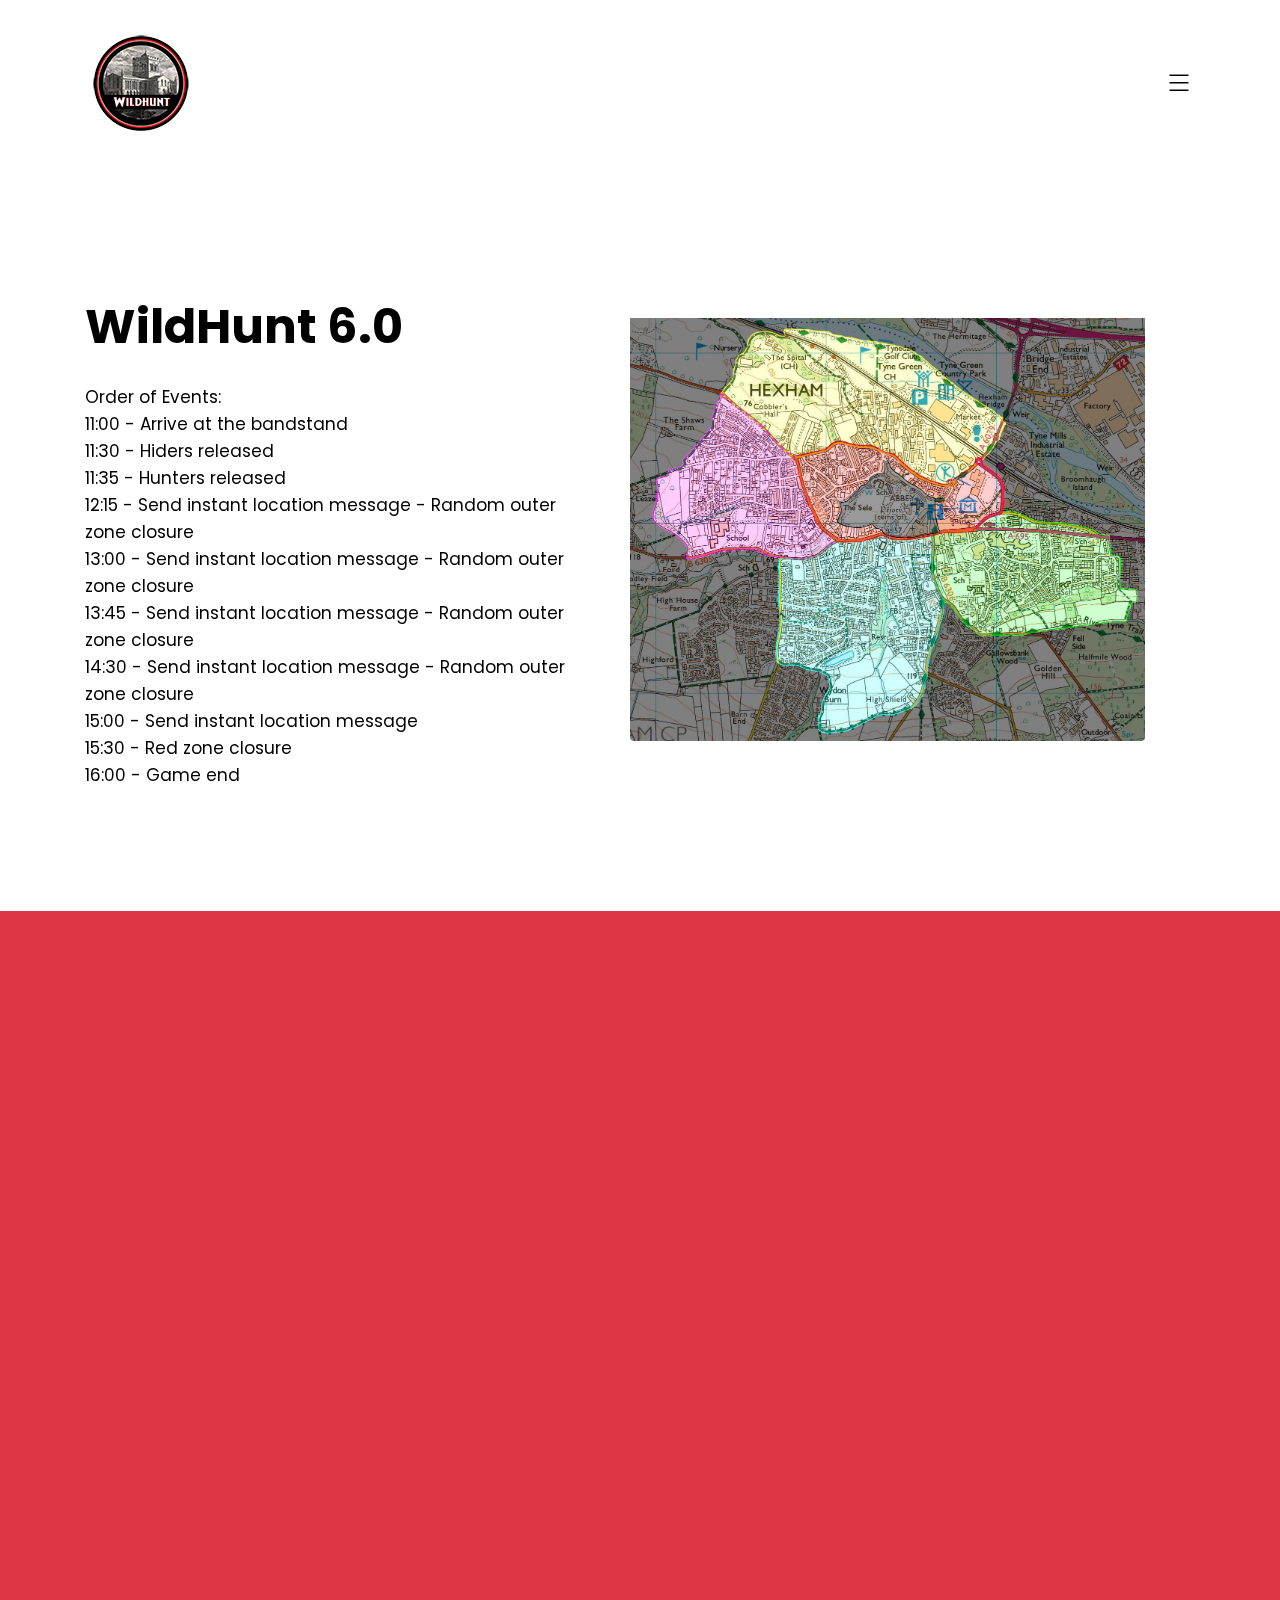
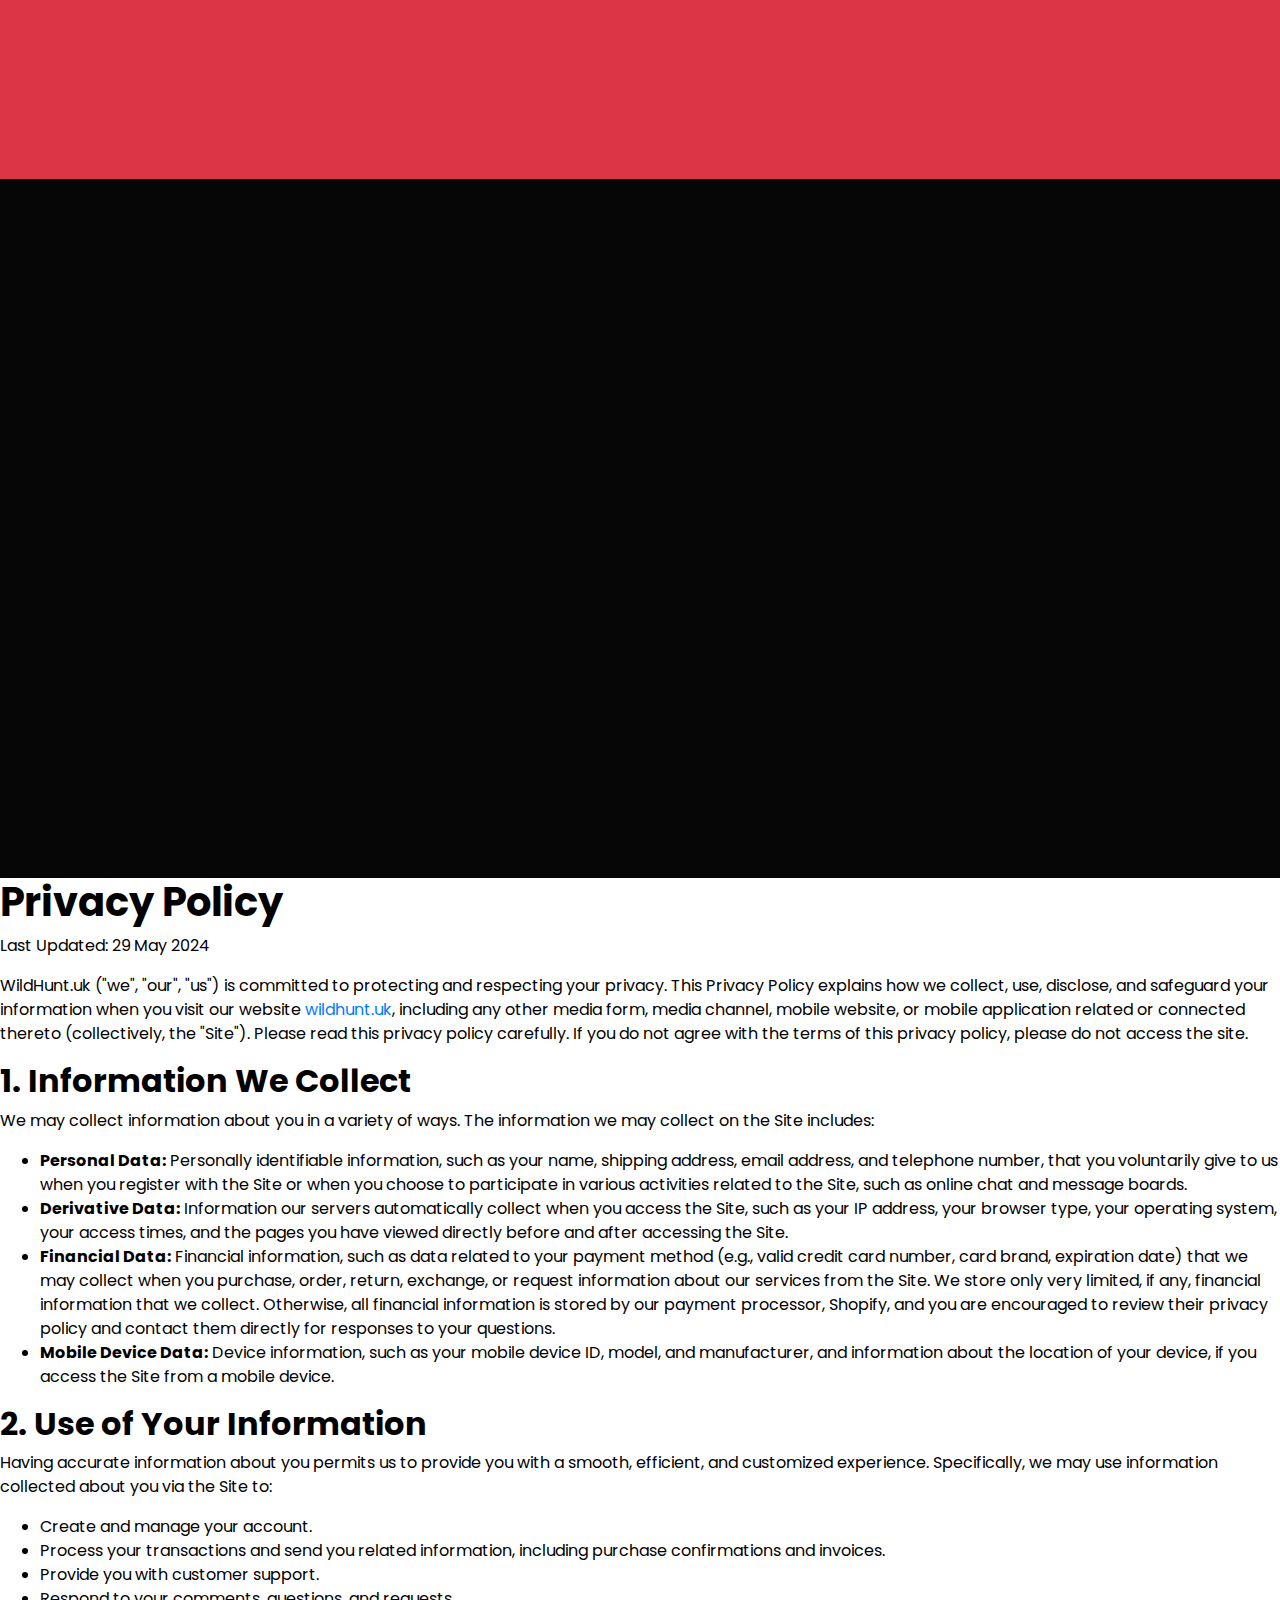
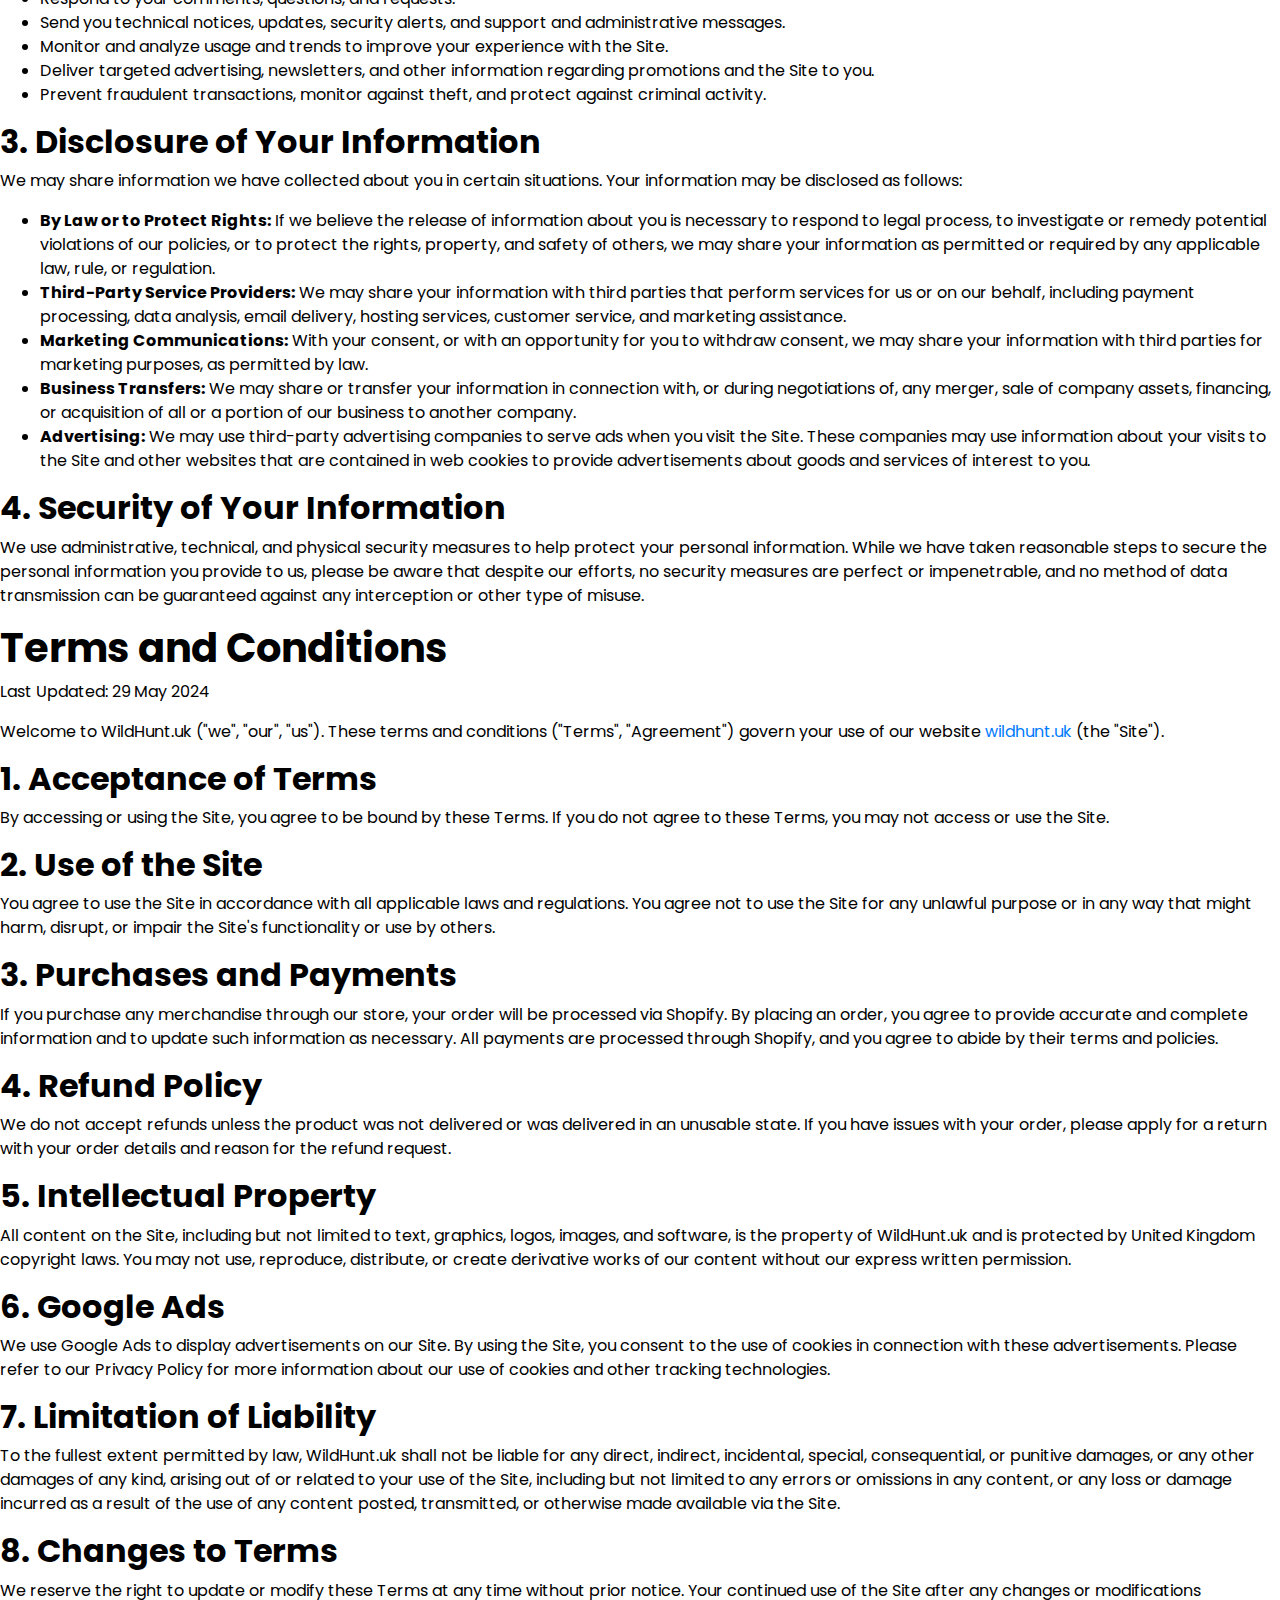
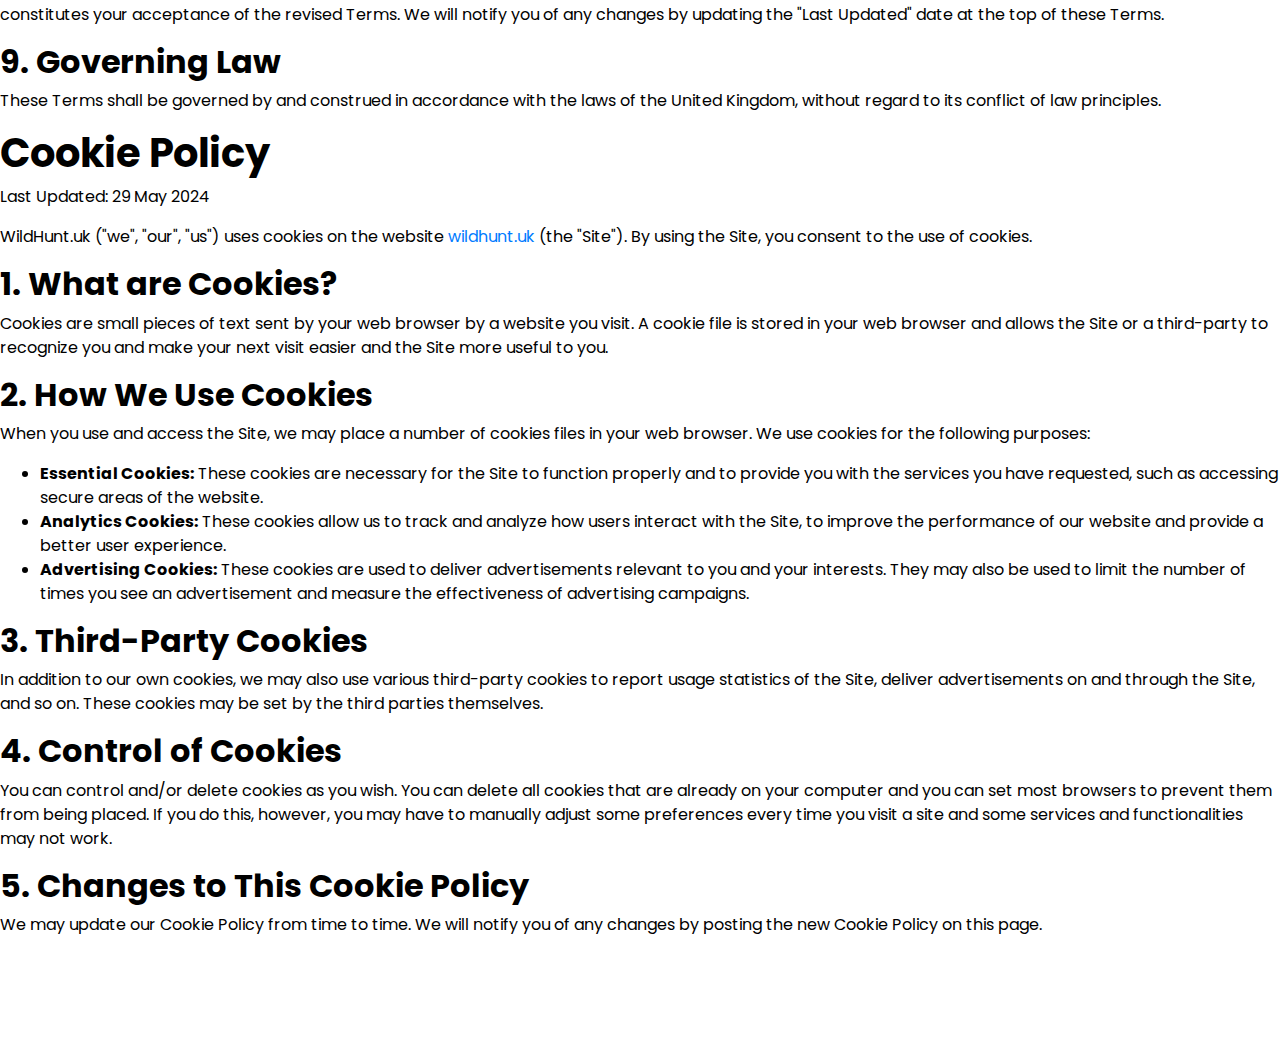
<file: index.html>
<!DOCTYPE html>
<html lang="en">

<head>
    <meta name="google-adsense-account" content="ca-pub-6813118897064334">
    <meta charset="UTF-8">
    <meta name="viewport" content="width=device-width, initial-scale=1.0">
    <meta http-equiv="X-UA-Compatible" content="ie=edge">
    <title>WildHunt - The Game of a Lifetime</title>
    <link rel="stylesheet" href="assets/vendors/animate.css/animate.min.css">
    <link rel="stylesheet" href="assets/css/style.css">
    <script src="assets/vendors/jquery/jquery.min.js"></script>
    <script src="assets/js/loader.js"></script>
    <meta name="Logan Cannon" content="WildHunt">
	<link rel="shortcut icon" type="image/x-icon" href="assets/images/favicon.png">
</head>

<body>
    <div class="hiro-loader"></div>
    <header class="hiro-header home-header" id="top">
        <nav>
            <div class="container">
                <div class="hiro-nav">
                    <a href="index.html" class="nav-brand">
                        <img src="assets/images/logo@2x.png" alt="Hiro" class="logo">
                        <img src="assets/images/logo_white@2x.png" alt="Hiro" class="logo-white">
                    </a>
                    <button class="hiro-nav-popup-toggle">
                        <svg width="20px" height="18px" viewBox="0 0 20 18" version="1.1" xmlns="http://www.w3.org/2000/svg" xmlns:xlink="http://www.w3.org/1999/xlink">
                            <g id="Hiro" stroke="none" stroke-width="1" fill="none" fill-rule="evenodd">
                                <g id="hiro-agency" transform="translate(-964.000000, -37.000000)" fill="#FFFFFF">
                                    <g id="Menu" transform="translate(964.000000, 37.000000)">
                                        <g id="menu">
                                            <rect id="Rectangle" fill-rule="nonzero" x="-8.05281767e-14" y="7.50795322" width="19.9609942" height="2.4951462" style="fill:black; stroke-width:1;stroke:white;"></rect>
                                            <rect id="Rectangle" fill-rule="nonzero" x="-8.05281767e-14" y="14.9964327" width="19.9609942" height="2.4951462" style="fill:black; stroke-width:1;stroke:white;"></rect>
                                            <rect id="Rectangle" fill-rule="nonzero" x="-8.05281767e-14" y="0.0194736842" width="19.9609942" height="2.4951462" style="fill:black; stroke-width:1;stroke:white;"></rect>
                                        </g>
                                    </g>
                                </g>
                            </g>
                        </svg>
                    </button>
                </div>
            </div>
        </nav>
        <div class="container wow fadeInUp">
            <div id="hiroHeaderCarousel" class="hiro-header-carousel carousel slide" data-ride="carousel" data-interval="3500">
                <div class="carousel-inner" role="listbox">
                    <div class="carousel-item active">
                        <div class="row">
                            <div class="col-md-6">
                                <h1 class="carousel-item-title" data-animation="animated fadeInRight"><span>WildHunt 6.0</span></h1>
                                <p class="carousel-item-description" data-animation="animated fadeInRight">Order of Events: <br>11:00 - Arrive at the bandstand <br>11:30 - Hiders released <br>11:35 - Hunters released <br>12:15 - Send instant location message - Random outer zone closure <br>13:00 - Send instant location message - Random outer zone closure <br>13:45 - Send instant location message - Random outer zone closure <br> 14:30 - Send instant location message - Random outer zone closure <br>15:00 - Send instant location message <br>15:30 - Red zone closure <br>16:00 - Game end</p>
                            </div>
                            <div class="col-md-6">
                                <img src="assets/images/wildhunt-6-map.jpg" alt="WildHunt" class="img-fluid w-100 rounded" width="372px" style="padding-top: 20%;">
                            </div>
                        </div>
                    </div>
                </div>
            </div>
        </div>
    </header>
    <div class="hiro-nav-popup-modal">
        <div class="hiro-nav-popup-modal-content">
            <div class="container">
                <div class="row">
                    <div class="col-md-6 menu-wrapper" style="padding-top:100px;">
                        <ul class="nav hiro-main-nav">
                            <li class="nav-item">
                                <a href="index.html" class="nav-link">Home</a>
                            </li>
                            <li class="nav-item">
                                <a href="#about" class="nav-link">About Us</a>
                            </li>
                            <li>
                                <a href="#hall-of-fame" class="nav-link">Hall of Fame</a>
                            </li>
                        </ul>
                    </div>
                    <div class="col-md-6 blog-posts text-white" style="padding-top:100px;">
                        <h2 class="popup-blog-headng">Next <br> WildHunt</h2>
                        <h5>23 March 2024</h5>
                        <p id="demo"></p>
                        <div class="countdown-timer">
                            <script>
                                // Set the date we're counting down to
                                var countDownDate = new Date("Sep 7, 2024 11:00:00").getTime();
                                
                                // Update the count down every 1 second
                                var x = setInterval(function() {
                                
                                  // Get today's date and time
                                  var now = new Date().getTime();
                                    
                                  // Find the distance between now and the count down date
                                  var distance = countDownDate - now;
                                    
                                  // Time calculations for days, hours, minutes and seconds
                                  var days = Math.floor(distance / (1000 * 60 * 60 * 24));
                                  var hours = Math.floor((distance % (1000 * 60 * 60 * 24)) / (1000 * 60 * 60));
                                  var minutes = Math.floor((distance % (1000 * 60 * 60)) / (1000 * 60));
                                  var seconds = Math.floor((distance % (1000 * 60)) / 1000);
                                    
                                  // Output the result in an element with id="demo"
                                  document.getElementById("demo").innerHTML = days + "d " + hours + "h "
                                  + minutes + "m " + seconds + "s ";
                                    
                                  // If the count down is over, write some text 
                                  if (distance < 0) {
                                    clearInterval(x);
                                    document.getElementById("demo").innerHTML = "EXPIRED";
                                  }
                                }, 1000);
                            </script>
                        </div>
                    </div>
                </div>
            </div>
        </div>
    </div>
    <section class="bg-primary hiro-section" id="about">
        <div class="container">
            <div class="row">
                <div class="col-md-6 d-flex flex-column justify-content-center wow fadeInUp">
                    <h2 class="section-title mb-3">About:</h2>
                    <p class="section-text-ct">Welcome to WildHunt, the ultimate adrenaline-pumping manhunt experience! Are you ready to embark on a thrilling adventure where you must outsmart and outmaneuver your opponents to emerge victorious?<br><br>In WildHunt, you'll find yourself immersed in an intense game of cat and mouse set in the stunning town, Hexham. Whether you're a cunning hider evading capture or a determined hunter relentlessly pursuing your target, every moment is filled with suspense and strategy.<br><br>Gather your friends or go solo as you pursue your chance to come out victorious. With each step, you'll need to rely on your wit, agility, and stealth to survive and succeed.<br><br>But beware, as danger lurks around every corner. From unexpected obstacles to rival players hot on your trail, you'll need to stay one step ahead if you want to emerge as the ultimate victor of WildHunt.<br><br>So strap in, sharpen your senses, and get ready for the game of a lifetime. Are you brave enough to face the challenge? Join WildHunt today and let the adventure begin!</p>
                </div>
            </div>
        </div>
    </section>
    <section class="team-section hiro-section" id="hall-of-fame">
        <div class="container">
            <div class="row">
                <div class="col-md-5 wow fadeInUp">
                    <h2 class="section-title">5.0 <br> Hall of Fame</h2>
                    <p class="section-text-light">Here are the winners of the most recent WildHunt, 5.0.</p>
                    <div>
                        <a class="carousel-control-prev" href="#hiroTeamCarousel" role="button" data-slide="prev">
                            <img src="assets/images/arrow_left.png" alt="left arrow" width="20px">
                            <span class="sr-only">Previous</span>
                        </a>
                        <a class="carousel-control-next" href="#hiroTeamCarousel" role="button" data-slide="next">
                            <img src="assets/images/Arrow_right.png" alt="right arrow" width="20px">
                            <span class="sr-only">Next</span>
                        </a>
                    </div>
                </div>
                <div class="col-md-7 wow fadeInRight">
                    <div id="hiroTeamCarousel" class="hiro-team-carousel carousel slide" data-ride="carousel">
                        <div class="carousel-inner" role="listbox">
                            <div class="carousel-item active">
                                <div class="row">
                                    <div class="col-sm-6">
                                        <div class="team-card featured" data-animation="animated flipInY">
                                            <img src="assets/images/miles-hall-of-fame.jpg" alt="Miles" class="team-member-thumbnail" height="50%">
                                            <div class="team-member-details">
                                                <h6 class="team-member-name">Miles</h6>
                                            </div>
                                        </div>
                                    </div>
                                    <div class="col-sm-6">
                                        <div class="team-card featured" data-animation="animated flipInY">
                                            <img src="assets/images/taeo-hall-of-fame.jpg" alt="Taeo" class="team-member-thumbnail" height="50%">
                                            <div class="team-member-details">
                                                <h6 class="team-member-name">Taeo</h6>
                                            </div>
                                        </div>
                                    </div>
                                </div>
                            </div>
                        </div>
                    </div>
                </div>
            </div>
        </div>
    </section>
	<div id="privacyPopup" class="popup">
		    <h1>Privacy Policy</h1>
    		    <p>Last Updated: 29 May 2024</p>

		    <p>WildHunt.uk ("we", "our", "us") is committed to protecting and respecting your privacy. This Privacy Policy explains how we collect, use, disclose, and safeguard your information when you visit our website <a href="https://wildhunt.uk">wildhunt.uk</a>, including any other media form, media channel, mobile website, or mobile application related or connected thereto (collectively, the "Site"). Please read this privacy policy carefully. If you do not agree with the terms of this privacy policy, please do not access the site.</p>

		    <h2>1. Information We Collect</h2>
		    <p>We may collect information about you in a variety of ways. The information we may collect on the Site includes:</p>
		    <ul>
 		       <li><strong>Personal Data:</strong> Personally identifiable information, such as your name, shipping address, email address, and telephone number, that you voluntarily give to us when you register with the Site or when you choose to participate in various activities related to the Site, such as online chat and message boards.</li>
 		       <li><strong>Derivative Data:</strong> Information our servers automatically collect when you access the Site, such as your IP address, your browser type, your operating system, your access times, and the pages you have viewed directly before and after accessing the Site.</li>
 		       <li><strong>Financial Data:</strong> Financial information, such as data related to your payment method (e.g., valid credit card number, card brand, expiration date) that we may collect when you purchase, order, return, exchange, or request information about our services from the Site. We store only very limited, if any, financial information that we collect. Otherwise, all financial information is stored by our payment processor, Shopify, and you are encouraged to review their privacy policy and contact them directly for responses to your questions.</li>
 		       <li><strong>Mobile Device Data:</strong> Device information, such as your mobile device ID, model, and manufacturer, and information about the location of your device, if you access the Site from a mobile device.</li>
 		   </ul>

 		   <h2>2. Use of Your Information</h2>
		    <p>Having accurate information about you permits us to provide you with a smooth, efficient, and customized experience. Specifically, we may use information collected about you via the Site to:</p>
		    <ul>
		        <li>Create and manage your account.</li>
		        <li>Process your transactions and send you related information, including purchase confirmations and invoices.</li>
  		        <li>Provide you with customer support.</li>
		        <li>Respond to your comments, questions, and requests.</li>
  		        <li>Send you technical notices, updates, security alerts, and support and administrative messages.</li>
		        <li>Monitor and analyze usage and trends to improve your experience with the Site.</li>
   		        <li>Deliver targeted advertising, newsletters, and other information regarding promotions and the Site to you.</li>
   		        <li>Prevent fraudulent transactions, monitor against theft, and protect against criminal activity.</li>
  		  </ul>

  		  <h2>3. Disclosure of Your Information</h2>
 		   <p>We may share information we have collected about you in certain situations. Your information may be disclosed as follows:</p>
 		   <ul>
 		       <li><strong>By Law or to Protect Rights:</strong> If we believe the release of information about you is necessary to respond to legal process, to investigate or remedy potential violations of our policies, or to protect the rights, property, and safety of others, we may share your information as permitted or required by any applicable law, rule, or regulation.</li>
 		       <li><strong>Third-Party Service Providers:</strong> We may share your information with third parties that perform services for us or on our behalf, including payment processing, data analysis, email delivery, hosting services, customer service, and marketing assistance.</li>
  		       <li><strong>Marketing Communications:</strong> With your consent, or with an opportunity for you to withdraw consent, we may share your information with third parties for marketing purposes, as permitted by law.</li>
		       <li><strong>Business Transfers:</strong> We may share or transfer your information in connection with, or during negotiations of, any merger, sale of company assets, financing, or acquisition of all or a portion of our business to another company.</li>
  		       <li><strong>Advertising:</strong> We may use third-party advertising companies to serve ads when you visit the Site. These companies may use information about your visits to the Site and other websites that are contained in web cookies to provide advertisements about goods and services of interest to you.</li>
 		   </ul>

		    <h2>4. Security of Your Information</h2>
		    <p>We use administrative, technical, and physical security measures to help protect your personal information. While we have taken reasonable steps to secure the personal information you provide to us, please be aware that despite our efforts, no security measures are perfect or impenetrable, and no method of data transmission can be guaranteed against any interception or other type of misuse.</p>
	</div>
	<div id="termsPopup" class="popup">
		    <h1>Terms and Conditions</h1>
    <p>Last Updated: 29 May 2024</p>

    <p>Welcome to WildHunt.uk ("we", "our", "us"). These terms and conditions ("Terms", "Agreement") govern your use of our website <a href="https://wildhunt.uk">wildhunt.uk</a> (the "Site").</p>

    <h2>1. Acceptance of Terms</h2>
    <p>By accessing or using the Site, you agree to be bound by these Terms. If you do not agree to these Terms, you may not access or use the Site.</p>

    <h2>2. Use of the Site</h2>
    <p>You agree to use the Site in accordance with all applicable laws and regulations. You agree not to use the Site for any unlawful purpose or in any way that might harm, disrupt, or impair the Site's functionality or use by others.</p>

    <h2>3. Purchases and Payments</h2>
    <p>If you purchase any merchandise through our store, your order will be processed via Shopify. By placing an order, you agree to provide accurate and complete information and to update such information as necessary. All payments are processed through Shopify, and you agree to abide by their terms and policies.</p>

    <h2>4. Refund Policy</h2>
    <p>We do not accept refunds unless the product was not delivered or was delivered in an unusable state. If you have issues with your order, please apply for a return with your order details and reason for the refund request.</p>

    <h2>5. Intellectual Property</h2>
    <p>All content on the Site, including but not limited to text, graphics, logos, images, and software, is the property of WildHunt.uk and is protected by United Kingdom copyright laws. You may not use, reproduce, distribute, or create derivative works of our content without our express written permission.</p>

    <h2>6. Google Ads</h2>
    <p>We use Google Ads to display advertisements on our Site. By using the Site, you consent to the use of cookies in connection with these advertisements. Please refer to our Privacy Policy for more information about our use of cookies and other tracking technologies.</p>

    <h2>7. Limitation of Liability</h2>
    <p>To the fullest extent permitted by law, WildHunt.uk shall not be liable for any direct, indirect, incidental, special, consequential, or punitive damages, or any other damages of any kind, arising out of or related to your use of the Site, including but not limited to any errors or omissions in any content, or any loss or damage incurred as a result of the use of any content posted, transmitted, or otherwise made available via the Site.</p>

    <h2>8. Changes to Terms</h2>
    <p>We reserve the right to update or modify these Terms at any time without prior notice. Your continued use of the Site after any changes or modifications constitutes your acceptance of the revised Terms. We will notify you of any changes by updating the "Last Updated" date at the top of these Terms.</p>

    <h2>9. Governing Law</h2>
    <p>These Terms shall be governed by and construed in accordance with the laws of the United Kingdom, without regard to its conflict of law principles.</p>
	</div>
<div id="cookiePopup" class="popup">
	<h1>Cookie Policy</h1>
    <p>Last Updated: 29 May 2024</p>

    <p>WildHunt.uk ("we", "our", "us") uses cookies on the website <a href="https://wildhunt.uk">wildhunt.uk</a> (the "Site"). By using the Site, you consent to the use of cookies.</p>

    <h2>1. What are Cookies?</h2>
    <p>Cookies are small pieces of text sent by your web browser by a website you visit. A cookie file is stored in your web browser and allows the Site or a third-party to recognize you and make your next visit easier and the Site more useful to you.</p>

    <h2>2. How We Use Cookies</h2>
    <p>When you use and access the Site, we may place a number of cookies files in your web browser. We use cookies for the following purposes:</p>
    <ul>
        <li><strong>Essential Cookies:</strong> These cookies are necessary for the Site to function properly and to provide you with the services you have requested, such as accessing secure areas of the website.</li>
        <li><strong>Analytics Cookies:</strong> These cookies allow us to track and analyze how users interact with the Site, to improve the performance of our website and provide a better user experience.</li>
        <li><strong>Advertising Cookies:</strong> These cookies are used to deliver advertisements relevant to you and your interests. They may also be used to limit the number of times you see an advertisement and measure the effectiveness of advertising campaigns.</li>
    </ul>

    <h2>3. Third-Party Cookies</h2>
    <p>In addition to our own cookies, we may also use various third-party cookies to report usage statistics of the Site, deliver advertisements on and through the Site, and so on. These cookies may be set by the third parties themselves.</p>

    <h2>4. Control of Cookies</h2>
    <p>You can control and/or delete cookies as you wish. You can delete all cookies that are already on your computer and you can set most browsers to prevent them from being placed. If you do this, however, you may have to manually adjust some preferences every time you visit a site and some services and functionalities may not work.</p>

    <h2>5. Changes to This Cookie Policy</h2>
    <p>We may update our Cookie Policy from time to time. We will notify you of any changes by posting the new Cookie Policy on this page.</p>
</div>
	<div id="overlay" class="overlay"></div>
    <footer class="hiro-footer wow fadeInUp">
        <div class="container d-flex flex-wrap justify-content-lg-between align-items-center">
            <p class="mb-0 footer-text">©wildhunt.uk 2024. All rights reserved.</p>
            <nav class="footer-nav nav">
                <a href="#" id="termsLink" class="nav-link">Terms and Conditions</a>
                <a href="#" id="privacyLink" class="nav-link">Privacy Policy</a>
                <a href="#" id="cookieLink" class="nav-link">Cookie Policy</a>
            </nav>
        </div>
    </footer>

    <script src="assets/vendors/wowjs/wow.min.js"></script>
    <script src="assets/vendors/popper.js/popper.min.js"></script>
    <script src="assets/vendors/bootstrap/dist/js/bootstrap.min.js"></script>
    <script src="assets/js/main.js"></script>
    <script>
        new WOW().init();
    </script>
<script>
    document.addEventListener('DOMContentLoaded', function() {
    // JavaScript to show and hide the pop-up and overlay
    document.getElementById('privacyLink').addEventListener('click', function(event) {
        event.preventDefault(); // Prevent default link behavior
        document.getElementById('privacyPopup').style.display = 'block'; // Show the pop-up
        document.getElementById('overlay').style.display = 'block'; // Show the overlay
        document.body.style.overflow = 'hidden'; // Disable scrolling on the background
    });

    // Close the pop-up and overlay when clicking outside the pop-up
    document.getElementById('overlay').addEventListener('click', function() {
        document.getElementById('privacyPopup').style.display = 'none';
        document.getElementById('overlay').style.display = 'none';
        document.body.style.overflow = 'auto'; // Restore scrolling
    });
});
</script>
<script>
    document.addEventListener('DOMContentLoaded', function() {
    // JavaScript to show and hide the pop-up and overlay
    document.getElementById('termsLink').addEventListener('click', function(event) {
        event.preventDefault(); // Prevent default link behavior
        document.getElementById('termsPopup').style.display = 'block'; // Show the pop-up
        document.getElementById('overlay').style.display = 'block'; // Show the overlay
        document.body.style.overflow = 'hidden'; // Disable scrolling on the background
    });

    // Close the pop-up and overlay when clicking outside the pop-up
    document.getElementById('overlay').addEventListener('click', function() {
        document.getElementById('termsPopup').style.display = 'none';
        document.getElementById('overlay').style.display = 'none';
        document.body.style.overflow = 'auto'; // Restore scrolling
    });
});
</script>
<script>
    document.addEventListener('DOMContentLoaded', function() {
    // JavaScript to show and hide the pop-up and overlay
    document.getElementById('cookieLink').addEventListener('click', function(event) {
        event.preventDefault(); // Prevent default link behavior
        document.getElementById('cookiePopup').style.display = 'block'; // Show the pop-up
        document.getElementById('overlay').style.display = 'block'; // Show the overlay
        document.body.style.overflow = 'hidden'; // Disable scrolling on the background
    });

    // Close the pop-up and overlay when clicking outside the pop-up
    document.getElementById('overlay').addEventListener('click', function() {
        document.getElementById('cookiePopup').style.display = 'none';
        document.getElementById('overlay').style.display = 'none';
        document.body.style.overflow = 'auto'; // Restore scrolling
    });
});
</script>
</body>

</html>
</file>
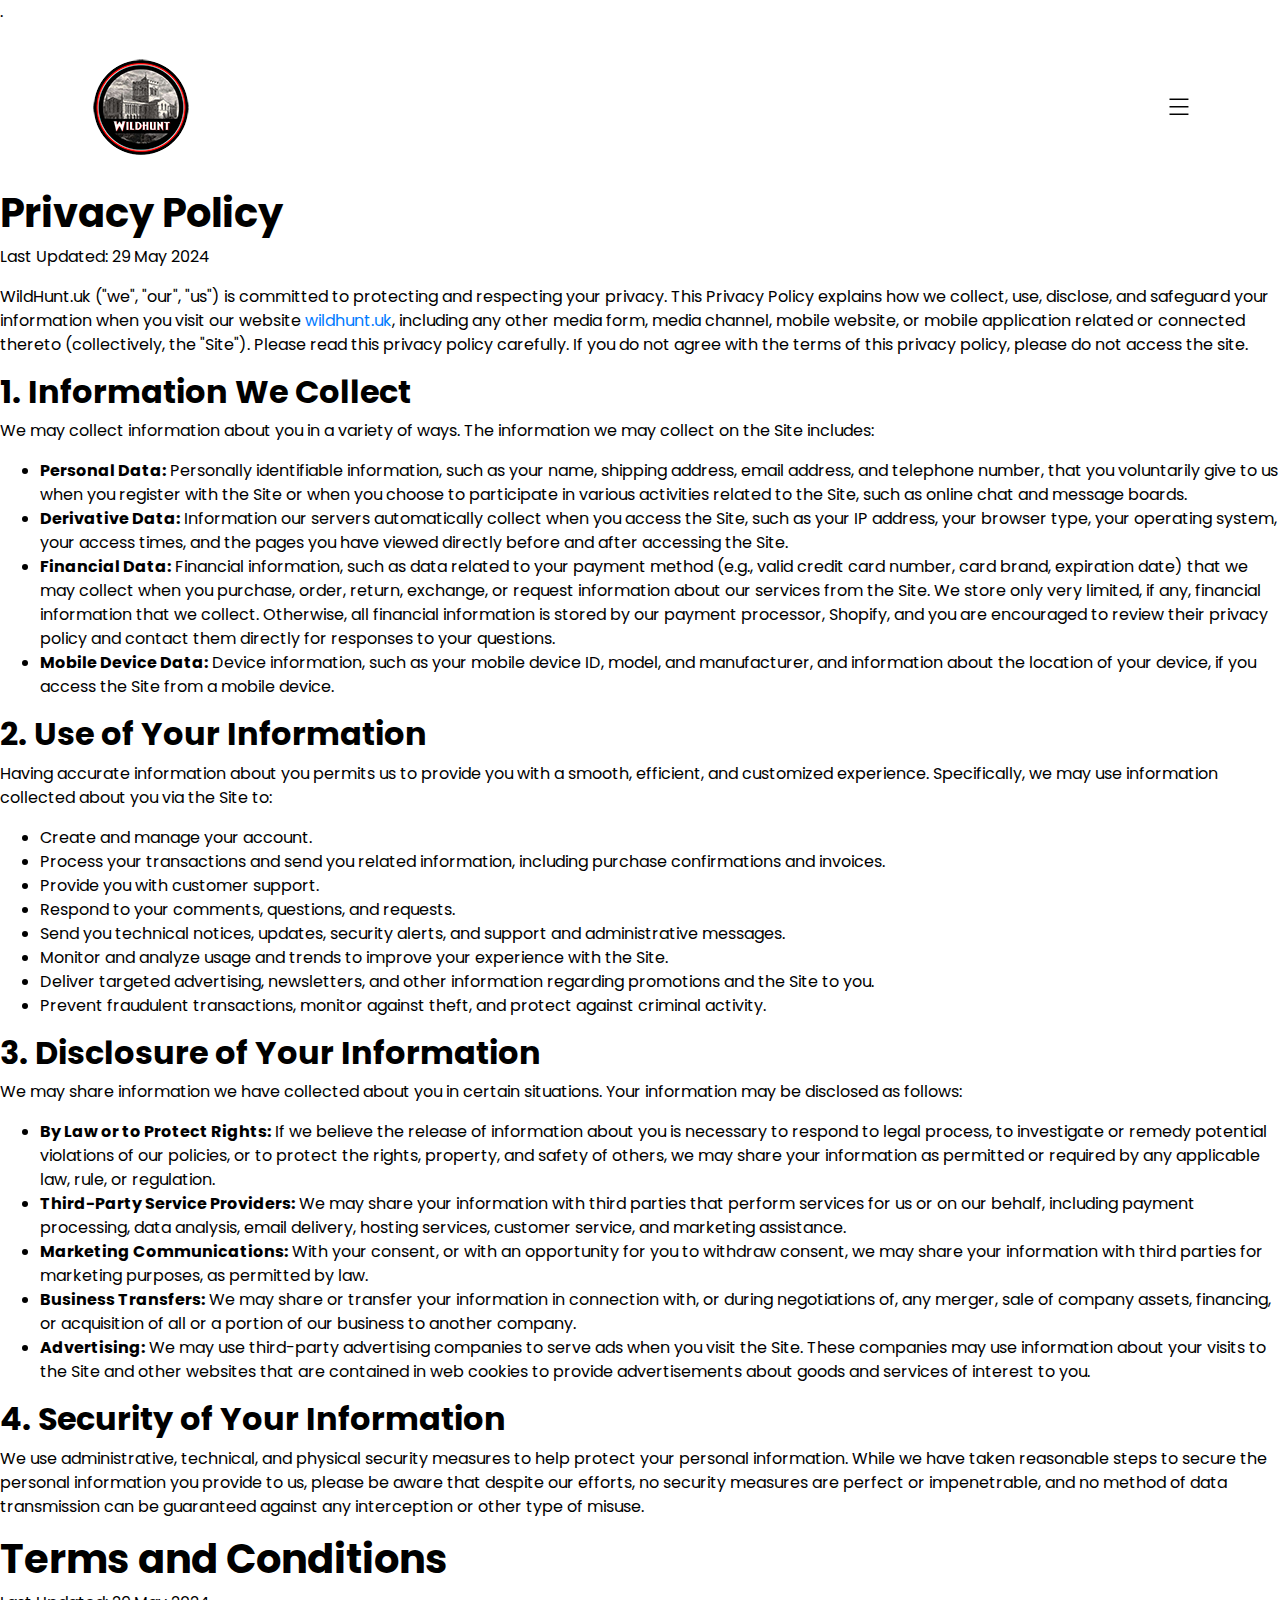
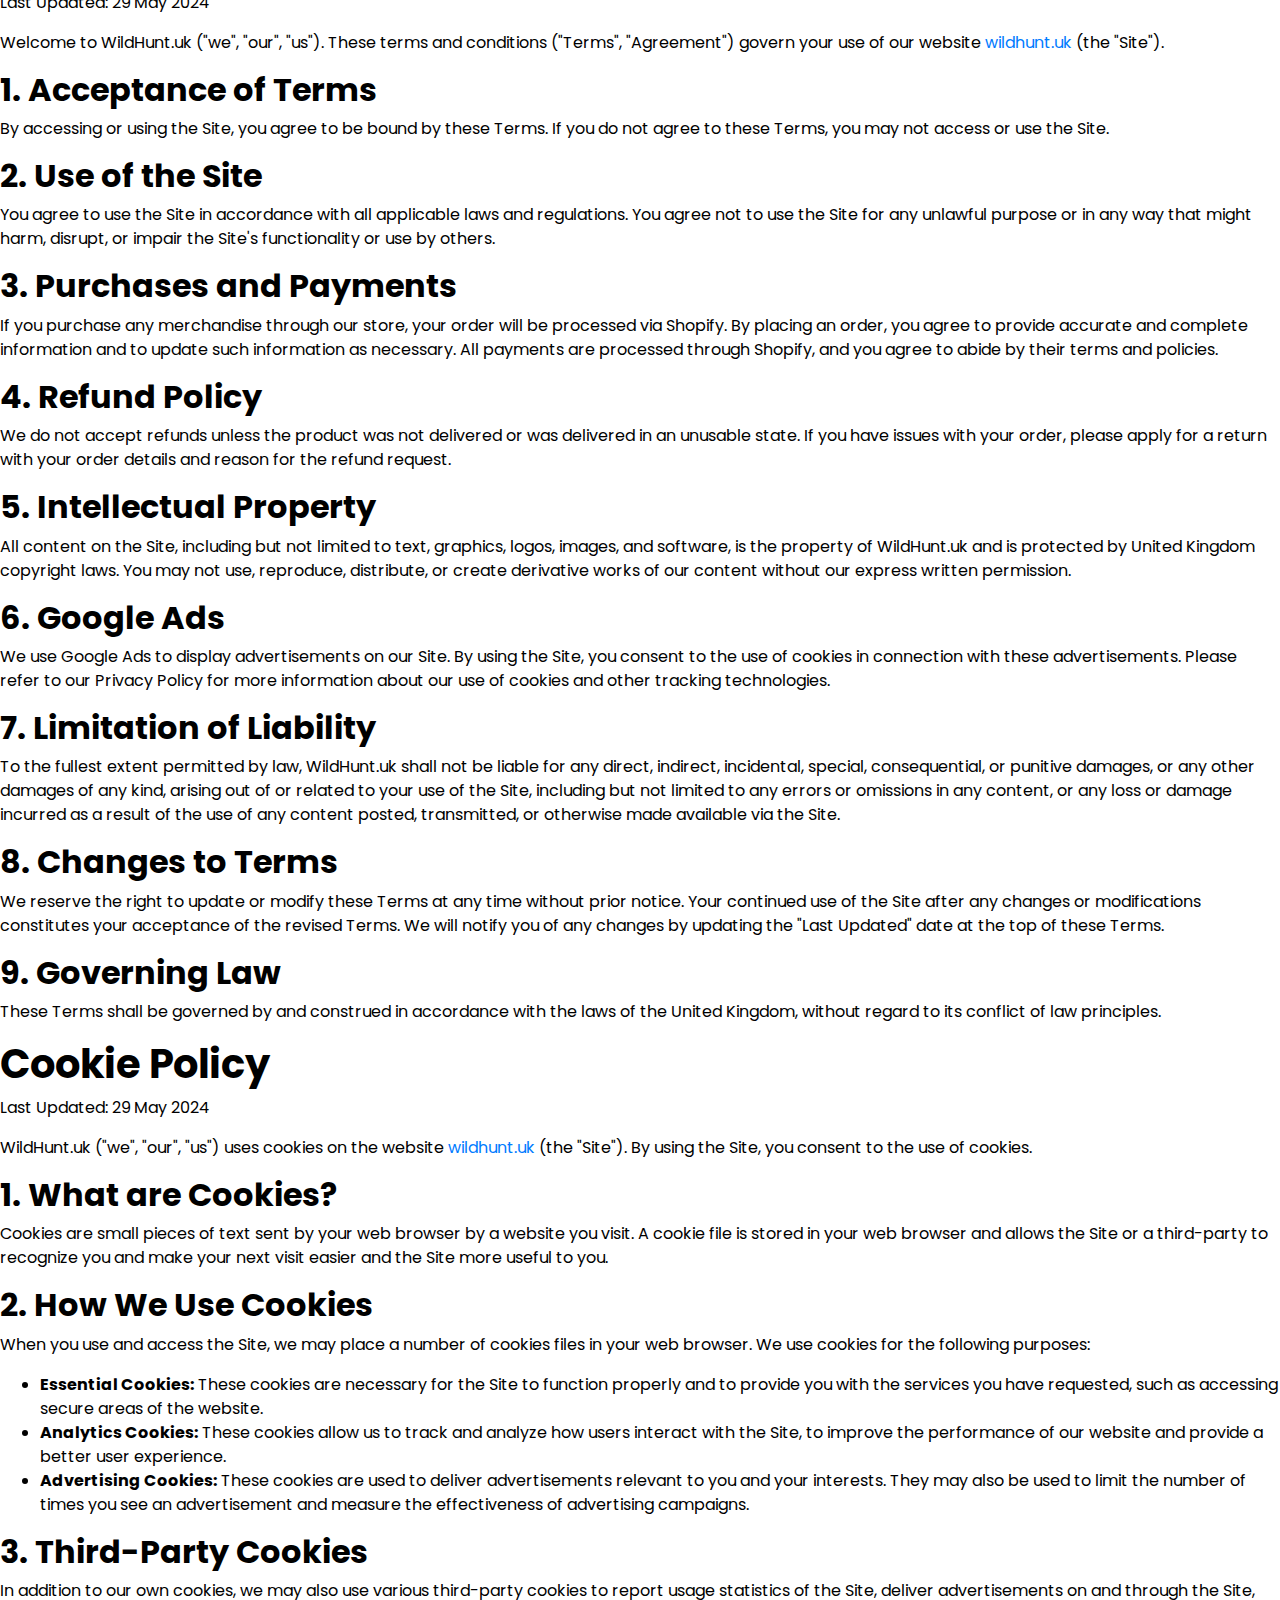
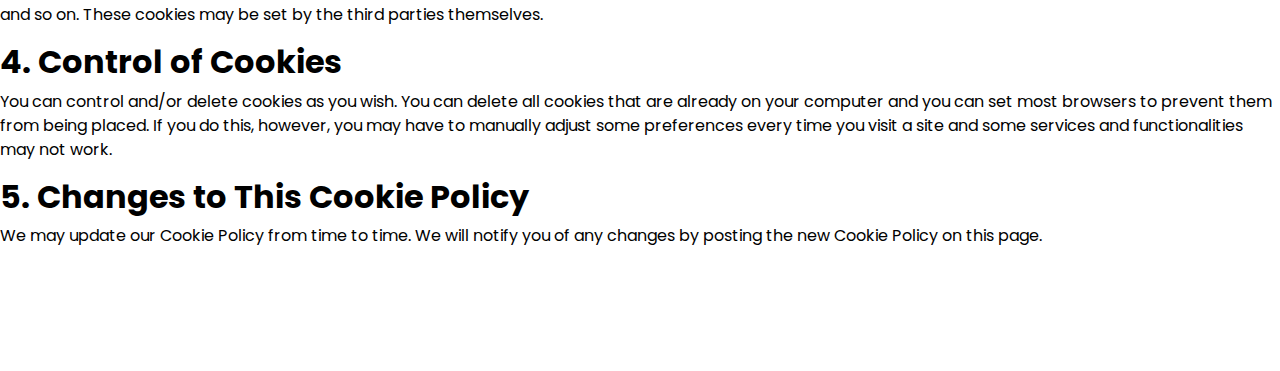
<file: shop.html>
.<!DOCTYPE html>
<html lang="en">

<head>
    <meta name="google-adsense-account" content="ca-pub-6813118897064334">
    <meta charset="UTF-8">
    <meta name="viewport" content="width=device-width, initial-scale=1.0">
    <meta http-equiv="X-UA-Compatible" content="ie=edge">
    <title>WildHunt - The Game of a Lifetime</title>
    <link rel="stylesheet" href="assets/vendors/animate.css/animate.min.css">
    <link rel="stylesheet" href="assets/css/style.css">
    <script src="assets/vendors/jquery/jquery.min.js"></script>
    <script src="assets/js/loader.js"></script>
    <meta name="Logan Cannon" content="WildHunt">
	<link rel="shortcut icon" type="image/x-icon" href="assets/images/favicon.png">
</head>

<body>
    <div class="hiro-loader"></div>
    <header class="hiro-header home-header" id="top">
        <nav>
            <div class="container">
                <div class="hiro-nav">
                    <a href="index.html" class="nav-brand">
                        <img src="assets/images/logo@2x.png" alt="Hiro" class="logo">
                        <img src="assets/images/logo_white@2x.png" alt="Hiro" class="logo-white">
                    </a>
                    <button class="hiro-nav-popup-toggle">
                        <svg width="20px" height="18px" viewBox="0 0 20 18" version="1.1" xmlns="http://www.w3.org/2000/svg" xmlns:xlink="http://www.w3.org/1999/xlink">
                            <g id="Hiro" stroke="none" stroke-width="1" fill="none" fill-rule="evenodd">
                                <g id="hiro-agency" transform="translate(-964.000000, -37.000000)" fill="#FFFFFF">
                                    <g id="Menu" transform="translate(964.000000, 37.000000)">
                                        <g id="menu">
                                            <rect id="Rectangle" fill-rule="nonzero" x="-8.05281767e-14" y="7.50795322" width="19.9609942" height="2.4951462" style="fill:black; stroke-width:1;stroke:white;"></rect>
                                            <rect id="Rectangle" fill-rule="nonzero" x="-8.05281767e-14" y="14.9964327" width="19.9609942" height="2.4951462" style="fill:black; stroke-width:1;stroke:white;"></rect>
                                            <rect id="Rectangle" fill-rule="nonzero" x="-8.05281767e-14" y="0.0194736842" width="19.9609942" height="2.4951462" style="fill:black; stroke-width:1;stroke:white;"></rect>
                                        </g>
                                    </g>
                                </g>
                            </g>
                        </svg>
                    </button>
                </div>
            </div>
        </nav>
        <div class="container wow fadeInUp">
		<div id='product-component-1711186698608'></div>
<script type="text/javascript">
/*<![CDATA[*/
(function () {
  var scriptURL = 'https://sdks.shopifycdn.com/buy-button/latest/buy-button-storefront.min.js';
  if (window.ShopifyBuy) {
    if (window.ShopifyBuy.UI) {
      ShopifyBuyInit();
    } else {
      loadScript();
    }
  } else {
    loadScript();
  }
  function loadScript() {
    var script = document.createElement('script');
    script.async = true;
    script.src = scriptURL;
    (document.getElementsByTagName('head')[0] || document.getElementsByTagName('body')[0]).appendChild(script);
    script.onload = ShopifyBuyInit;
  }
  function ShopifyBuyInit() {
    var client = ShopifyBuy.buildClient({
      domain: '157055-4b.myshopify.com',
      storefrontAccessToken: '24eff8db0f1ed05fcc8fa343ed30a243',
    });
    ShopifyBuy.UI.onReady(client).then(function (ui) {
      ui.createComponent('product', {
        id: '8801416577355',
        node: document.getElementById('product-component-1711186698608'),
        moneyFormat: '%C2%A3%7B%7Bamount%7D%7D',
        options: {
  "product": {
    "styles": {
      "product": {
        "@media (min-width: 601px)": {
          "max-width": "100%",
          "margin-left": "0",
          "margin-bottom": "50px"
        },
        "text-align": "left"
      },
      "title": {
        "font-size": "26px"
      },
      "button": {
        ":hover": {
          "background-color": "#d22525"
        },
        "background-color": "#e92929",
        ":focus": {
          "background-color": "#d22525"
        },
        "border-radius": "5px"
      },
      "price": {
        "font-size": "18px"
      },
      "compareAt": {
        "font-size": "15.299999999999999px"
      },
      "unitPrice": {
        "font-size": "15.299999999999999px"
      }
    },
    "layout": "horizontal",
    "contents": {
      "img": false,
      "imgWithCarousel": true,
      "description": true
    },
    "width": "100%",
    "text": {
      "button": "Add to cart"
    }
  },
  "productSet": {
    "styles": {
      "products": {
        "@media (min-width: 601px)": {
          "margin-left": "-20px"
        }
      }
    }
  },
  "modalProduct": {
    "contents": {
      "img": false,
      "imgWithCarousel": true,
      "button": false,
      "buttonWithQuantity": true
    },
    "styles": {
      "product": {
        "@media (min-width: 601px)": {
          "max-width": "100%",
          "margin-left": "0px",
          "margin-bottom": "0px"
        }
      },
      "button": {
        ":hover": {
          "background-color": "#d22525"
        },
        "background-color": "#e92929",
        ":focus": {
          "background-color": "#d22525"
        },
        "border-radius": "5px"
      },
      "title": {
        "font-family": "Helvetica Neue, sans-serif",
        "font-weight": "bold",
        "font-size": "26px",
        "color": "#4c4c4c"
      },
      "price": {
        "font-family": "Helvetica Neue, sans-serif",
        "font-weight": "normal",
        "font-size": "18px",
        "color": "#4c4c4c"
      },
      "compareAt": {
        "font-family": "Helvetica Neue, sans-serif",
        "font-weight": "normal",
        "font-size": "15.299999999999999px",
        "color": "#4c4c4c"
      },
      "unitPrice": {
        "font-family": "Helvetica Neue, sans-serif",
        "font-weight": "normal",
        "font-size": "15.299999999999999px",
        "color": "#4c4c4c"
      }
    },
    "text": {
      "button": "Add to cart"
    }
  },
  "option": {},
  "cart": {
    "styles": {
      "button": {
        ":hover": {
          "background-color": "#d22525"
        },
        "background-color": "#e92929",
        ":focus": {
          "background-color": "#d22525"
        },
        "border-radius": "5px"
      }
    },
    "text": {
      "total": "Subtotal",
      "button": "Checkout"
    }
  },
  "toggle": {
    "styles": {
      "toggle": {
        "background-color": "#e92929",
        ":hover": {
          "background-color": "#d22525"
        },
        ":focus": {
          "background-color": "#d22525"
        }
      }
    }
  }
},
      });
    });
  }
})();
/*]]>*/
</script>
<div id='product-component-1711186721741'></div>
<script type="text/javascript">
/*<![CDATA[*/
(function () {
  var scriptURL = 'https://sdks.shopifycdn.com/buy-button/latest/buy-button-storefront.min.js';
  if (window.ShopifyBuy) {
    if (window.ShopifyBuy.UI) {
      ShopifyBuyInit();
    } else {
      loadScript();
    }
  } else {
    loadScript();
  }
  function loadScript() {
    var script = document.createElement('script');
    script.async = true;
    script.src = scriptURL;
    (document.getElementsByTagName('head')[0] || document.getElementsByTagName('body')[0]).appendChild(script);
    script.onload = ShopifyBuyInit;
  }
  function ShopifyBuyInit() {
    var client = ShopifyBuy.buildClient({
      domain: '157055-4b.myshopify.com',
      storefrontAccessToken: '24eff8db0f1ed05fcc8fa343ed30a243',
    });
    ShopifyBuy.UI.onReady(client).then(function (ui) {
      ui.createComponent('product', {
        id: '8801416413515',
        node: document.getElementById('product-component-1711186721741'),
        moneyFormat: '%C2%A3%7B%7Bamount%7D%7D',
        options: {
  "product": {
    "styles": {
      "product": {
        "@media (min-width: 601px)": {
          "max-width": "100%",
          "margin-left": "0",
          "margin-bottom": "50px"
        },
        "text-align": "left"
      },
      "title": {
        "font-size": "26px"
      },
      "button": {
        ":hover": {
          "background-color": "#d22525"
        },
        "background-color": "#e92929",
        ":focus": {
          "background-color": "#d22525"
        },
        "border-radius": "5px"
      },
      "price": {
        "font-size": "18px"
      },
      "compareAt": {
        "font-size": "15.299999999999999px"
      },
      "unitPrice": {
        "font-size": "15.299999999999999px"
      }
    },
    "layout": "horizontal",
    "contents": {
      "img": false,
      "imgWithCarousel": true,
      "description": true
    },
    "width": "100%",
    "text": {
      "button": "Add to cart"
    }
  },
  "productSet": {
    "styles": {
      "products": {
        "@media (min-width: 601px)": {
          "margin-left": "-20px"
        }
      }
    }
  },
  "modalProduct": {
    "contents": {
      "img": false,
      "imgWithCarousel": true,
      "button": false,
      "buttonWithQuantity": true
    },
    "styles": {
      "product": {
        "@media (min-width: 601px)": {
          "max-width": "100%",
          "margin-left": "0px",
          "margin-bottom": "0px"
        }
      },
      "button": {
        ":hover": {
          "background-color": "#d22525"
        },
        "background-color": "#e92929",
        ":focus": {
          "background-color": "#d22525"
        },
        "border-radius": "5px"
      },
      "title": {
        "font-family": "Helvetica Neue, sans-serif",
        "font-weight": "bold",
        "font-size": "26px",
        "color": "#4c4c4c"
      },
      "price": {
        "font-family": "Helvetica Neue, sans-serif",
        "font-weight": "normal",
        "font-size": "18px",
        "color": "#4c4c4c"
      },
      "compareAt": {
        "font-family": "Helvetica Neue, sans-serif",
        "font-weight": "normal",
        "font-size": "15.299999999999999px",
        "color": "#4c4c4c"
      },
      "unitPrice": {
        "font-family": "Helvetica Neue, sans-serif",
        "font-weight": "normal",
        "font-size": "15.299999999999999px",
        "color": "#4c4c4c"
      }
    },
    "text": {
      "button": "Add to cart"
    }
  },
  "option": {},
  "cart": {
    "styles": {
      "button": {
        ":hover": {
          "background-color": "#d22525"
        },
        "background-color": "#e92929",
        ":focus": {
          "background-color": "#d22525"
        },
        "border-radius": "5px"
      }
    },
    "text": {
      "total": "Subtotal",
      "button": "Checkout"
    }
  },
  "toggle": {
    "styles": {
      "toggle": {
        "background-color": "#e92929",
        ":hover": {
          "background-color": "#d22525"
        },
        ":focus": {
          "background-color": "#d22525"
        }
      }
    }
  }
},
      });
    });
  }
})();
/*]]>*/
</script>
<div id='product-component-1711186743203'></div>
<script type="text/javascript">
/*<![CDATA[*/
(function () {
  var scriptURL = 'https://sdks.shopifycdn.com/buy-button/latest/buy-button-storefront.min.js';
  if (window.ShopifyBuy) {
    if (window.ShopifyBuy.UI) {
      ShopifyBuyInit();
    } else {
      loadScript();
    }
  } else {
    loadScript();
  }
  function loadScript() {
    var script = document.createElement('script');
    script.async = true;
    script.src = scriptURL;
    (document.getElementsByTagName('head')[0] || document.getElementsByTagName('body')[0]).appendChild(script);
    script.onload = ShopifyBuyInit;
  }
  function ShopifyBuyInit() {
    var client = ShopifyBuy.buildClient({
      domain: '157055-4b.myshopify.com',
      storefrontAccessToken: '24eff8db0f1ed05fcc8fa343ed30a243',
    });
    ShopifyBuy.UI.onReady(client).then(function (ui) {
      ui.createComponent('product', {
        id: '8801416741195',
        node: document.getElementById('product-component-1711186743203'),
        moneyFormat: '%C2%A3%7B%7Bamount%7D%7D',
        options: {
  "product": {
    "styles": {
      "product": {
        "@media (min-width: 601px)": {
          "max-width": "100%",
          "margin-left": "0",
          "margin-bottom": "50px"
        },
        "text-align": "left"
      },
      "title": {
        "font-size": "26px"
      },
      "button": {
        ":hover": {
          "background-color": "#d22525"
        },
        "background-color": "#e92929",
        ":focus": {
          "background-color": "#d22525"
        },
        "border-radius": "5px"
      },
      "price": {
        "font-size": "18px"
      },
      "compareAt": {
        "font-size": "15.299999999999999px"
      },
      "unitPrice": {
        "font-size": "15.299999999999999px"
      }
    },
    "layout": "horizontal",
    "contents": {
      "img": false,
      "imgWithCarousel": true,
      "description": true
    },
    "width": "100%",
    "text": {
      "button": "Add to cart"
    }
  },
  "productSet": {
    "styles": {
      "products": {
        "@media (min-width: 601px)": {
          "margin-left": "-20px"
        }
      }
    }
  },
  "modalProduct": {
    "contents": {
      "img": false,
      "imgWithCarousel": true,
      "button": false,
      "buttonWithQuantity": true
    },
    "styles": {
      "product": {
        "@media (min-width: 601px)": {
          "max-width": "100%",
          "margin-left": "0px",
          "margin-bottom": "0px"
        }
      },
      "button": {
        ":hover": {
          "background-color": "#d22525"
        },
        "background-color": "#e92929",
        ":focus": {
          "background-color": "#d22525"
        },
        "border-radius": "5px"
      },
      "title": {
        "font-family": "Helvetica Neue, sans-serif",
        "font-weight": "bold",
        "font-size": "26px",
        "color": "#4c4c4c"
      },
      "price": {
        "font-family": "Helvetica Neue, sans-serif",
        "font-weight": "normal",
        "font-size": "18px",
        "color": "#4c4c4c"
      },
      "compareAt": {
        "font-family": "Helvetica Neue, sans-serif",
        "font-weight": "normal",
        "font-size": "15.299999999999999px",
        "color": "#4c4c4c"
      },
      "unitPrice": {
        "font-family": "Helvetica Neue, sans-serif",
        "font-weight": "normal",
        "font-size": "15.299999999999999px",
        "color": "#4c4c4c"
      }
    },
    "text": {
      "button": "Add to cart"
    }
  },
  "option": {},
  "cart": {
    "styles": {
      "button": {
        ":hover": {
          "background-color": "#d22525"
        },
        "background-color": "#e92929",
        ":focus": {
          "background-color": "#d22525"
        },
        "border-radius": "5px"
      }
    },
    "text": {
      "total": "Subtotal",
      "button": "Checkout"
    }
  },
  "toggle": {
    "styles": {
      "toggle": {
        "background-color": "#e92929",
        ":hover": {
          "background-color": "#d22525"
        },
        ":focus": {
          "background-color": "#d22525"
        }
      }
    }
  }
},
      });
    });
  }
})();
/*]]>*/
</script>
<div id='product-component-1711489688738'></div>
<script type="text/javascript">
/*<![CDATA[*/
(function () {
  var scriptURL = 'https://sdks.shopifycdn.com/buy-button/latest/buy-button-storefront.min.js';
  if (window.ShopifyBuy) {
    if (window.ShopifyBuy.UI) {
      ShopifyBuyInit();
    } else {
      loadScript();
    }
  } else {
    loadScript();
  }
  function loadScript() {
    var script = document.createElement('script');
    script.async = true;
    script.src = scriptURL;
    (document.getElementsByTagName('head')[0] || document.getElementsByTagName('body')[0]).appendChild(script);
    script.onload = ShopifyBuyInit;
  }
  function ShopifyBuyInit() {
    var client = ShopifyBuy.buildClient({
      domain: '157055-4b.myshopify.com',
      storefrontAccessToken: '24eff8db0f1ed05fcc8fa343ed30a243',
    });
    ShopifyBuy.UI.onReady(client).then(function (ui) {
      ui.createComponent('product', {
        id: '8805155569995',
        node: document.getElementById('product-component-1711489688738'),
        moneyFormat: '%C2%A3%7B%7Bamount%7D%7D',
        options: {
  "product": {
    "styles": {
      "product": {
        "@media (min-width: 601px)": {
          "max-width": "100%",
          "margin-left": "0",
          "margin-bottom": "50px"
        },
        "text-align": "left"
      },
      "title": {
        "font-size": "26px"
      },
      "button": {
        ":hover": {
          "background-color": "#d22525"
        },
        "background-color": "#e92929",
        ":focus": {
          "background-color": "#d22525"
        },
        "border-radius": "5px"
      },
      "price": {
        "font-size": "18px"
      },
      "compareAt": {
        "font-size": "15.299999999999999px"
      },
      "unitPrice": {
        "font-size": "15.299999999999999px"
      }
    },
    "layout": "horizontal",
    "contents": {
      "img": false,
      "imgWithCarousel": true,
      "description": true
    },
    "width": "100%",
    "text": {
      "button": "Add to cart"
    }
  },
  "productSet": {
    "styles": {
      "products": {
        "@media (min-width: 601px)": {
          "margin-left": "-20px"
        }
      }
    }
  },
  "modalProduct": {
    "contents": {
      "img": false,
      "imgWithCarousel": true,
      "button": false,
      "buttonWithQuantity": true
    },
    "styles": {
      "product": {
        "@media (min-width: 601px)": {
          "max-width": "100%",
          "margin-left": "0px",
          "margin-bottom": "0px"
        }
      },
      "button": {
        ":hover": {
          "background-color": "#d22525"
        },
        "background-color": "#e92929",
        ":focus": {
          "background-color": "#d22525"
        },
        "border-radius": "5px"
      },
      "title": {
        "font-family": "Helvetica Neue, sans-serif",
        "font-weight": "bold",
        "font-size": "26px",
        "color": "#4c4c4c"
      },
      "price": {
        "font-family": "Helvetica Neue, sans-serif",
        "font-weight": "normal",
        "font-size": "18px",
        "color": "#4c4c4c"
      },
      "compareAt": {
        "font-family": "Helvetica Neue, sans-serif",
        "font-weight": "normal",
        "font-size": "15.299999999999999px",
        "color": "#4c4c4c"
      },
      "unitPrice": {
        "font-family": "Helvetica Neue, sans-serif",
        "font-weight": "normal",
        "font-size": "15.299999999999999px",
        "color": "#4c4c4c"
      }
    },
    "text": {
      "button": "Add to cart"
    }
  },
  "option": {},
  "cart": {
    "styles": {
      "button": {
        ":hover": {
          "background-color": "#d22525"
        },
        "background-color": "#e92929",
        ":focus": {
          "background-color": "#d22525"
        },
        "border-radius": "5px"
      }
    },
    "text": {
      "total": "Subtotal",
      "button": "Checkout"
    }
  },
  "toggle": {
    "styles": {
      "toggle": {
        "background-color": "#e92929",
        ":hover": {
          "background-color": "#d22525"
        },
        ":focus": {
          "background-color": "#d22525"
        }
      }
    }
  }
},
      });
    });
  }
})();
/*]]>*/
</script>
        </div>
    </header>
    <div class="hiro-nav-popup-modal">
        <div class="hiro-nav-popup-modal-content">
            <div class="container">
                <div class="row">
                    <div class="col-md-6 menu-wrapper" style="padding-top:100px;">
                        <ul class="nav hiro-main-nav">
                            <li class="nav-item">
                                <a href="index.html" class="nav-link">Home</a>
                            </li>
                            <li class="nav-item">
                                <a href="index.html#about" class="nav-link">About Us</a>
                            </li>
                            <li>
                                <a href="index.html#hall-of-fame" class="nav-link">Hall of Fame</a>
                            </li>
                            <li class="nav-item">
                                <a href="shop.html" class="nav-link" style="color:#dc3545">Shop</a>
                            </li>
                        </ul>
                    </div>
                    <div class="col-md-6 blog-posts text-white" style="padding-top:100px;">
                        <h2 class="popup-blog-headng">Next <br> WildHunt</h2>
                        <h5>23 March 2024</h5>
                        <p id="demo"></p>
                        <div class="countdown-timer">
                            <script>
                                // Set the date we're counting down to
                                var countDownDate = new Date("Mar 23, 2024 11:00:00").getTime();
                                
                                // Update the count down every 1 second
                                var x = setInterval(function() {
                                
                                  // Get today's date and time
                                  var now = new Date().getTime();
                                    
                                  // Find the distance between now and the count down date
                                  var distance = countDownDate - now;
                                    
                                  // Time calculations for days, hours, minutes and seconds
                                  var days = Math.floor(distance / (1000 * 60 * 60 * 24));
                                  var hours = Math.floor((distance % (1000 * 60 * 60 * 24)) / (1000 * 60 * 60));
                                  var minutes = Math.floor((distance % (1000 * 60 * 60)) / (1000 * 60));
                                  var seconds = Math.floor((distance % (1000 * 60)) / 1000);
                                    
                                  // Output the result in an element with id="demo"
                                  document.getElementById("demo").innerHTML = days + "d " + hours + "h "
                                  + minutes + "m " + seconds + "s ";
                                    
                                  // If the count down is over, write some text 
                                  if (distance < 0) {
                                    clearInterval(x);
                                    document.getElementById("demo").innerHTML = "EXPIRED";
                                  }
                                }, 1000);
                            </script>
                        </div>
                    </div>
                </div>
            </div>
        </div>
    </div>

    <script src="assets/vendors/wowjs/wow.min.js"></script>
    <script src="assets/vendors/popper.js/popper.min.js"></script>
    <script src="assets/vendors/bootstrap/dist/js/bootstrap.min.js"></script>
    <script src="assets/js/main.js"></script>
    <script>
        new WOW().init();
    </script>
	<div id="privacyPopup" class="popup">
		    <h1>Privacy Policy</h1>
    		    <p>Last Updated: 29 May 2024</p>

		    <p>WildHunt.uk ("we", "our", "us") is committed to protecting and respecting your privacy. This Privacy Policy explains how we collect, use, disclose, and safeguard your information when you visit our website <a href="https://wildhunt.uk">wildhunt.uk</a>, including any other media form, media channel, mobile website, or mobile application related or connected thereto (collectively, the "Site"). Please read this privacy policy carefully. If you do not agree with the terms of this privacy policy, please do not access the site.</p>

		    <h2>1. Information We Collect</h2>
		    <p>We may collect information about you in a variety of ways. The information we may collect on the Site includes:</p>
		    <ul>
 		       <li><strong>Personal Data:</strong> Personally identifiable information, such as your name, shipping address, email address, and telephone number, that you voluntarily give to us when you register with the Site or when you choose to participate in various activities related to the Site, such as online chat and message boards.</li>
 		       <li><strong>Derivative Data:</strong> Information our servers automatically collect when you access the Site, such as your IP address, your browser type, your operating system, your access times, and the pages you have viewed directly before and after accessing the Site.</li>
 		       <li><strong>Financial Data:</strong> Financial information, such as data related to your payment method (e.g., valid credit card number, card brand, expiration date) that we may collect when you purchase, order, return, exchange, or request information about our services from the Site. We store only very limited, if any, financial information that we collect. Otherwise, all financial information is stored by our payment processor, Shopify, and you are encouraged to review their privacy policy and contact them directly for responses to your questions.</li>
 		       <li><strong>Mobile Device Data:</strong> Device information, such as your mobile device ID, model, and manufacturer, and information about the location of your device, if you access the Site from a mobile device.</li>
 		   </ul>

 		   <h2>2. Use of Your Information</h2>
		    <p>Having accurate information about you permits us to provide you with a smooth, efficient, and customized experience. Specifically, we may use information collected about you via the Site to:</p>
		    <ul>
		        <li>Create and manage your account.</li>
		        <li>Process your transactions and send you related information, including purchase confirmations and invoices.</li>
  		        <li>Provide you with customer support.</li>
		        <li>Respond to your comments, questions, and requests.</li>
  		        <li>Send you technical notices, updates, security alerts, and support and administrative messages.</li>
		        <li>Monitor and analyze usage and trends to improve your experience with the Site.</li>
   		        <li>Deliver targeted advertising, newsletters, and other information regarding promotions and the Site to you.</li>
   		        <li>Prevent fraudulent transactions, monitor against theft, and protect against criminal activity.</li>
  		  </ul>

  		  <h2>3. Disclosure of Your Information</h2>
 		   <p>We may share information we have collected about you in certain situations. Your information may be disclosed as follows:</p>
 		   <ul>
 		       <li><strong>By Law or to Protect Rights:</strong> If we believe the release of information about you is necessary to respond to legal process, to investigate or remedy potential violations of our policies, or to protect the rights, property, and safety of others, we may share your information as permitted or required by any applicable law, rule, or regulation.</li>
 		       <li><strong>Third-Party Service Providers:</strong> We may share your information with third parties that perform services for us or on our behalf, including payment processing, data analysis, email delivery, hosting services, customer service, and marketing assistance.</li>
  		       <li><strong>Marketing Communications:</strong> With your consent, or with an opportunity for you to withdraw consent, we may share your information with third parties for marketing purposes, as permitted by law.</li>
		       <li><strong>Business Transfers:</strong> We may share or transfer your information in connection with, or during negotiations of, any merger, sale of company assets, financing, or acquisition of all or a portion of our business to another company.</li>
  		       <li><strong>Advertising:</strong> We may use third-party advertising companies to serve ads when you visit the Site. These companies may use information about your visits to the Site and other websites that are contained in web cookies to provide advertisements about goods and services of interest to you.</li>
 		   </ul>

		    <h2>4. Security of Your Information</h2>
		    <p>We use administrative, technical, and physical security measures to help protect your personal information. While we have taken reasonable steps to secure the personal information you provide to us, please be aware that despite our efforts, no security measures are perfect or impenetrable, and no method of data transmission can be guaranteed against any interception or other type of misuse.</p>
	</div>
	<div id="termsPopup" class="popup">
		    <h1>Terms and Conditions</h1>
    <p>Last Updated: 29 May 2024</p>

    <p>Welcome to WildHunt.uk ("we", "our", "us"). These terms and conditions ("Terms", "Agreement") govern your use of our website <a href="https://wildhunt.uk">wildhunt.uk</a> (the "Site").</p>

    <h2>1. Acceptance of Terms</h2>
    <p>By accessing or using the Site, you agree to be bound by these Terms. If you do not agree to these Terms, you may not access or use the Site.</p>

    <h2>2. Use of the Site</h2>
    <p>You agree to use the Site in accordance with all applicable laws and regulations. You agree not to use the Site for any unlawful purpose or in any way that might harm, disrupt, or impair the Site's functionality or use by others.</p>

    <h2>3. Purchases and Payments</h2>
    <p>If you purchase any merchandise through our store, your order will be processed via Shopify. By placing an order, you agree to provide accurate and complete information and to update such information as necessary. All payments are processed through Shopify, and you agree to abide by their terms and policies.</p>

    <h2>4. Refund Policy</h2>
    <p>We do not accept refunds unless the product was not delivered or was delivered in an unusable state. If you have issues with your order, please apply for a return with your order details and reason for the refund request.</p>

    <h2>5. Intellectual Property</h2>
    <p>All content on the Site, including but not limited to text, graphics, logos, images, and software, is the property of WildHunt.uk and is protected by United Kingdom copyright laws. You may not use, reproduce, distribute, or create derivative works of our content without our express written permission.</p>

    <h2>6. Google Ads</h2>
    <p>We use Google Ads to display advertisements on our Site. By using the Site, you consent to the use of cookies in connection with these advertisements. Please refer to our Privacy Policy for more information about our use of cookies and other tracking technologies.</p>

    <h2>7. Limitation of Liability</h2>
    <p>To the fullest extent permitted by law, WildHunt.uk shall not be liable for any direct, indirect, incidental, special, consequential, or punitive damages, or any other damages of any kind, arising out of or related to your use of the Site, including but not limited to any errors or omissions in any content, or any loss or damage incurred as a result of the use of any content posted, transmitted, or otherwise made available via the Site.</p>

    <h2>8. Changes to Terms</h2>
    <p>We reserve the right to update or modify these Terms at any time without prior notice. Your continued use of the Site after any changes or modifications constitutes your acceptance of the revised Terms. We will notify you of any changes by updating the "Last Updated" date at the top of these Terms.</p>

    <h2>9. Governing Law</h2>
    <p>These Terms shall be governed by and construed in accordance with the laws of the United Kingdom, without regard to its conflict of law principles.</p>
	</div>
<div id="cookiePopup" class="popup">
	<h1>Cookie Policy</h1>
    <p>Last Updated: 29 May 2024</p>

    <p>WildHunt.uk ("we", "our", "us") uses cookies on the website <a href="https://wildhunt.uk">wildhunt.uk</a> (the "Site"). By using the Site, you consent to the use of cookies.</p>

    <h2>1. What are Cookies?</h2>
    <p>Cookies are small pieces of text sent by your web browser by a website you visit. A cookie file is stored in your web browser and allows the Site or a third-party to recognize you and make your next visit easier and the Site more useful to you.</p>

    <h2>2. How We Use Cookies</h2>
    <p>When you use and access the Site, we may place a number of cookies files in your web browser. We use cookies for the following purposes:</p>
    <ul>
        <li><strong>Essential Cookies:</strong> These cookies are necessary for the Site to function properly and to provide you with the services you have requested, such as accessing secure areas of the website.</li>
        <li><strong>Analytics Cookies:</strong> These cookies allow us to track and analyze how users interact with the Site, to improve the performance of our website and provide a better user experience.</li>
        <li><strong>Advertising Cookies:</strong> These cookies are used to deliver advertisements relevant to you and your interests. They may also be used to limit the number of times you see an advertisement and measure the effectiveness of advertising campaigns.</li>
    </ul>

    <h2>3. Third-Party Cookies</h2>
    <p>In addition to our own cookies, we may also use various third-party cookies to report usage statistics of the Site, deliver advertisements on and through the Site, and so on. These cookies may be set by the third parties themselves.</p>

    <h2>4. Control of Cookies</h2>
    <p>You can control and/or delete cookies as you wish. You can delete all cookies that are already on your computer and you can set most browsers to prevent them from being placed. If you do this, however, you may have to manually adjust some preferences every time you visit a site and some services and functionalities may not work.</p>

    <h2>5. Changes to This Cookie Policy</h2>
    <p>We may update our Cookie Policy from time to time. We will notify you of any changes by posting the new Cookie Policy on this page.</p>
</div>
	<div id="overlay" class="overlay"></div>
    <footer class="hiro-footer wow fadeInUp">
        <div class="container d-flex flex-wrap justify-content-lg-between align-items-center">
            <p class="mb-0 footer-text">©wildhunt.uk 2024. All rights reserved.</p>
            <nav class="footer-nav nav">
                <a href="#" id="termsLink" class="nav-link">Terms and Conditions</a>
                <a href="#" id="privacyLink" class="nav-link">Privacy Policy</a>
                <a href="#" id="cookieLink" class="nav-link">Cookie Policy</a>
            </nav>
        </div>
    </footer>

    <script src="assets/vendors/wowjs/wow.min.js"></script>
    <script src="assets/vendors/popper.js/popper.min.js"></script>
    <script src="assets/vendors/bootstrap/dist/js/bootstrap.min.js"></script>
    <script src="assets/js/main.js"></script>
    <script>
        new WOW().init();
    </script>
<script>
    document.addEventListener('DOMContentLoaded', function() {
    // JavaScript to show and hide the pop-up and overlay
    document.getElementById('privacyLink').addEventListener('click', function(event) {
        event.preventDefault(); // Prevent default link behavior
        document.getElementById('privacyPopup').style.display = 'block'; // Show the pop-up
        document.getElementById('overlay').style.display = 'block'; // Show the overlay
        document.body.style.overflow = 'hidden'; // Disable scrolling on the background
    });

    // Close the pop-up and overlay when clicking outside the pop-up
    document.getElementById('overlay').addEventListener('click', function() {
        document.getElementById('privacyPopup').style.display = 'none';
        document.getElementById('overlay').style.display = 'none';
        document.body.style.overflow = 'auto'; // Restore scrolling
    });
});
</script>
<script>
    document.addEventListener('DOMContentLoaded', function() {
    // JavaScript to show and hide the pop-up and overlay
    document.getElementById('termsLink').addEventListener('click', function(event) {
        event.preventDefault(); // Prevent default link behavior
        document.getElementById('termsPopup').style.display = 'block'; // Show the pop-up
        document.getElementById('overlay').style.display = 'block'; // Show the overlay
        document.body.style.overflow = 'hidden'; // Disable scrolling on the background
    });

    // Close the pop-up and overlay when clicking outside the pop-up
    document.getElementById('overlay').addEventListener('click', function() {
        document.getElementById('termsPopup').style.display = 'none';
        document.getElementById('overlay').style.display = 'none';
        document.body.style.overflow = 'auto'; // Restore scrolling
    });
});
</script>
<script>
    document.addEventListener('DOMContentLoaded', function() {
    // JavaScript to show and hide the pop-up and overlay
    document.getElementById('cookieLink').addEventListener('click', function(event) {
        event.preventDefault(); // Prevent default link behavior
        document.getElementById('cookiePopup').style.display = 'block'; // Show the pop-up
        document.getElementById('overlay').style.display = 'block'; // Show the overlay
        document.body.style.overflow = 'hidden'; // Disable scrolling on the background
    });

    // Close the pop-up and overlay when clicking outside the pop-up
    document.getElementById('overlay').addEventListener('click', function() {
        document.getElementById('cookiePopup').style.display = 'none';
        document.getElementById('overlay').style.display = 'none';
        document.body.style.overflow = 'auto'; // Restore scrolling
    });
});
</script>
</body>

</html>
</file>
<file: assets/css/style.css>
@import url("https://fonts.googleapis.com/css?family=Crimson+Text:600|Poppins:300,400,500,600,700&display=swap");
/*!
 * Bootstrap v4.4.1 (https://getbootstrap.com/)
 * Copyright 2011-2019 The Bootstrap Authors
 * Copyright 2011-2019 Twitter, Inc.
 * Licensed under MIT (https://github.com/twbs/bootstrap/blob/master/LICENSE)
 */
:root {
  --blue: #007bff;
  --indigo: #6610f2;
  --purple: #6f42c1;
  --pink: #e83e8c;
  --red: #dc3545;
  --orange: #fd7e14;
  --yellow: #ffc107;
  --green: #28a745;
  --teal: #20c997;
  --cyan: #17a2b8;
  --white: #fff;
  --gray: #6c757d;
  --gray-dark: #343a40;
  --primary: #dc3545;
  --secondary: #6c757d;
  --success: #28a745;
  --info: #17a2b8;
  --warning: #ffc107;
  --danger: #dc3545;
  --light: #f8f9fa;
  --dark: #343a40;
  --breakpoint-xs: 0;
  --breakpoint-sm: 576px;
  --breakpoint-md: 768px;
  --breakpoint-lg: 992px;
  --breakpoint-xl: 1200px;
  --font-family-sans-serif: -apple-system, BlinkMacSystemFont, "Segoe UI", Roboto, "Helvetica Neue", Arial, "Noto Sans", sans-serif, "Apple Color Emoji", "Segoe UI Emoji", "Segoe UI Symbol", "Noto Color Emoji";
  --font-family-monospace: SFMono-Regular, Menlo, Monaco, Consolas, "Liberation Mono", "Courier New", monospace; }

*,
*::before,
*::after {
  box-sizing: border-box; }

html::-webkit-scrollbar {
    display: none;}
  
html {
  font-family: sans-serif;
  line-height: 1.15;
  -webkit-text-size-adjust: 100%;
  -webkit-tap-highlight-color: rgba(0, 0, 0, 0);
  -ms-overflow-style: none;  /* IE and Edge */
  scrollbar-width: none;  /* Firefox */ }

article, aside, figcaption, figure, footer, header, hgroup, main, nav, section {
  display: block; }

body {
  margin: 0;
  font-family: "Poppins", sans-serif;
  font-size: 1rem;
  font-weight: 400;
  line-height: 1.5;
  color: #000000;
  text-align: left;
  background-color: #ffffff; }

[tabindex="-1"]:focus:not(:focus-visible) {
  outline: 0 !important; }

hr {
  box-sizing: content-box;
  height: 0;
  overflow: visible; }

h1, h2, h3, h4, h5, h6 {
  margin-top: 0;
  margin-bottom: 0.5rem; }

p {
  margin-top: 0;
  margin-bottom: 1rem; }

abbr[title],
abbr[data-original-title] {
  text-decoration: underline;
  -webkit-text-decoration: underline dotted;
          text-decoration: underline dotted;
  cursor: help;
  border-bottom: 0;
  -webkit-text-decoration-skip-ink: none;
          text-decoration-skip-ink: none; }

address {
  margin-bottom: 1rem;
  font-style: normal;
  line-height: inherit; }

ol,
ul,
dl {
  margin-top: 0;
  margin-bottom: 1rem; }

ol ol,
ul ul,
ol ul,
ul ol {
  margin-bottom: 0; }

dt {
  font-weight: 700; }

dd {
  margin-bottom: .5rem;
  margin-left: 0; }

blockquote {
  margin: 0 0 1rem; }

b,
strong {
  font-weight: bolder; }

small {
  font-size: 80%; }

sub,
sup {
  position: relative;
  font-size: 75%;
  line-height: 0;
  vertical-align: baseline; }

sub {
  bottom: -.25em; }

sup {
  top: -.5em; }

a {
  color: #007bff;
  text-decoration: none;
  background-color: transparent; }
  a:hover {
    color: #0056b3;
    text-decoration: underline; }

a:not([href]) {
  color: inherit;
  text-decoration: none; }
  a:not([href]):hover {
    color: inherit;
    text-decoration: none; }

pre,
code,
kbd,
samp {
  font-family: SFMono-Regular, Menlo, Monaco, Consolas, "Liberation Mono", "Courier New", monospace;
  font-size: 1em; }

pre {
  margin-top: 0;
  margin-bottom: 1rem;
  overflow: auto; }

figure {
  margin: 0 0 1rem; }

img {
  vertical-align: middle;
  border-style: none; }

svg {
  overflow: hidden;
  vertical-align: middle; }

table {
  border-collapse: collapse; }

caption {
  padding-top: 0.75rem;
  padding-bottom: 0.75rem;
  color: #6c757d;
  text-align: left;
  caption-side: bottom; }

th {
  text-align: inherit; }

label {
  display: inline-block;
  margin-bottom: 0.5rem; }

button {
  border-radius: 0; }

button:focus {
  outline: 1px dotted;
  outline: 5px auto -webkit-focus-ring-color; }

input,
button,
select,
optgroup,
textarea {
  margin: 0;
  font-family: inherit;
  font-size: inherit;
  line-height: inherit; }

button,
input {
  overflow: visible; }

button,
select {
  text-transform: none; }

select {
  word-wrap: normal; }

button,
[type="button"],
[type="reset"],
[type="submit"] {
  -webkit-appearance: button; }

button:not(:disabled),
[type="button"]:not(:disabled),
[type="reset"]:not(:disabled),
[type="submit"]:not(:disabled) {
  cursor: pointer; }

button::-moz-focus-inner,
[type="button"]::-moz-focus-inner,
[type="reset"]::-moz-focus-inner,
[type="submit"]::-moz-focus-inner {
  padding: 0;
  border-style: none; }

input[type="radio"],
input[type="checkbox"] {
  box-sizing: border-box;
  padding: 0; }

input[type="date"],
input[type="time"],
input[type="datetime-local"],
input[type="month"] {
  -webkit-appearance: listbox; }

textarea {
  overflow: auto;
  resize: vertical; }

fieldset {
  min-width: 0;
  padding: 0;
  margin: 0;
  border: 0; }

legend {
  display: block;
  width: 100%;
  max-width: 100%;
  padding: 0;
  margin-bottom: .5rem;
  font-size: 1.5rem;
  line-height: inherit;
  color: inherit;
  white-space: normal; }

progress {
  vertical-align: baseline; }

[type="number"]::-webkit-inner-spin-button,
[type="number"]::-webkit-outer-spin-button {
  height: auto; }

[type="search"] {
  outline-offset: -2px;
  -webkit-appearance: none; }

[type="search"]::-webkit-search-decoration {
  -webkit-appearance: none; }

::-webkit-file-upload-button {
  font: inherit;
  -webkit-appearance: button; }

output {
  display: inline-block; }

summary {
  display: list-item;
  cursor: pointer; }

template {
  display: none; }

[hidden] {
  display: none !important; }

h1, h2, h3, h4, h5, h6,
.h1, .h2, .h3, .h4, .h5, .h6 {
  margin-bottom: 0.5rem;
  font-weight: 700;
  line-height: 1.2; }

h1, .h1 {
  font-size: 2.5rem; }

h2, .h2 {
  font-size: 2rem; }

h3, .h3 {
  font-size: 1.75rem; }

h4, .h4 {
  font-size: 1.5rem; }

h5, .h5 {
  font-size: 1.25rem; }

h6, .h6 {
  font-size: 1rem; }

.lead {
  font-size: 1.25rem;
  font-weight: 300; }

.display-1 {
  font-size: 6rem;
  font-weight: 300;
  line-height: 1.2; }

.display-2 {
  font-size: 5.5rem;
  font-weight: 300;
  line-height: 1.2; }

.display-3 {
  font-size: 4.5rem;
  font-weight: 300;
  line-height: 1.2; }

.display-4 {
  font-size: 3.5rem;
  font-weight: 300;
  line-height: 1.2; }

hr {
  margin-top: 1rem;
  margin-bottom: 1rem;
  border: 0;
  border-top: 1px solid rgba(0, 0, 0, 0.1); }

small,
.small {
  font-size: 80%;
  font-weight: 400; }

mark,
.mark {
  padding: 0.2em;
  background-color: #fcf8e3; }

.list-unstyled {
  padding-left: 0;
  list-style: none; }

.list-inline {
  padding-left: 0;
  list-style: none; }

.list-inline-item {
  display: inline-block; }
  .list-inline-item:not(:last-child) {
    margin-right: 0.5rem; }

.initialism {
  font-size: 90%;
  text-transform: uppercase; }

.blockquote {
  margin-bottom: 1rem;
  font-size: 1.25rem; }

.blockquote-footer {
  display: block;
  font-size: 80%;
  color: #6c757d; }
  .blockquote-footer::before {
    content: "\2014\00A0"; }

.img-fluid {
  max-width: 100%;
  height: auto; }

.img-thumbnail {
  padding: 0.25rem;
  background-color: #fff;
  border: 1px solid #dee2e6;
  border-radius: 0.25rem;
  max-width: 100%;
  height: auto; }

.figure {
  display: inline-block; }

.figure-img {
  margin-bottom: 0.5rem;
  line-height: 1; }

.figure-caption {
  font-size: 90%;
  color: #6c757d; }

code {
  font-size: 87.5%;
  color: #e83e8c;
  word-wrap: break-word; }
  a > code {
    color: inherit; }

kbd {
  padding: 0.2rem 0.4rem;
  font-size: 87.5%;
  color: #fff;
  background-color: #212529;
  border-radius: 0.2rem; }
  kbd kbd {
    padding: 0;
    font-size: 100%;
    font-weight: 700; }

pre {
  display: block;
  font-size: 87.5%;
  color: #212529; }
  pre code {
    font-size: inherit;
    color: inherit;
    word-break: normal; }

.pre-scrollable {
  max-height: 340px;
  overflow-y: scroll; }

.container {
  width: 100%;
  padding-right: 15px;
  padding-left: 15px;
  margin-right: auto;
  margin-left: auto; }
  @media (min-width: 576px) {
    .container {
      max-width: 540px; } }
  @media (min-width: 768px) {
    .container {
      max-width: 720px; } }
  @media (min-width: 992px) {
    .container {
      max-width: 960px; } }
  @media (min-width: 1200px) {
    .container {
      max-width: 1140px; } }

.container-fluid, .container-sm, .container-md, .container-lg, .container-xl {
  width: 100%;
  padding-right: 15px;
  padding-left: 15px;
  margin-right: auto;
  margin-left: auto; }

@media (min-width: 576px) {
  .container, .container-sm {
    max-width: 540px; } }

@media (min-width: 768px) {
  .container, .container-sm, .container-md {
    max-width: 720px; } }

@media (min-width: 992px) {
  .container, .container-sm, .container-md, .container-lg {
    max-width: 960px; } }

@media (min-width: 1200px) {
  .container, .container-sm, .container-md, .container-lg, .container-xl {
    max-width: 1140px; } }

.row {
  display: flex;
  flex-wrap: wrap;
  margin-right: -15px;
  margin-left: -15px; }

.no-gutters {
  margin-right: 0;
  margin-left: 0; }
  .no-gutters > .col,
  .no-gutters > [class*="col-"] {
    padding-right: 0;
    padding-left: 0; }

.col-1, .col-2, .col-3, .col-4, .col-5, .col-6, .col-7, .col-8, .col-9, .col-10, .col-11, .col-12, .col,
.col-auto, .col-sm-1, .col-sm-2, .col-sm-3, .col-sm-4, .col-sm-5, .col-sm-6, .col-sm-7, .col-sm-8, .col-sm-9, .col-sm-10, .col-sm-11, .col-sm-12, .col-sm,
.col-sm-auto, .col-md-1, .col-md-2, .col-md-3, .col-md-4, .col-md-5, .col-md-6, .col-md-7, .col-md-8, .col-md-9, .col-md-10, .col-md-11, .col-md-12, .col-md,
.col-md-auto, .col-lg-1, .col-lg-2, .col-lg-3, .col-lg-4, .col-lg-5, .col-lg-6, .col-lg-7, .col-lg-8, .col-lg-9, .col-lg-10, .col-lg-11, .col-lg-12, .col-lg,
.col-lg-auto, .col-xl-1, .col-xl-2, .col-xl-3, .col-xl-4, .col-xl-5, .col-xl-6, .col-xl-7, .col-xl-8, .col-xl-9, .col-xl-10, .col-xl-11, .col-xl-12, .col-xl,
.col-xl-auto {
  position: relative;
  width: 100%;
  padding-right: 15px;
  padding-left: 15px; }

.col {
  flex-basis: 0;
  flex-grow: 1;
  max-width: 100%; }

.row-cols-1 > * {
  flex: 0 0 100%;
  max-width: 100%; }

.row-cols-2 > * {
  flex: 0 0 50%;
  max-width: 50%; }

.row-cols-3 > * {
  flex: 0 0 33.33333%;
  max-width: 33.33333%; }

.row-cols-4 > * {
  flex: 0 0 25%;
  max-width: 25%; }

.row-cols-5 > * {
  flex: 0 0 20%;
  max-width: 20%; }

.row-cols-6 > * {
  flex: 0 0 16.66667%;
  max-width: 16.66667%; }

.col-auto {
  flex: 0 0 auto;
  width: auto;
  max-width: 100%; }

.col-1 {
  flex: 0 0 8.33333%;
  max-width: 8.33333%; }

.col-2 {
  flex: 0 0 16.66667%;
  max-width: 16.66667%; }

.col-3 {
  flex: 0 0 25%;
  max-width: 25%; }

.col-4 {
  flex: 0 0 33.33333%;
  max-width: 33.33333%; }

.col-5 {
  flex: 0 0 41.66667%;
  max-width: 41.66667%; }

.col-6 {
  flex: 0 0 50%;
  max-width: 50%; }

.col-7 {
  flex: 0 0 58.33333%;
  max-width: 58.33333%; }

.col-8 {
  flex: 0 0 66.66667%;
  max-width: 66.66667%; }

.col-9 {
  flex: 0 0 75%;
  max-width: 75%; }

.col-10 {
  flex: 0 0 83.33333%;
  max-width: 83.33333%; }

.col-11 {
  flex: 0 0 91.66667%;
  max-width: 91.66667%; }

.col-12 {
  flex: 0 0 100%;
  max-width: 100%; }

.order-first {
  order: -1; }

.order-last {
  order: 13; }

.order-0 {
  order: 0; }

.order-1 {
  order: 1; }

.order-2 {
  order: 2; }

.order-3 {
  order: 3; }

.order-4 {
  order: 4; }

.order-5 {
  order: 5; }

.order-6 {
  order: 6; }

.order-7 {
  order: 7; }

.order-8 {
  order: 8; }

.order-9 {
  order: 9; }

.order-10 {
  order: 10; }

.order-11 {
  order: 11; }

.order-12 {
  order: 12; }

.offset-1 {
  margin-left: 8.33333%; }

.offset-2 {
  margin-left: 16.66667%; }

.offset-3 {
  margin-left: 25%; }

.offset-4 {
  margin-left: 33.33333%; }

.offset-5 {
  margin-left: 41.66667%; }

.offset-6 {
  margin-left: 50%; }

.offset-7 {
  margin-left: 58.33333%; }

.offset-8 {
  margin-left: 66.66667%; }

.offset-9 {
  margin-left: 75%; }

.offset-10 {
  margin-left: 83.33333%; }

.offset-11 {
  margin-left: 91.66667%; }

@media (min-width: 576px) {
  .col-sm {
    flex-basis: 0;
    flex-grow: 1;
    max-width: 100%; }
  .row-cols-sm-1 > * {
    flex: 0 0 100%;
    max-width: 100%; }
  .row-cols-sm-2 > * {
    flex: 0 0 50%;
    max-width: 50%; }
  .row-cols-sm-3 > * {
    flex: 0 0 33.33333%;
    max-width: 33.33333%; }
  .row-cols-sm-4 > * {
    flex: 0 0 25%;
    max-width: 25%; }
  .row-cols-sm-5 > * {
    flex: 0 0 20%;
    max-width: 20%; }
  .row-cols-sm-6 > * {
    flex: 0 0 16.66667%;
    max-width: 16.66667%; }
  .col-sm-auto {
    flex: 0 0 auto;
    width: auto;
    max-width: 100%; }
  .col-sm-1 {
    flex: 0 0 8.33333%;
    max-width: 8.33333%; }
  .col-sm-2 {
    flex: 0 0 16.66667%;
    max-width: 16.66667%; }
  .col-sm-3 {
    flex: 0 0 25%;
    max-width: 25%; }
  .col-sm-4 {
    flex: 0 0 33.33333%;
    max-width: 33.33333%; }
  .col-sm-5 {
    flex: 0 0 41.66667%;
    max-width: 41.66667%; }
  .col-sm-6 {
    flex: 0 0 50%;
    max-width: 50%; }
  .col-sm-7 {
    flex: 0 0 58.33333%;
    max-width: 58.33333%; }
  .col-sm-8 {
    flex: 0 0 66.66667%;
    max-width: 66.66667%; }
  .col-sm-9 {
    flex: 0 0 75%;
    max-width: 75%; }
  .col-sm-10 {
    flex: 0 0 83.33333%;
    max-width: 83.33333%; }
  .col-sm-11 {
    flex: 0 0 91.66667%;
    max-width: 91.66667%; }
  .col-sm-12 {
    flex: 0 0 100%;
    max-width: 100%; }
  .order-sm-first {
    order: -1; }
  .order-sm-last {
    order: 13; }
  .order-sm-0 {
    order: 0; }
  .order-sm-1 {
    order: 1; }
  .order-sm-2 {
    order: 2; }
  .order-sm-3 {
    order: 3; }
  .order-sm-4 {
    order: 4; }
  .order-sm-5 {
    order: 5; }
  .order-sm-6 {
    order: 6; }
  .order-sm-7 {
    order: 7; }
  .order-sm-8 {
    order: 8; }
  .order-sm-9 {
    order: 9; }
  .order-sm-10 {
    order: 10; }
  .order-sm-11 {
    order: 11; }
  .order-sm-12 {
    order: 12; }
  .offset-sm-0 {
    margin-left: 0; }
  .offset-sm-1 {
    margin-left: 8.33333%; }
  .offset-sm-2 {
    margin-left: 16.66667%; }
  .offset-sm-3 {
    margin-left: 25%; }
  .offset-sm-4 {
    margin-left: 33.33333%; }
  .offset-sm-5 {
    margin-left: 41.66667%; }
  .offset-sm-6 {
    margin-left: 50%; }
  .offset-sm-7 {
    margin-left: 58.33333%; }
  .offset-sm-8 {
    margin-left: 66.66667%; }
  .offset-sm-9 {
    margin-left: 75%; }
  .offset-sm-10 {
    margin-left: 83.33333%; }
  .offset-sm-11 {
    margin-left: 91.66667%; } }

@media (min-width: 768px) {
  .col-md {
    flex-basis: 0;
    flex-grow: 1;
    max-width: 100%; }
  .row-cols-md-1 > * {
    flex: 0 0 100%;
    max-width: 100%; }
  .row-cols-md-2 > * {
    flex: 0 0 50%;
    max-width: 50%; }
  .row-cols-md-3 > * {
    flex: 0 0 33.33333%;
    max-width: 33.33333%; }
  .row-cols-md-4 > * {
    flex: 0 0 25%;
    max-width: 25%; }
  .row-cols-md-5 > * {
    flex: 0 0 20%;
    max-width: 20%; }
  .row-cols-md-6 > * {
    flex: 0 0 16.66667%;
    max-width: 16.66667%; }
  .col-md-auto {
    flex: 0 0 auto;
    width: auto;
    max-width: 100%; }
  .col-md-1 {
    flex: 0 0 8.33333%;
    max-width: 8.33333%; }
  .col-md-2 {
    flex: 0 0 16.66667%;
    max-width: 16.66667%; }
  .col-md-3 {
    flex: 0 0 25%;
    max-width: 25%; }
  .col-md-4 {
    flex: 0 0 33.33333%;
    max-width: 33.33333%; }
  .col-md-5 {
    flex: 0 0 41.66667%;
    max-width: 41.66667%; }
  .col-md-6 {
    flex: 0 0 50%;
    max-width: 50%; }
  .col-md-7 {
    flex: 0 0 58.33333%;
    max-width: 58.33333%; }
  .col-md-8 {
    flex: 0 0 66.66667%;
    max-width: 66.66667%; }
  .col-md-9 {
    flex: 0 0 75%;
    max-width: 75%; }
  .col-md-10 {
    flex: 0 0 83.33333%;
    max-width: 83.33333%; }
  .col-md-11 {
    flex: 0 0 91.66667%;
    max-width: 91.66667%; }
  .col-md-12 {
    flex: 0 0 100%;
    max-width: 100%; }
  .order-md-first {
    order: -1; }
  .order-md-last {
    order: 13; }
  .order-md-0 {
    order: 0; }
  .order-md-1 {
    order: 1; }
  .order-md-2 {
    order: 2; }
  .order-md-3 {
    order: 3; }
  .order-md-4 {
    order: 4; }
  .order-md-5 {
    order: 5; }
  .order-md-6 {
    order: 6; }
  .order-md-7 {
    order: 7; }
  .order-md-8 {
    order: 8; }
  .order-md-9 {
    order: 9; }
  .order-md-10 {
    order: 10; }
  .order-md-11 {
    order: 11; }
  .order-md-12 {
    order: 12; }
  .offset-md-0 {
    margin-left: 0; }
  .offset-md-1 {
    margin-left: 8.33333%; }
  .offset-md-2 {
    margin-left: 16.66667%; }
  .offset-md-3 {
    margin-left: 25%; }
  .offset-md-4 {
    margin-left: 33.33333%; }
  .offset-md-5 {
    margin-left: 41.66667%; }
  .offset-md-6 {
    margin-left: 50%; }
  .offset-md-7 {
    margin-left: 58.33333%; }
  .offset-md-8 {
    margin-left: 66.66667%; }
  .offset-md-9 {
    margin-left: 75%; }
  .offset-md-10 {
    margin-left: 83.33333%; }
  .offset-md-11 {
    margin-left: 91.66667%; } }

@media (min-width: 992px) {
  .col-lg {
    flex-basis: 0;
    flex-grow: 1;
    max-width: 100%; }
  .row-cols-lg-1 > * {
    flex: 0 0 100%;
    max-width: 100%; }
  .row-cols-lg-2 > * {
    flex: 0 0 50%;
    max-width: 50%; }
  .row-cols-lg-3 > * {
    flex: 0 0 33.33333%;
    max-width: 33.33333%; }
  .row-cols-lg-4 > * {
    flex: 0 0 25%;
    max-width: 25%; }
  .row-cols-lg-5 > * {
    flex: 0 0 20%;
    max-width: 20%; }
  .row-cols-lg-6 > * {
    flex: 0 0 16.66667%;
    max-width: 16.66667%; }
  .col-lg-auto {
    flex: 0 0 auto;
    width: auto;
    max-width: 100%; }
  .col-lg-1 {
    flex: 0 0 8.33333%;
    max-width: 8.33333%; }
  .col-lg-2 {
    flex: 0 0 16.66667%;
    max-width: 16.66667%; }
  .col-lg-3 {
    flex: 0 0 25%;
    max-width: 25%; }
  .col-lg-4 {
    flex: 0 0 33.33333%;
    max-width: 33.33333%; }
  .col-lg-5 {
    flex: 0 0 41.66667%;
    max-width: 41.66667%; }
  .col-lg-6 {
    flex: 0 0 50%;
    max-width: 50%; }
  .col-lg-7 {
    flex: 0 0 58.33333%;
    max-width: 58.33333%; }
  .col-lg-8 {
    flex: 0 0 66.66667%;
    max-width: 66.66667%; }
  .col-lg-9 {
    flex: 0 0 75%;
    max-width: 75%; }
  .col-lg-10 {
    flex: 0 0 83.33333%;
    max-width: 83.33333%; }
  .col-lg-11 {
    flex: 0 0 91.66667%;
    max-width: 91.66667%; }
  .col-lg-12 {
    flex: 0 0 100%;
    max-width: 100%; }
  .order-lg-first {
    order: -1; }
  .order-lg-last {
    order: 13; }
  .order-lg-0 {
    order: 0; }
  .order-lg-1 {
    order: 1; }
  .order-lg-2 {
    order: 2; }
  .order-lg-3 {
    order: 3; }
  .order-lg-4 {
    order: 4; }
  .order-lg-5 {
    order: 5; }
  .order-lg-6 {
    order: 6; }
  .order-lg-7 {
    order: 7; }
  .order-lg-8 {
    order: 8; }
  .order-lg-9 {
    order: 9; }
  .order-lg-10 {
    order: 10; }
  .order-lg-11 {
    order: 11; }
  .order-lg-12 {
    order: 12; }
  .offset-lg-0 {
    margin-left: 0; }
  .offset-lg-1 {
    margin-left: 8.33333%; }
  .offset-lg-2 {
    margin-left: 16.66667%; }
  .offset-lg-3 {
    margin-left: 25%; }
  .offset-lg-4 {
    margin-left: 33.33333%; }
  .offset-lg-5 {
    margin-left: 41.66667%; }
  .offset-lg-6 {
    margin-left: 50%; }
  .offset-lg-7 {
    margin-left: 58.33333%; }
  .offset-lg-8 {
    margin-left: 66.66667%; }
  .offset-lg-9 {
    margin-left: 75%; }
  .offset-lg-10 {
    margin-left: 83.33333%; }
  .offset-lg-11 {
    margin-left: 91.66667%; } }

@media (min-width: 1200px) {
  .col-xl {
    flex-basis: 0;
    flex-grow: 1;
    max-width: 100%; }
  .row-cols-xl-1 > * {
    flex: 0 0 100%;
    max-width: 100%; }
  .row-cols-xl-2 > * {
    flex: 0 0 50%;
    max-width: 50%; }
  .row-cols-xl-3 > * {
    flex: 0 0 33.33333%;
    max-width: 33.33333%; }
  .row-cols-xl-4 > * {
    flex: 0 0 25%;
    max-width: 25%; }
  .row-cols-xl-5 > * {
    flex: 0 0 20%;
    max-width: 20%; }
  .row-cols-xl-6 > * {
    flex: 0 0 16.66667%;
    max-width: 16.66667%; }
  .col-xl-auto {
    flex: 0 0 auto;
    width: auto;
    max-width: 100%; }
  .col-xl-1 {
    flex: 0 0 8.33333%;
    max-width: 8.33333%; }
  .col-xl-2 {
    flex: 0 0 16.66667%;
    max-width: 16.66667%; }
  .col-xl-3 {
    flex: 0 0 25%;
    max-width: 25%; }
  .col-xl-4 {
    flex: 0 0 33.33333%;
    max-width: 33.33333%; }
  .col-xl-5 {
    flex: 0 0 41.66667%;
    max-width: 41.66667%; }
  .col-xl-6 {
    flex: 0 0 50%;
    max-width: 50%; }
  .col-xl-7 {
    flex: 0 0 58.33333%;
    max-width: 58.33333%; }
  .col-xl-8 {
    flex: 0 0 66.66667%;
    max-width: 66.66667%; }
  .col-xl-9 {
    flex: 0 0 75%;
    max-width: 75%; }
  .col-xl-10 {
    flex: 0 0 83.33333%;
    max-width: 83.33333%; }
  .col-xl-11 {
    flex: 0 0 91.66667%;
    max-width: 91.66667%; }
  .col-xl-12 {
    flex: 0 0 100%;
    max-width: 100%; }
  .order-xl-first {
    order: -1; }
  .order-xl-last {
    order: 13; }
  .order-xl-0 {
    order: 0; }
  .order-xl-1 {
    order: 1; }
  .order-xl-2 {
    order: 2; }
  .order-xl-3 {
    order: 3; }
  .order-xl-4 {
    order: 4; }
  .order-xl-5 {
    order: 5; }
  .order-xl-6 {
    order: 6; }
  .order-xl-7 {
    order: 7; }
  .order-xl-8 {
    order: 8; }
  .order-xl-9 {
    order: 9; }
  .order-xl-10 {
    order: 10; }
  .order-xl-11 {
    order: 11; }
  .order-xl-12 {
    order: 12; }
  .offset-xl-0 {
    margin-left: 0; }
  .offset-xl-1 {
    margin-left: 8.33333%; }
  .offset-xl-2 {
    margin-left: 16.66667%; }
  .offset-xl-3 {
    margin-left: 25%; }
  .offset-xl-4 {
    margin-left: 33.33333%; }
  .offset-xl-5 {
    margin-left: 41.66667%; }
  .offset-xl-6 {
    margin-left: 50%; }
  .offset-xl-7 {
    margin-left: 58.33333%; }
  .offset-xl-8 {
    margin-left: 66.66667%; }
  .offset-xl-9 {
    margin-left: 75%; }
  .offset-xl-10 {
    margin-left: 83.33333%; }
  .offset-xl-11 {
    margin-left: 91.66667%; } }

.table {
  width: 100%;
  margin-bottom: 1rem;
  color: #212529; }
  .table th,
  .table td {
    padding: 0.75rem;
    vertical-align: top;
    border-top: 1px solid #dee2e6; }
  .table thead th {
    vertical-align: bottom;
    border-bottom: 2px solid #dee2e6; }
  .table tbody + tbody {
    border-top: 2px solid #dee2e6; }

.table-sm th,
.table-sm td {
  padding: 0.3rem; }

.table-bordered {
  border: 1px solid #dee2e6; }
  .table-bordered th,
  .table-bordered td {
    border: 1px solid #dee2e6; }
  .table-bordered thead th,
  .table-bordered thead td {
    border-bottom-width: 2px; }

.table-borderless th,
.table-borderless td,
.table-borderless thead th,
.table-borderless tbody + tbody {
  border: 0; }

.table-striped tbody tr:nth-of-type(odd) {
  background-color: rgba(0, 0, 0, 0.05); }

.table-hover tbody tr:hover {
  color: #212529;
  background-color: rgba(0, 0, 0, 0.075); }

.table-primary,
.table-primary > th,
.table-primary > td {
  background-color: #cbf4eb; }

.table-primary th,
.table-primary td,
.table-primary thead th,
.table-primary tbody + tbody {
  border-color: #9eead9; }

.table-hover .table-primary:hover {
  background-color: #dc3545; }
  .table-hover .table-primary:hover > td,
  .table-hover .table-primary:hover > th {
    background-color: #dc3545; }

.table-secondary,
.table-secondary > th,
.table-secondary > td {
  background-color: #d6d8db; }

.table-secondary th,
.table-secondary td,
.table-secondary thead th,
.table-secondary tbody + tbody {
  border-color: #b3b7bb; }

.table-hover .table-secondary:hover {
  background-color: #c8cbcf; }
  .table-hover .table-secondary:hover > td,
  .table-hover .table-secondary:hover > th {
    background-color: #c8cbcf; }

.table-success,
.table-success > th,
.table-success > td {
  background-color: #c3e6cb; }

.table-success th,
.table-success td,
.table-success thead th,
.table-success tbody + tbody {
  border-color: #8fd19e; }

.table-hover .table-success:hover {
  background-color: #b1dfbb; }
  .table-hover .table-success:hover > td,
  .table-hover .table-success:hover > th {
    background-color: #b1dfbb; }

.table-info,
.table-info > th,
.table-info > td {
  background-color: #bee5eb; }

.table-info th,
.table-info td,
.table-info thead th,
.table-info tbody + tbody {
  border-color: #86cfda; }

.table-hover .table-info:hover {
  background-color: #abdde5; }
  .table-hover .table-info:hover > td,
  .table-hover .table-info:hover > th {
    background-color: #abdde5; }

.table-warning,
.table-warning > th,
.table-warning > td {
  background-color: #ffeeba; }

.table-warning th,
.table-warning td,
.table-warning thead th,
.table-warning tbody + tbody {
  border-color: #ffdf7e; }

.table-hover .table-warning:hover {
  background-color: #ffe8a1; }
  .table-hover .table-warning:hover > td,
  .table-hover .table-warning:hover > th {
    background-color: #ffe8a1; }

.table-danger,
.table-danger > th,
.table-danger > td {
  background-color: #f5c6cb; }

.table-danger th,
.table-danger td,
.table-danger thead th,
.table-danger tbody + tbody {
  border-color: #ed969e; }

.table-hover .table-danger:hover {
  background-color: #f1b0b7; }
  .table-hover .table-danger:hover > td,
  .table-hover .table-danger:hover > th {
    background-color: #f1b0b7; }

.table-light,
.table-light > th,
.table-light > td {
  background-color: #fdfdfe; }

.table-light th,
.table-light td,
.table-light thead th,
.table-light tbody + tbody {
  border-color: #fbfcfc; }

.table-hover .table-light:hover {
  background-color: #ececf6; }
  .table-hover .table-light:hover > td,
  .table-hover .table-light:hover > th {
    background-color: #ececf6; }

.table-dark,
.table-dark > th,
.table-dark > td {
  background-color: #c6c8ca; }

.table-dark th,
.table-dark td,
.table-dark thead th,
.table-dark tbody + tbody {
  border-color: #95999c; }

.table-hover .table-dark:hover {
  background-color: #b9bbbe; }
  .table-hover .table-dark:hover > td,
  .table-hover .table-dark:hover > th {
    background-color: #b9bbbe; }

.table-active,
.table-active > th,
.table-active > td {
  background-color: rgba(0, 0, 0, 0.075); }

.table-hover .table-active:hover {
  background-color: rgba(0, 0, 0, 0.075); }
  .table-hover .table-active:hover > td,
  .table-hover .table-active:hover > th {
    background-color: rgba(0, 0, 0, 0.075); }

.table .thead-dark th {
  color: #fff;
  background-color: #343a40;
  border-color: #454d55; }

.table .thead-light th {
  color: #495057;
  background-color: #e9ecef;
  border-color: #dee2e6; }

.table-dark {
  color: #fff;
  background-color: #343a40; }
  .table-dark th,
  .table-dark td,
  .table-dark thead th {
    border-color: #454d55; }
  .table-dark.table-bordered {
    border: 0; }
  .table-dark.table-striped tbody tr:nth-of-type(odd) {
    background-color: rgba(255, 255, 255, 0.05); }
  .table-dark.table-hover tbody tr:hover {
    color: #fff;
    background-color: rgba(255, 255, 255, 0.075); }

@media (max-width: 575.98px) {
  .table-responsive-sm {
    display: block;
    width: 100%;
    overflow-x: auto;
    -webkit-overflow-scrolling: touch; }
    .table-responsive-sm > .table-bordered {
      border: 0; } }

@media (max-width: 767.98px) {
  .table-responsive-md {
    display: block;
    width: 100%;
    overflow-x: auto;
    -webkit-overflow-scrolling: touch; }
    .table-responsive-md > .table-bordered {
      border: 0; } }

@media (max-width: 991.98px) {
  .table-responsive-lg {
    display: block;
    width: 100%;
    overflow-x: auto;
    -webkit-overflow-scrolling: touch; }
    .table-responsive-lg > .table-bordered {
      border: 0; } }

@media (max-width: 1199.98px) {
  .table-responsive-xl {
    display: block;
    width: 100%;
    overflow-x: auto;
    -webkit-overflow-scrolling: touch; }
    .table-responsive-xl > .table-bordered {
      border: 0; } }

.table-responsive {
  display: block;
  width: 100%;
  overflow-x: auto;
  -webkit-overflow-scrolling: touch; }
  .table-responsive > .table-bordered {
    border: 0; }

.form-control {
  display: block;
  width: 100%;
  height: calc(1.5em + 0.75rem + 2px);
  padding: 0.375rem 0.75rem;
  font-size: 1rem;
  font-weight: 400;
  line-height: 1.5;
  color: #495057;
  background-color: #fff;
  background-clip: padding-box;
  border: 1px solid #ced4da;
  border-radius: 0.25rem;
  transition: border-color 0.15s ease-in-out, box-shadow 0.15s ease-in-out; }
  @media (prefers-reduced-motion: reduce) {
    .form-control {
      transition: none; } }
  .form-control::-ms-expand {
    background-color: transparent;
    border: 0; }
  .form-control:-moz-focusring {
    color: transparent;
    text-shadow: 0 0 0 #495057; }
  .form-control:focus {
    color: #495057;
    background-color: #fff;
    border-color: #80bdff;
    outline: 0;
    box-shadow: 0 0 0 0.2rem rgba(0, 123, 255, 0.25); }
  .form-control::-webkit-input-placeholder {
    color: #6c757d;
    opacity: 1; }
  .form-control::-moz-placeholder {
    color: #6c757d;
    opacity: 1; }
  .form-control:-ms-input-placeholder {
    color: #6c757d;
    opacity: 1; }
  .form-control::-ms-input-placeholder {
    color: #6c757d;
    opacity: 1; }
  .form-control::placeholder {
    color: #6c757d;
    opacity: 1; }
  .form-control:disabled, .form-control[readonly] {
    background-color: #e9ecef;
    opacity: 1; }

select.form-control:focus::-ms-value {
  color: #495057;
  background-color: #fff; }

.form-control-file,
.form-control-range {
  display: block;
  width: 100%; }

.col-form-label {
  padding-top: calc(0.375rem + 1px);
  padding-bottom: calc(0.375rem + 1px);
  margin-bottom: 0;
  font-size: inherit;
  line-height: 1.5; }

.col-form-label-lg {
  padding-top: calc(0.5rem + 1px);
  padding-bottom: calc(0.5rem + 1px);
  font-size: 1.25rem;
  line-height: 1.5; }

.col-form-label-sm {
  padding-top: calc(0.25rem + 1px);
  padding-bottom: calc(0.25rem + 1px);
  font-size: 0.875rem;
  line-height: 1.5; }

.form-control-plaintext {
  display: block;
  width: 100%;
  padding: 0.375rem 0;
  margin-bottom: 0;
  font-size: 1rem;
  line-height: 1.5;
  color: #212529;
  background-color: transparent;
  border: solid transparent;
  border-width: 1px 0; }
  .form-control-plaintext.form-control-sm, .form-control-plaintext.form-control-lg {
    padding-right: 0;
    padding-left: 0; }

.form-control-sm {
  height: calc(1.5em + 0.5rem + 2px);
  padding: 0.25rem 0.5rem;
  font-size: 0.875rem;
  line-height: 1.5;
  border-radius: 0.2rem; }

.form-control-lg {
  height: calc(1.5em + 1rem + 2px);
  padding: 0.5rem 1rem;
  font-size: 1.25rem;
  line-height: 1.5;
  border-radius: 0.3rem; }

select.form-control[size], select.form-control[multiple] {
  height: auto; }

textarea.form-control {
  height: auto; }

.form-group {
  margin-bottom: 1rem; }

.form-text {
  display: block;
  margin-top: 0.25rem; }

.form-row {
  display: flex;
  flex-wrap: wrap;
  margin-right: -5px;
  margin-left: -5px; }
  .form-row > .col,
  .form-row > [class*="col-"] {
    padding-right: 5px;
    padding-left: 5px; }

.form-check {
  position: relative;
  display: block;
  padding-left: 1.25rem; }

.form-check-input {
  position: absolute;
  margin-top: 0.3rem;
  margin-left: -1.25rem; }
  .form-check-input[disabled] ~ .form-check-label,
  .form-check-input:disabled ~ .form-check-label {
    color: #6c757d; }

.form-check-label {
  margin-bottom: 0; }

.form-check-inline {
  display: inline-flex;
  align-items: center;
  padding-left: 0;
  margin-right: 0.75rem; }
  .form-check-inline .form-check-input {
    position: static;
    margin-top: 0;
    margin-right: 0.3125rem;
    margin-left: 0; }

.valid-feedback {
  display: none;
  width: 100%;
  margin-top: 0.25rem;
  font-size: 80%;
  color: #28a745; }

.valid-tooltip {
  position: absolute;
  top: 100%;
  z-index: 5;
  display: none;
  max-width: 100%;
  padding: 0.25rem 0.5rem;
  margin-top: .1rem;
  font-size: 0.875rem;
  line-height: 1.5;
  color: #fff;
  background-color: rgba(40, 167, 69, 0.9);
  border-radius: 0.25rem; }

.was-validated :valid ~ .valid-feedback,
.was-validated :valid ~ .valid-tooltip,
.is-valid ~ .valid-feedback,
.is-valid ~ .valid-tooltip {
  display: block; }

.was-validated .form-control:valid, .form-control.is-valid {
  border-color: #28a745;
  padding-right: calc(1.5em + 0.75rem);
  background-image: url("data:image/svg+xml,%3csvg xmlns='http://www.w3.org/2000/svg' width='8' height='8' viewBox='0 0 8 8'%3e%3cpath fill='%2328a745' d='M2.3 6.73L.6 4.53c-.4-1.04.46-1.4 1.1-.8l1.1 1.4 3.4-3.8c.6-.63 1.6-.27 1.2.7l-4 4.6c-.43.5-.8.4-1.1.1z'/%3e%3c/svg%3e");
  background-repeat: no-repeat;
  background-position: right calc(0.375em + 0.1875rem) center;
  background-size: calc(0.75em + 0.375rem) calc(0.75em + 0.375rem); }
  .was-validated .form-control:valid:focus, .form-control.is-valid:focus {
    border-color: #28a745;
    box-shadow: 0 0 0 0.2rem rgba(40, 167, 69, 0.25); }

.was-validated textarea.form-control:valid, textarea.form-control.is-valid {
  padding-right: calc(1.5em + 0.75rem);
  background-position: top calc(0.375em + 0.1875rem) right calc(0.375em + 0.1875rem); }

.was-validated .custom-select:valid, .custom-select.is-valid {
  border-color: #28a745;
  padding-right: calc(0.75em + 2.3125rem);
  background: url("data:image/svg+xml,%3csvg xmlns='http://www.w3.org/2000/svg' width='4' height='5' viewBox='0 0 4 5'%3e%3cpath fill='%23343a40' d='M2 0L0 2h4zm0 5L0 3h4z'/%3e%3c/svg%3e") no-repeat right 0.75rem center/8px 10px, url("data:image/svg+xml,%3csvg xmlns='http://www.w3.org/2000/svg' width='8' height='8' viewBox='0 0 8 8'%3e%3cpath fill='%2328a745' d='M2.3 6.73L.6 4.53c-.4-1.04.46-1.4 1.1-.8l1.1 1.4 3.4-3.8c.6-.63 1.6-.27 1.2.7l-4 4.6c-.43.5-.8.4-1.1.1z'/%3e%3c/svg%3e") #fff no-repeat center right 1.75rem/calc(0.75em + 0.375rem) calc(0.75em + 0.375rem); }
  .was-validated .custom-select:valid:focus, .custom-select.is-valid:focus {
    border-color: #28a745;
    box-shadow: 0 0 0 0.2rem rgba(40, 167, 69, 0.25); }

.was-validated .form-check-input:valid ~ .form-check-label, .form-check-input.is-valid ~ .form-check-label {
  color: #28a745; }

.was-validated .form-check-input:valid ~ .valid-feedback,
.was-validated .form-check-input:valid ~ .valid-tooltip, .form-check-input.is-valid ~ .valid-feedback,
.form-check-input.is-valid ~ .valid-tooltip {
  display: block; }

.was-validated .custom-control-input:valid ~ .custom-control-label, .custom-control-input.is-valid ~ .custom-control-label {
  color: #28a745; }
  .was-validated .custom-control-input:valid ~ .custom-control-label::before, .custom-control-input.is-valid ~ .custom-control-label::before {
    border-color: #28a745; }

.was-validated .custom-control-input:valid:checked ~ .custom-control-label::before, .custom-control-input.is-valid:checked ~ .custom-control-label::before {
  border-color: #34ce57;
  background-color: #34ce57; }

.was-validated .custom-control-input:valid:focus ~ .custom-control-label::before, .custom-control-input.is-valid:focus ~ .custom-control-label::before {
  box-shadow: 0 0 0 0.2rem rgba(40, 167, 69, 0.25); }

.was-validated .custom-control-input:valid:focus:not(:checked) ~ .custom-control-label::before, .custom-control-input.is-valid:focus:not(:checked) ~ .custom-control-label::before {
  border-color: #28a745; }

.was-validated .custom-file-input:valid ~ .custom-file-label, .custom-file-input.is-valid ~ .custom-file-label {
  border-color: #28a745; }

.was-validated .custom-file-input:valid:focus ~ .custom-file-label, .custom-file-input.is-valid:focus ~ .custom-file-label {
  border-color: #28a745;
  box-shadow: 0 0 0 0.2rem rgba(40, 167, 69, 0.25); }

.invalid-feedback {
  display: none;
  width: 100%;
  margin-top: 0.25rem;
  font-size: 80%;
  color: #dc3545; }

.invalid-tooltip {
  position: absolute;
  top: 100%;
  z-index: 5;
  display: none;
  max-width: 100%;
  padding: 0.25rem 0.5rem;
  margin-top: .1rem;
  font-size: 0.875rem;
  line-height: 1.5;
  color: #fff;
  background-color: rgba(220, 53, 69, 0.9);
  border-radius: 0.25rem; }

.was-validated :invalid ~ .invalid-feedback,
.was-validated :invalid ~ .invalid-tooltip,
.is-invalid ~ .invalid-feedback,
.is-invalid ~ .invalid-tooltip {
  display: block; }

.was-validated .form-control:invalid, .form-control.is-invalid {
  border-color: #dc3545;
  padding-right: calc(1.5em + 0.75rem);
  background-image: url("data:image/svg+xml,%3csvg xmlns='http://www.w3.org/2000/svg' width='12' height='12' fill='none' stroke='%23dc3545' viewBox='0 0 12 12'%3e%3ccircle cx='6' cy='6' r='4.5'/%3e%3cpath stroke-linejoin='round' d='M5.8 3.6h.4L6 6.5z'/%3e%3ccircle cx='6' cy='8.2' r='.6' fill='%23dc3545' stroke='none'/%3e%3c/svg%3e");
  background-repeat: no-repeat;
  background-position: right calc(0.375em + 0.1875rem) center;
  background-size: calc(0.75em + 0.375rem) calc(0.75em + 0.375rem); }
  .was-validated .form-control:invalid:focus, .form-control.is-invalid:focus {
    border-color: #dc3545;
    box-shadow: 0 0 0 0.2rem rgba(220, 53, 69, 0.25); }

.was-validated textarea.form-control:invalid, textarea.form-control.is-invalid {
  padding-right: calc(1.5em + 0.75rem);
  background-position: top calc(0.375em + 0.1875rem) right calc(0.375em + 0.1875rem); }

.was-validated .custom-select:invalid, .custom-select.is-invalid {
  border-color: #dc3545;
  padding-right: calc(0.75em + 2.3125rem);
  background: url("data:image/svg+xml,%3csvg xmlns='http://www.w3.org/2000/svg' width='4' height='5' viewBox='0 0 4 5'%3e%3cpath fill='%23343a40' d='M2 0L0 2h4zm0 5L0 3h4z'/%3e%3c/svg%3e") no-repeat right 0.75rem center/8px 10px, url("data:image/svg+xml,%3csvg xmlns='http://www.w3.org/2000/svg' width='12' height='12' fill='none' stroke='%23dc3545' viewBox='0 0 12 12'%3e%3ccircle cx='6' cy='6' r='4.5'/%3e%3cpath stroke-linejoin='round' d='M5.8 3.6h.4L6 6.5z'/%3e%3ccircle cx='6' cy='8.2' r='.6' fill='%23dc3545' stroke='none'/%3e%3c/svg%3e") #fff no-repeat center right 1.75rem/calc(0.75em + 0.375rem) calc(0.75em + 0.375rem); }
  .was-validated .custom-select:invalid:focus, .custom-select.is-invalid:focus {
    border-color: #dc3545;
    box-shadow: 0 0 0 0.2rem rgba(220, 53, 69, 0.25); }

.was-validated .form-check-input:invalid ~ .form-check-label, .form-check-input.is-invalid ~ .form-check-label {
  color: #dc3545; }

.was-validated .form-check-input:invalid ~ .invalid-feedback,
.was-validated .form-check-input:invalid ~ .invalid-tooltip, .form-check-input.is-invalid ~ .invalid-feedback,
.form-check-input.is-invalid ~ .invalid-tooltip {
  display: block; }

.was-validated .custom-control-input:invalid ~ .custom-control-label, .custom-control-input.is-invalid ~ .custom-control-label {
  color: #dc3545; }
  .was-validated .custom-control-input:invalid ~ .custom-control-label::before, .custom-control-input.is-invalid ~ .custom-control-label::before {
    border-color: #dc3545; }

.was-validated .custom-control-input:invalid:checked ~ .custom-control-label::before, .custom-control-input.is-invalid:checked ~ .custom-control-label::before {
  border-color: #e4606d;
  background-color: #e4606d; }

.was-validated .custom-control-input:invalid:focus ~ .custom-control-label::before, .custom-control-input.is-invalid:focus ~ .custom-control-label::before {
  box-shadow: 0 0 0 0.2rem rgba(220, 53, 69, 0.25); }

.was-validated .custom-control-input:invalid:focus:not(:checked) ~ .custom-control-label::before, .custom-control-input.is-invalid:focus:not(:checked) ~ .custom-control-label::before {
  border-color: #dc3545; }

.was-validated .custom-file-input:invalid ~ .custom-file-label, .custom-file-input.is-invalid ~ .custom-file-label {
  border-color: #dc3545; }

.was-validated .custom-file-input:invalid:focus ~ .custom-file-label, .custom-file-input.is-invalid:focus ~ .custom-file-label {
  border-color: #dc3545;
  box-shadow: 0 0 0 0.2rem rgba(220, 53, 69, 0.25); }

.form-inline {
  display: flex;
  flex-flow: row wrap;
  align-items: center; }
  .form-inline .form-check {
    width: 100%; }
  @media (min-width: 576px) {
    .form-inline label {
      display: flex;
      align-items: center;
      justify-content: center;
      margin-bottom: 0; }
    .form-inline .form-group {
      display: flex;
      flex: 0 0 auto;
      flex-flow: row wrap;
      align-items: center;
      margin-bottom: 0; }
    .form-inline .form-control {
      display: inline-block;
      width: auto;
      vertical-align: middle; }
    .form-inline .form-control-plaintext {
      display: inline-block; }
    .form-inline .input-group,
    .form-inline .custom-select {
      width: auto; }
    .form-inline .form-check {
      display: flex;
      align-items: center;
      justify-content: center;
      width: auto;
      padding-left: 0; }
    .form-inline .form-check-input {
      position: relative;
      flex-shrink: 0;
      margin-top: 0;
      margin-right: 0.25rem;
      margin-left: 0; }
    .form-inline .custom-control {
      align-items: center;
      justify-content: center; }
    .form-inline .custom-control-label {
      margin-bottom: 0; } }

.btn, .hiro-btn-outline, .go-top-btn {
  display: inline-block;
  font-weight: 400;
  color: #000000;
  text-align: center;
  vertical-align: middle;
  cursor: pointer;
  -webkit-user-select: none;
     -moz-user-select: none;
      -ms-user-select: none;
          user-select: none;
  background-color: transparent;
  border: 1px solid transparent;
  padding: 0.375rem 0.75rem;
  font-size: 1rem;
  line-height: 1.5;
  border-radius: 0.25rem;
  transition: color 0.15s ease-in-out, background-color 0.15s ease-in-out, border-color 0.15s ease-in-out, box-shadow 0.15s ease-in-out; }
  @media (prefers-reduced-motion: reduce) {
    .btn, .hiro-btn-outline, .go-top-btn {
      transition: none; } }
  .btn:hover, .hiro-btn-outline:hover, .go-top-btn:hover {
    color: #000000;
    text-decoration: none; }
  .btn:focus, .hiro-btn-outline:focus, .go-top-btn:focus, .btn.focus, .focus.hiro-btn-outline, .focus.go-top-btn {
    outline: 0;
    box-shadow: 0 0 0 0.2rem rgba(0, 123, 255, 0.25); }
  .btn.disabled, .disabled.hiro-btn-outline, .disabled.go-top-btn, .btn:disabled, .hiro-btn-outline:disabled, .go-top-btn:disabled {
    opacity: 0.65; }

a.btn.disabled, a.disabled.hiro-btn-outline, a.disabled.go-top-btn,
fieldset:disabled a.btn,
fieldset:disabled a.hiro-btn-outline,
fieldset:disabled a.go-top-btn {
  pointer-events: none; }

.btn-primary {
  color: #212529;
  background-color: #dc3545;
  border-color: #dc3545; }
  .btn-primary:hover {
    color: #212529;
    background-color: #2bcaa6;
    border-color: #29bf9d; }
  .btn-primary:focus, .btn-primary.focus {
    color: #212529;
    background-color: #2bcaa6;
    border-color: #29bf9d;
    box-shadow: 0 0 0 0.2rem rgba(63, 188, 161, 0.5); }
  .btn-primary.disabled, .btn-primary:disabled {
    color: #212529;
    background-color: #dc3545;
    border-color: #dc3545; }
  .btn-primary:not(:disabled):not(.disabled):active, .btn-primary:not(:disabled):not(.disabled).active,
  .show > .btn-primary.dropdown-toggle {
    color: #fff;
    background-color: #29bf9d;
    border-color: #27b595; }
    .btn-primary:not(:disabled):not(.disabled):active:focus, .btn-primary:not(:disabled):not(.disabled).active:focus,
    .show > .btn-primary.dropdown-toggle:focus {
      box-shadow: 0 0 0 0.2rem rgba(63, 188, 161, 0.5); }

.btn-secondary {
  color: #fff;
  background-color: #6c757d;
  border-color: #6c757d; }
  .btn-secondary:hover {
    color: #fff;
    background-color: #5a6268;
    border-color: #545b62; }
  .btn-secondary:focus, .btn-secondary.focus {
    color: #fff;
    background-color: #5a6268;
    border-color: #545b62;
    box-shadow: 0 0 0 0.2rem rgba(130, 138, 145, 0.5); }
  .btn-secondary.disabled, .btn-secondary:disabled {
    color: #fff;
    background-color: #6c757d;
    border-color: #6c757d; }
  .btn-secondary:not(:disabled):not(.disabled):active, .btn-secondary:not(:disabled):not(.disabled).active,
  .show > .btn-secondary.dropdown-toggle {
    color: #fff;
    background-color: #545b62;
    border-color: #4e555b; }
    .btn-secondary:not(:disabled):not(.disabled):active:focus, .btn-secondary:not(:disabled):not(.disabled).active:focus,
    .show > .btn-secondary.dropdown-toggle:focus {
      box-shadow: 0 0 0 0.2rem rgba(130, 138, 145, 0.5); }

.btn-success {
  color: #fff;
  background-color: #28a745;
  border-color: #28a745; }
  .btn-success:hover {
    color: #fff;
    background-color: #218838;
    border-color: #1e7e34; }
  .btn-success:focus, .btn-success.focus {
    color: #fff;
    background-color: #218838;
    border-color: #1e7e34;
    box-shadow: 0 0 0 0.2rem rgba(72, 180, 97, 0.5); }
  .btn-success.disabled, .btn-success:disabled {
    color: #fff;
    background-color: #28a745;
    border-color: #28a745; }
  .btn-success:not(:disabled):not(.disabled):active, .btn-success:not(:disabled):not(.disabled).active,
  .show > .btn-success.dropdown-toggle {
    color: #fff;
    background-color: #1e7e34;
    border-color: #1c7430; }
    .btn-success:not(:disabled):not(.disabled):active:focus, .btn-success:not(:disabled):not(.disabled).active:focus,
    .show > .btn-success.dropdown-toggle:focus {
      box-shadow: 0 0 0 0.2rem rgba(72, 180, 97, 0.5); }

.btn-info {
  color: #fff;
  background-color: #17a2b8;
  border-color: #17a2b8; }
  .btn-info:hover {
    color: #fff;
    background-color: #138496;
    border-color: #117a8b; }
  .btn-info:focus, .btn-info.focus {
    color: #fff;
    background-color: #138496;
    border-color: #117a8b;
    box-shadow: 0 0 0 0.2rem rgba(58, 176, 195, 0.5); }
  .btn-info.disabled, .btn-info:disabled {
    color: #fff;
    background-color: #17a2b8;
    border-color: #17a2b8; }
  .btn-info:not(:disabled):not(.disabled):active, .btn-info:not(:disabled):not(.disabled).active,
  .show > .btn-info.dropdown-toggle {
    color: #fff;
    background-color: #117a8b;
    border-color: #10707f; }
    .btn-info:not(:disabled):not(.disabled):active:focus, .btn-info:not(:disabled):not(.disabled).active:focus,
    .show > .btn-info.dropdown-toggle:focus {
      box-shadow: 0 0 0 0.2rem rgba(58, 176, 195, 0.5); }

.btn-warning {
  color: #212529;
  background-color: #ffc107;
  border-color: #ffc107; }
  .btn-warning:hover {
    color: #212529;
    background-color: #e0a800;
    border-color: #d39e00; }
  .btn-warning:focus, .btn-warning.focus {
    color: #212529;
    background-color: #e0a800;
    border-color: #d39e00;
    box-shadow: 0 0 0 0.2rem rgba(222, 170, 12, 0.5); }
  .btn-warning.disabled, .btn-warning:disabled {
    color: #212529;
    background-color: #ffc107;
    border-color: #ffc107; }
  .btn-warning:not(:disabled):not(.disabled):active, .btn-warning:not(:disabled):not(.disabled).active,
  .show > .btn-warning.dropdown-toggle {
    color: #212529;
    background-color: #d39e00;
    border-color: #c69500; }
    .btn-warning:not(:disabled):not(.disabled):active:focus, .btn-warning:not(:disabled):not(.disabled).active:focus,
    .show > .btn-warning.dropdown-toggle:focus {
      box-shadow: 0 0 0 0.2rem rgba(222, 170, 12, 0.5); }

.btn-danger {
  color: #fff;
  background-color: #dc3545;
  border-color: #dc3545; }
  .btn-danger:hover {
    color: #fff;
    background-color: #c82333;
    border-color: #bd2130; }
  .btn-danger:focus, .btn-danger.focus {
    color: #fff;
    background-color: #c82333;
    border-color: #bd2130;
    box-shadow: 0 0 0 0.2rem rgba(225, 83, 97, 0.5); }
  .btn-danger.disabled, .btn-danger:disabled {
    color: #fff;
    background-color: #dc3545;
    border-color: #dc3545; }
  .btn-danger:not(:disabled):not(.disabled):active, .btn-danger:not(:disabled):not(.disabled).active,
  .show > .btn-danger.dropdown-toggle {
    color: #fff;
    background-color: #bd2130;
    border-color: #b21f2d; }
    .btn-danger:not(:disabled):not(.disabled):active:focus, .btn-danger:not(:disabled):not(.disabled).active:focus,
    .show > .btn-danger.dropdown-toggle:focus {
      box-shadow: 0 0 0 0.2rem rgba(225, 83, 97, 0.5); }

.btn-light {
  color: #212529;
  background-color: #f8f9fa;
  border-color: #f8f9fa; }
  .btn-light:hover {
    color: #212529;
    background-color: #e2e6ea;
    border-color: #dae0e5; }
  .btn-light:focus, .btn-light.focus {
    color: #212529;
    background-color: #e2e6ea;
    border-color: #dae0e5;
    box-shadow: 0 0 0 0.2rem rgba(216, 217, 219, 0.5); }
  .btn-light.disabled, .btn-light:disabled {
    color: #212529;
    background-color: #f8f9fa;
    border-color: #f8f9fa; }
  .btn-light:not(:disabled):not(.disabled):active, .btn-light:not(:disabled):not(.disabled).active,
  .show > .btn-light.dropdown-toggle {
    color: #212529;
    background-color: #dae0e5;
    border-color: #d3d9df; }
    .btn-light:not(:disabled):not(.disabled):active:focus, .btn-light:not(:disabled):not(.disabled).active:focus,
    .show > .btn-light.dropdown-toggle:focus {
      box-shadow: 0 0 0 0.2rem rgba(216, 217, 219, 0.5); }

.btn-dark {
  color: #fff;
  background-color: #343a40;
  border-color: #343a40; }
  .btn-dark:hover {
    color: #fff;
    background-color: #23272b;
    border-color: #1d2124; }
  .btn-dark:focus, .btn-dark.focus {
    color: #fff;
    background-color: #23272b;
    border-color: #1d2124;
    box-shadow: 0 0 0 0.2rem rgba(82, 88, 93, 0.5); }
  .btn-dark.disabled, .btn-dark:disabled {
    color: #fff;
    background-color: #343a40;
    border-color: #343a40; }
  .btn-dark:not(:disabled):not(.disabled):active, .btn-dark:not(:disabled):not(.disabled).active,
  .show > .btn-dark.dropdown-toggle {
    color: #fff;
    background-color: #1d2124;
    border-color: #171a1d; }
    .btn-dark:not(:disabled):not(.disabled):active:focus, .btn-dark:not(:disabled):not(.disabled).active:focus,
    .show > .btn-dark.dropdown-toggle:focus {
      box-shadow: 0 0 0 0.2rem rgba(82, 88, 93, 0.5); }

.btn-outline-primary {
  color: #dc3545;
  border-color: #dc3545; }
  .btn-outline-primary:hover {
    color: #212529;
    background-color: #dc3545;
    border-color: #dc3545; }
  .btn-outline-primary:focus, .btn-outline-primary.focus {
    box-shadow: 0 0 0 0.2rem rgba(68, 215, 182, 0.5); }
  .btn-outline-primary.disabled, .btn-outline-primary:disabled {
    color: #dc3545;
    background-color: transparent; }
  .btn-outline-primary:not(:disabled):not(.disabled):active, .btn-outline-primary:not(:disabled):not(.disabled).active,
  .show > .btn-outline-primary.dropdown-toggle {
    color: #212529;
    background-color: #dc3545;
    border-color: #dc3545; }
    .btn-outline-primary:not(:disabled):not(.disabled):active:focus, .btn-outline-primary:not(:disabled):not(.disabled).active:focus,
    .show > .btn-outline-primary.dropdown-toggle:focus {
      box-shadow: 0 0 0 0.2rem rgba(68, 215, 182, 0.5); }

.btn-outline-secondary {
  color: #6c757d;
  border-color: #6c757d; }
  .btn-outline-secondary:hover {
    color: #fff;
    background-color: #6c757d;
    border-color: #6c757d; }
  .btn-outline-secondary:focus, .btn-outline-secondary.focus {
    box-shadow: 0 0 0 0.2rem rgba(108, 117, 125, 0.5); }
  .btn-outline-secondary.disabled, .btn-outline-secondary:disabled {
    color: #6c757d;
    background-color: transparent; }
  .btn-outline-secondary:not(:disabled):not(.disabled):active, .btn-outline-secondary:not(:disabled):not(.disabled).active,
  .show > .btn-outline-secondary.dropdown-toggle {
    color: #fff;
    background-color: #6c757d;
    border-color: #6c757d; }
    .btn-outline-secondary:not(:disabled):not(.disabled):active:focus, .btn-outline-secondary:not(:disabled):not(.disabled).active:focus,
    .show > .btn-outline-secondary.dropdown-toggle:focus {
      box-shadow: 0 0 0 0.2rem rgba(108, 117, 125, 0.5); }

.btn-outline-success {
  color: #28a745;
  border-color: #28a745; }
  .btn-outline-success:hover {
    color: #fff;
    background-color: #28a745;
    border-color: #28a745; }
  .btn-outline-success:focus, .btn-outline-success.focus {
    box-shadow: 0 0 0 0.2rem rgba(40, 167, 69, 0.5); }
  .btn-outline-success.disabled, .btn-outline-success:disabled {
    color: #28a745;
    background-color: transparent; }
  .btn-outline-success:not(:disabled):not(.disabled):active, .btn-outline-success:not(:disabled):not(.disabled).active,
  .show > .btn-outline-success.dropdown-toggle {
    color: #fff;
    background-color: #28a745;
    border-color: #28a745; }
    .btn-outline-success:not(:disabled):not(.disabled):active:focus, .btn-outline-success:not(:disabled):not(.disabled).active:focus,
    .show > .btn-outline-success.dropdown-toggle:focus {
      box-shadow: 0 0 0 0.2rem rgba(40, 167, 69, 0.5); }

.btn-outline-info {
  color: #17a2b8;
  border-color: #17a2b8; }
  .btn-outline-info:hover {
    color: #fff;
    background-color: #17a2b8;
    border-color: #17a2b8; }
  .btn-outline-info:focus, .btn-outline-info.focus {
    box-shadow: 0 0 0 0.2rem rgba(23, 162, 184, 0.5); }
  .btn-outline-info.disabled, .btn-outline-info:disabled {
    color: #17a2b8;
    background-color: transparent; }
  .btn-outline-info:not(:disabled):not(.disabled):active, .btn-outline-info:not(:disabled):not(.disabled).active,
  .show > .btn-outline-info.dropdown-toggle {
    color: #fff;
    background-color: #17a2b8;
    border-color: #17a2b8; }
    .btn-outline-info:not(:disabled):not(.disabled):active:focus, .btn-outline-info:not(:disabled):not(.disabled).active:focus,
    .show > .btn-outline-info.dropdown-toggle:focus {
      box-shadow: 0 0 0 0.2rem rgba(23, 162, 184, 0.5); }

.btn-outline-warning {
  color: #ffc107;
  border-color: #ffc107; }
  .btn-outline-warning:hover {
    color: #212529;
    background-color: #ffc107;
    border-color: #ffc107; }
  .btn-outline-warning:focus, .btn-outline-warning.focus {
    box-shadow: 0 0 0 0.2rem rgba(255, 193, 7, 0.5); }
  .btn-outline-warning.disabled, .btn-outline-warning:disabled {
    color: #ffc107;
    background-color: transparent; }
  .btn-outline-warning:not(:disabled):not(.disabled):active, .btn-outline-warning:not(:disabled):not(.disabled).active,
  .show > .btn-outline-warning.dropdown-toggle {
    color: #212529;
    background-color: #ffc107;
    border-color: #ffc107; }
    .btn-outline-warning:not(:disabled):not(.disabled):active:focus, .btn-outline-warning:not(:disabled):not(.disabled).active:focus,
    .show > .btn-outline-warning.dropdown-toggle:focus {
      box-shadow: 0 0 0 0.2rem rgba(255, 193, 7, 0.5); }

.btn-outline-danger {
  color: #dc3545;
  border-color: #dc3545; }
  .btn-outline-danger:hover {
    color: #fff;
    background-color: #dc3545;
    border-color: #dc3545; }
  .btn-outline-danger:focus, .btn-outline-danger.focus {
    box-shadow: 0 0 0 0.2rem rgba(220, 53, 69, 0.5); }
  .btn-outline-danger.disabled, .btn-outline-danger:disabled {
    color: #dc3545;
    background-color: transparent; }
  .btn-outline-danger:not(:disabled):not(.disabled):active, .btn-outline-danger:not(:disabled):not(.disabled).active,
  .show > .btn-outline-danger.dropdown-toggle {
    color: #fff;
    background-color: #dc3545;
    border-color: #dc3545; }
    .btn-outline-danger:not(:disabled):not(.disabled):active:focus, .btn-outline-danger:not(:disabled):not(.disabled).active:focus,
    .show > .btn-outline-danger.dropdown-toggle:focus {
      box-shadow: 0 0 0 0.2rem rgba(220, 53, 69, 0.5); }

.btn-outline-light {
  color: #f8f9fa;
  border-color: #f8f9fa; }
  .btn-outline-light:hover {
    color: #212529;
    background-color: #f8f9fa;
    border-color: #f8f9fa; }
  .btn-outline-light:focus, .btn-outline-light.focus {
    box-shadow: 0 0 0 0.2rem rgba(248, 249, 250, 0.5); }
  .btn-outline-light.disabled, .btn-outline-light:disabled {
    color: #f8f9fa;
    background-color: transparent; }
  .btn-outline-light:not(:disabled):not(.disabled):active, .btn-outline-light:not(:disabled):not(.disabled).active,
  .show > .btn-outline-light.dropdown-toggle {
    color: #212529;
    background-color: #f8f9fa;
    border-color: #f8f9fa; }
    .btn-outline-light:not(:disabled):not(.disabled):active:focus, .btn-outline-light:not(:disabled):not(.disabled).active:focus,
    .show > .btn-outline-light.dropdown-toggle:focus {
      box-shadow: 0 0 0 0.2rem rgba(248, 249, 250, 0.5); }

.btn-outline-dark {
  color: #343a40;
  border-color: #343a40; }
  .btn-outline-dark:hover {
    color: #fff;
    background-color: #343a40;
    border-color: #343a40; }
  .btn-outline-dark:focus, .btn-outline-dark.focus {
    box-shadow: 0 0 0 0.2rem rgba(52, 58, 64, 0.5); }
  .btn-outline-dark.disabled, .btn-outline-dark:disabled {
    color: #343a40;
    background-color: transparent; }
  .btn-outline-dark:not(:disabled):not(.disabled):active, .btn-outline-dark:not(:disabled):not(.disabled).active,
  .show > .btn-outline-dark.dropdown-toggle {
    color: #fff;
    background-color: #343a40;
    border-color: #343a40; }
    .btn-outline-dark:not(:disabled):not(.disabled):active:focus, .btn-outline-dark:not(:disabled):not(.disabled).active:focus,
    .show > .btn-outline-dark.dropdown-toggle:focus {
      box-shadow: 0 0 0 0.2rem rgba(52, 58, 64, 0.5); }

.btn-link {
  font-weight: 400;
  color: #007bff;
  text-decoration: none; }
  .btn-link:hover {
    color: #0056b3;
    text-decoration: underline; }
  .btn-link:focus, .btn-link.focus {
    text-decoration: underline;
    box-shadow: none; }
  .btn-link:disabled, .btn-link.disabled {
    color: #6c757d;
    pointer-events: none; }

.btn-lg, .btn-group-lg > .btn, .btn-group-lg > .hiro-btn-outline, .btn-group-lg > .go-top-btn {
  padding: 0.5rem 1rem;
  font-size: 1.25rem;
  line-height: 1.5;
  border-radius: 0.3rem; }

.btn-sm, .btn-group-sm > .btn, .btn-group-sm > .hiro-btn-outline, .btn-group-sm > .go-top-btn {
  padding: 0.25rem 0.5rem;
  font-size: 0.875rem;
  line-height: 1.5;
  border-radius: 0.2rem; }

.btn-block {
  display: block;
  width: 100%; }
  .btn-block + .btn-block {
    margin-top: 0.5rem; }

input[type="submit"].btn-block,
input[type="reset"].btn-block,
input[type="button"].btn-block {
  width: 100%; }

.fade {
  transition: opacity 0.15s linear; }
  @media (prefers-reduced-motion: reduce) {
    .fade {
      transition: none; } }
  .fade:not(.show) {
    opacity: 0; }

.collapse:not(.show) {
  display: none; }

.collapsing {
  position: relative;
  height: 0;
  overflow: hidden;
  transition: height 0.35s ease; }
  @media (prefers-reduced-motion: reduce) {
    .collapsing {
      transition: none; } }

.dropup,
.dropright,
.dropdown,
.dropleft {
  position: relative; }

.dropdown-toggle {
  white-space: nowrap; }

.dropdown-menu {
  position: absolute;
  top: 100%;
  left: 0;
  z-index: 1000;
  display: none;
  float: left;
  min-width: 10rem;
  padding: 0.5rem 0;
  margin: 0.125rem 0 0;
  font-size: 1rem;
  color: #212529;
  text-align: left;
  list-style: none;
  background-color: #fff;
  background-clip: padding-box;
  border: 1px solid rgba(0, 0, 0, 0.15);
  border-radius: 0.25rem; }

.dropdown-menu-left {
  right: auto;
  left: 0; }

.dropdown-menu-right {
  right: 0;
  left: auto; }

@media (min-width: 576px) {
  .dropdown-menu-sm-left {
    right: auto;
    left: 0; }
  .dropdown-menu-sm-right {
    right: 0;
    left: auto; } }

@media (min-width: 768px) {
  .dropdown-menu-md-left {
    right: auto;
    left: 0; }
  .dropdown-menu-md-right {
    right: 0;
    left: auto; } }

@media (min-width: 992px) {
  .dropdown-menu-lg-left {
    right: auto;
    left: 0; }
  .dropdown-menu-lg-right {
    right: 0;
    left: auto; } }

@media (min-width: 1200px) {
  .dropdown-menu-xl-left {
    right: auto;
    left: 0; }
  .dropdown-menu-xl-right {
    right: 0;
    left: auto; } }

.dropup .dropdown-menu {
  top: auto;
  bottom: 100%;
  margin-top: 0;
  margin-bottom: 0.125rem; }

.dropright .dropdown-menu {
  top: 0;
  right: auto;
  left: 100%;
  margin-top: 0;
  margin-left: 0.125rem; }

.dropright .dropdown-toggle::after {
  vertical-align: 0; }

.dropleft .dropdown-menu {
  top: 0;
  right: 100%;
  left: auto;
  margin-top: 0;
  margin-right: 0.125rem; }

.dropleft .dropdown-toggle::before {
  vertical-align: 0; }

.dropdown-menu[x-placement^="top"], .dropdown-menu[x-placement^="right"], .dropdown-menu[x-placement^="bottom"], .dropdown-menu[x-placement^="left"] {
  right: auto;
  bottom: auto; }

.dropdown-divider {
  height: 0;
  margin: 0.5rem 0;
  overflow: hidden;
  border-top: 1px solid #e9ecef; }

.dropdown-item {
  display: block;
  width: 100%;
  padding: 0.25rem 1.5rem;
  clear: both;
  font-weight: 400;
  color: #212529;
  text-align: inherit;
  white-space: nowrap;
  background-color: transparent;
  border: 0; }
  .dropdown-item:hover, .dropdown-item:focus {
    color: #16181b;
    text-decoration: none;
    background-color: #f8f9fa; }
  .dropdown-item.active, .dropdown-item:active {
    color: #fff;
    text-decoration: none;
    background-color: #007bff; }
  .dropdown-item.disabled, .dropdown-item:disabled {
    color: #6c757d;
    pointer-events: none;
    background-color: transparent; }

.dropdown-menu.show {
  display: block; }

.dropdown-header {
  display: block;
  padding: 0.5rem 1.5rem;
  margin-bottom: 0;
  font-size: 0.875rem;
  color: #6c757d;
  white-space: nowrap; }

.dropdown-item-text {
  display: block;
  padding: 0.25rem 1.5rem;
  color: #212529; }

.btn-group,
.btn-group-vertical {
  position: relative;
  display: inline-flex;
  vertical-align: middle; }
  .btn-group > .btn, .btn-group > .hiro-btn-outline, .btn-group > .go-top-btn,
  .btn-group-vertical > .btn,
  .btn-group-vertical > .hiro-btn-outline,
  .btn-group-vertical > .go-top-btn {
    position: relative;
    flex: 1 1 auto; }
    .btn-group > .btn:hover, .btn-group > .hiro-btn-outline:hover, .btn-group > .go-top-btn:hover,
    .btn-group-vertical > .btn:hover,
    .btn-group-vertical > .hiro-btn-outline:hover,
    .btn-group-vertical > .go-top-btn:hover {
      z-index: 1; }
    .btn-group > .btn:focus, .btn-group > .hiro-btn-outline:focus, .btn-group > .go-top-btn:focus, .btn-group > .btn:active, .btn-group > .hiro-btn-outline:active, .btn-group > .go-top-btn:active, .btn-group > .btn.active, .btn-group > .active.hiro-btn-outline, .btn-group > .active.go-top-btn,
    .btn-group-vertical > .btn:focus,
    .btn-group-vertical > .hiro-btn-outline:focus,
    .btn-group-vertical > .go-top-btn:focus,
    .btn-group-vertical > .btn:active,
    .btn-group-vertical > .hiro-btn-outline:active,
    .btn-group-vertical > .go-top-btn:active,
    .btn-group-vertical > .btn.active,
    .btn-group-vertical > .active.hiro-btn-outline,
    .btn-group-vertical > .active.go-top-btn {
      z-index: 1; }

.btn-toolbar {
  display: flex;
  flex-wrap: wrap;
  justify-content: flex-start; }
  .btn-toolbar .input-group {
    width: auto; }

.btn-group > .btn:not(:first-child), .btn-group > .hiro-btn-outline:not(:first-child), .btn-group > .go-top-btn:not(:first-child),
.btn-group > .btn-group:not(:first-child) {
  margin-left: -1px; }

.btn-group > .btn:not(:last-child):not(.dropdown-toggle), .btn-group > .hiro-btn-outline:not(:last-child):not(.dropdown-toggle), .btn-group > .go-top-btn:not(:last-child):not(.dropdown-toggle),
.btn-group > .btn-group:not(:last-child) > .btn,
.btn-group > .btn-group:not(:last-child) > .hiro-btn-outline,
.btn-group > .btn-group:not(:last-child) > .go-top-btn {
  border-top-right-radius: 0;
  border-bottom-right-radius: 0; }

.btn-group > .btn:not(:first-child), .btn-group > .hiro-btn-outline:not(:first-child), .btn-group > .go-top-btn:not(:first-child),
.btn-group > .btn-group:not(:first-child) > .btn,
.btn-group > .btn-group:not(:first-child) > .hiro-btn-outline,
.btn-group > .btn-group:not(:first-child) > .go-top-btn {
  border-top-left-radius: 0;
  border-bottom-left-radius: 0; }

.dropdown-toggle-split {
  padding-right: 0.5625rem;
  padding-left: 0.5625rem; }
  .dropdown-toggle-split::after,
  .dropup .dropdown-toggle-split::after,
  .dropright .dropdown-toggle-split::after {
    margin-left: 0; }
  .dropleft .dropdown-toggle-split::before {
    margin-right: 0; }

.btn-sm + .dropdown-toggle-split, .btn-group-sm > .btn + .dropdown-toggle-split, .btn-group-sm > .hiro-btn-outline + .dropdown-toggle-split, .btn-group-sm > .go-top-btn + .dropdown-toggle-split {
  padding-right: 0.375rem;
  padding-left: 0.375rem; }

.btn-lg + .dropdown-toggle-split, .btn-group-lg > .btn + .dropdown-toggle-split, .btn-group-lg > .hiro-btn-outline + .dropdown-toggle-split, .btn-group-lg > .go-top-btn + .dropdown-toggle-split {
  padding-right: 0.75rem;
  padding-left: 0.75rem; }

.btn-group-vertical {
  flex-direction: column;
  align-items: flex-start;
  justify-content: center; }
  
  .btn-group-vertical > .btn,
  .btn-group-vertical > .hiro-btn-outline,
  .btn-group-vertical > .go-top-btn,
  .btn-group-vertical > .btn-group {
    width: 100%; }
  .btn-group-vertical > .btn:not(:first-child), .btn-group-vertical > .hiro-btn-outline:not(:first-child), .btn-group-vertical > .go-top-btn:not(:first-child),
  .btn-group-vertical > .btn-group:not(:first-child) {
    margin-top: -1px; }
  .btn-group-vertical > .btn:not(:last-child):not(.dropdown-toggle), .btn-group-vertical > .hiro-btn-outline:not(:last-child):not(.dropdown-toggle), .btn-group-vertical > .go-top-btn:not(:last-child):not(.dropdown-toggle),
  .btn-group-vertical > .btn-group:not(:last-child) > .btn,
  .btn-group-vertical > .btn-group:not(:last-child) > .hiro-btn-outline,
  .btn-group-vertical > .btn-group:not(:last-child) > .go-top-btn {
    border-bottom-right-radius: 0;
    border-bottom-left-radius: 0; }
  .btn-group-vertical > .btn:not(:first-child), .btn-group-vertical > .hiro-btn-outline:not(:first-child), .btn-group-vertical > .go-top-btn:not(:first-child),
  .btn-group-vertical > .btn-group:not(:first-child) > .btn,
  .btn-group-vertical > .btn-group:not(:first-child) > .hiro-btn-outline,
  .btn-group-vertical > .btn-group:not(:first-child) > .go-top-btn {
    border-top-left-radius: 0;
    border-top-right-radius: 0; }

.btn-group-toggle > .btn, .btn-group-toggle > .hiro-btn-outline, .btn-group-toggle > .go-top-btn,
.btn-group-toggle > .btn-group > .btn,
.btn-group-toggle > .btn-group > .hiro-btn-outline,
.btn-group-toggle > .btn-group > .go-top-btn {
  margin-bottom: 0; }
  .btn-group-toggle > .btn input[type="radio"], .btn-group-toggle > .hiro-btn-outline input[type="radio"], .btn-group-toggle > .go-top-btn input[type="radio"],
  .btn-group-toggle > .btn input[type="checkbox"],
  .btn-group-toggle > .hiro-btn-outline input[type="checkbox"],
  .btn-group-toggle > .go-top-btn input[type="checkbox"],
  .btn-group-toggle > .btn-group > .btn input[type="radio"],
  .btn-group-toggle > .btn-group > .hiro-btn-outline input[type="radio"],
  .btn-group-toggle > .btn-group > .go-top-btn input[type="radio"],
  .btn-group-toggle > .btn-group > .btn input[type="checkbox"],
  .btn-group-toggle > .btn-group > .hiro-btn-outline input[type="checkbox"],
  .btn-group-toggle > .btn-group > .go-top-btn input[type="checkbox"] {
    position: absolute;
    clip: rect(0, 0, 0, 0);
    pointer-events: none; }

.input-group {
  position: relative;
  display: flex;
  flex-wrap: wrap;
  align-items: stretch;
  width: 100%; }
  .input-group > .form-control,
  .input-group > .form-control-plaintext,
  .input-group > .custom-select,
  .input-group > .custom-file {
    position: relative;
    flex: 1 1 0%;
    min-width: 0;
    margin-bottom: 0; }
    .input-group > .form-control + .form-control,
    .input-group > .form-control + .custom-select,
    .input-group > .form-control + .custom-file,
    .input-group > .form-control-plaintext + .form-control,
    .input-group > .form-control-plaintext + .custom-select,
    .input-group > .form-control-plaintext + .custom-file,
    .input-group > .custom-select + .form-control,
    .input-group > .custom-select + .custom-select,
    .input-group > .custom-select + .custom-file,
    .input-group > .custom-file + .form-control,
    .input-group > .custom-file + .custom-select,
    .input-group > .custom-file + .custom-file {
      margin-left: -1px; }
  .input-group > .form-control:focus,
  .input-group > .custom-select:focus,
  .input-group > .custom-file .custom-file-input:focus ~ .custom-file-label {
    z-index: 3; }
  .input-group > .custom-file .custom-file-input:focus {
    z-index: 4; }
  .input-group > .form-control:not(:last-child),
  .input-group > .custom-select:not(:last-child) {
    border-top-right-radius: 0;
    border-bottom-right-radius: 0; }
  .input-group > .form-control:not(:first-child),
  .input-group > .custom-select:not(:first-child) {
    border-top-left-radius: 0;
    border-bottom-left-radius: 0; }
  .input-group > .custom-file {
    display: flex;
    align-items: center; }
    .input-group > .custom-file:not(:last-child) .custom-file-label,
    .input-group > .custom-file:not(:last-child) .custom-file-label::after {
      border-top-right-radius: 0;
      border-bottom-right-radius: 0; }
    .input-group > .custom-file:not(:first-child) .custom-file-label {
      border-top-left-radius: 0;
      border-bottom-left-radius: 0; }

.input-group-prepend,
.input-group-append {
  display: flex; }
  .input-group-prepend .btn, .input-group-prepend .hiro-btn-outline, .input-group-prepend .go-top-btn,
  .input-group-append .btn,
  .input-group-append .hiro-btn-outline,
  .input-group-append .go-top-btn {
    position: relative;
    z-index: 2; }
    .input-group-prepend .btn:focus, .input-group-prepend .hiro-btn-outline:focus, .input-group-prepend .go-top-btn:focus,
    .input-group-append .btn:focus,
    .input-group-append .hiro-btn-outline:focus,
    .input-group-append .go-top-btn:focus {
      z-index: 3; }
  .input-group-prepend .btn + .btn, .input-group-prepend .hiro-btn-outline + .btn, .input-group-prepend .go-top-btn + .btn, .input-group-prepend .btn + .hiro-btn-outline, .input-group-prepend .hiro-btn-outline + .hiro-btn-outline, .input-group-prepend .go-top-btn + .hiro-btn-outline, .input-group-prepend .btn + .go-top-btn, .input-group-prepend .hiro-btn-outline + .go-top-btn, .input-group-prepend .go-top-btn + .go-top-btn,
  .input-group-prepend .btn + .input-group-text,
  .input-group-prepend .hiro-btn-outline + .input-group-text,
  .input-group-prepend .go-top-btn + .input-group-text,
  .input-group-prepend .input-group-text + .input-group-text,
  .input-group-prepend .input-group-text + .btn,
  .input-group-prepend .input-group-text + .hiro-btn-outline,
  .input-group-prepend .input-group-text + .go-top-btn,
  .input-group-append .btn + .btn,
  .input-group-append .hiro-btn-outline + .btn,
  .input-group-append .go-top-btn + .btn,
  .input-group-append .btn + .hiro-btn-outline,
  .input-group-append .hiro-btn-outline + .hiro-btn-outline,
  .input-group-append .go-top-btn + .hiro-btn-outline,
  .input-group-append .btn + .go-top-btn,
  .input-group-append .hiro-btn-outline + .go-top-btn,
  .input-group-append .go-top-btn + .go-top-btn,
  .input-group-append .btn + .input-group-text,
  .input-group-append .hiro-btn-outline + .input-group-text,
  .input-group-append .go-top-btn + .input-group-text,
  .input-group-append .input-group-text + .input-group-text,
  .input-group-append .input-group-text + .btn,
  .input-group-append .input-group-text + .hiro-btn-outline,
  .input-group-append .input-group-text + .go-top-btn {
    margin-left: -1px; }

.input-group-prepend {
  margin-right: -1px; }

.input-group-append {
  margin-left: -1px; }

.input-group-text {
  display: flex;
  align-items: center;
  padding: 0.375rem 0.75rem;
  margin-bottom: 0;
  font-size: 1rem;
  font-weight: 400;
  line-height: 1.5;
  color: #495057;
  text-align: center;
  white-space: nowrap;
  background-color: #e9ecef;
  border: 1px solid #ced4da;
  border-radius: 0.25rem; }
  .input-group-text input[type="radio"],
  .input-group-text input[type="checkbox"] {
    margin-top: 0; }

.input-group-lg > .form-control:not(textarea),
.input-group-lg > .custom-select {
  height: calc(1.5em + 1rem + 2px); }

.input-group-lg > .form-control,
.input-group-lg > .custom-select,
.input-group-lg > .input-group-prepend > .input-group-text,
.input-group-lg > .input-group-append > .input-group-text,
.input-group-lg > .input-group-prepend > .btn,
.input-group-lg > .input-group-prepend > .hiro-btn-outline,
.input-group-lg > .input-group-prepend > .go-top-btn,
.input-group-lg > .input-group-append > .btn,
.input-group-lg > .input-group-append > .hiro-btn-outline,
.input-group-lg > .input-group-append > .go-top-btn {
  padding: 0.5rem 1rem;
  font-size: 1.25rem;
  line-height: 1.5;
  border-radius: 0.3rem; }

.input-group-sm > .form-control:not(textarea),
.input-group-sm > .custom-select {
  height: calc(1.5em + 0.5rem + 2px); }

.input-group-sm > .form-control,
.input-group-sm > .custom-select,
.input-group-sm > .input-group-prepend > .input-group-text,
.input-group-sm > .input-group-append > .input-group-text,
.input-group-sm > .input-group-prepend > .btn,
.input-group-sm > .input-group-prepend > .hiro-btn-outline,
.input-group-sm > .input-group-prepend > .go-top-btn,
.input-group-sm > .input-group-append > .btn,
.input-group-sm > .input-group-append > .hiro-btn-outline,
.input-group-sm > .input-group-append > .go-top-btn {
  padding: 0.25rem 0.5rem;
  font-size: 0.875rem;
  line-height: 1.5;
  border-radius: 0.2rem; }

.input-group-lg > .custom-select,
.input-group-sm > .custom-select {
  padding-right: 1.75rem; }

.input-group > .input-group-prepend > .btn, .input-group > .input-group-prepend > .hiro-btn-outline, .input-group > .input-group-prepend > .go-top-btn,
.input-group > .input-group-prepend > .input-group-text,
.input-group > .input-group-append:not(:last-child) > .btn,
.input-group > .input-group-append:not(:last-child) > .hiro-btn-outline,
.input-group > .input-group-append:not(:last-child) > .go-top-btn,
.input-group > .input-group-append:not(:last-child) > .input-group-text,
.input-group > .input-group-append:last-child > .btn:not(:last-child):not(.dropdown-toggle),
.input-group > .input-group-append:last-child > .hiro-btn-outline:not(:last-child):not(.dropdown-toggle),
.input-group > .input-group-append:last-child > .go-top-btn:not(:last-child):not(.dropdown-toggle),
.input-group > .input-group-append:last-child > .input-group-text:not(:last-child) {
  border-top-right-radius: 0;
  border-bottom-right-radius: 0; }

.input-group > .input-group-append > .btn, .input-group > .input-group-append > .hiro-btn-outline, .input-group > .input-group-append > .go-top-btn,
.input-group > .input-group-append > .input-group-text,
.input-group > .input-group-prepend:not(:first-child) > .btn,
.input-group > .input-group-prepend:not(:first-child) > .hiro-btn-outline,
.input-group > .input-group-prepend:not(:first-child) > .go-top-btn,
.input-group > .input-group-prepend:not(:first-child) > .input-group-text,
.input-group > .input-group-prepend:first-child > .btn:not(:first-child),
.input-group > .input-group-prepend:first-child > .hiro-btn-outline:not(:first-child),
.input-group > .input-group-prepend:first-child > .go-top-btn:not(:first-child),
.input-group > .input-group-prepend:first-child > .input-group-text:not(:first-child) {
  border-top-left-radius: 0;
  border-bottom-left-radius: 0; }

.custom-control {
  position: relative;
  display: block;
  min-height: 1.5rem;
  padding-left: 1.5rem; }

.custom-control-inline {
  display: inline-flex;
  margin-right: 1rem; }

.custom-control-input {
  position: absolute;
  left: 0;
  z-index: -1;
  width: 1rem;
  height: 1.25rem;
  opacity: 0; }
  .custom-control-input:checked ~ .custom-control-label::before {
    color: #fff;
    border-color: #007bff;
    background-color: #007bff; }
  .custom-control-input:focus ~ .custom-control-label::before {
    box-shadow: 0 0 0 0.2rem rgba(0, 123, 255, 0.25); }
  .custom-control-input:focus:not(:checked) ~ .custom-control-label::before {
    border-color: #80bdff; }
  .custom-control-input:not(:disabled):active ~ .custom-control-label::before {
    color: #fff;
    background-color: #b3d7ff;
    border-color: #b3d7ff; }
  .custom-control-input[disabled] ~ .custom-control-label, .custom-control-input:disabled ~ .custom-control-label {
    color: #6c757d; }
    .custom-control-input[disabled] ~ .custom-control-label::before, .custom-control-input:disabled ~ .custom-control-label::before {
      background-color: #e9ecef; }

.custom-control-label {
  position: relative;
  margin-bottom: 0;
  vertical-align: top; }
  .custom-control-label::before {
    position: absolute;
    top: 0.25rem;
    left: -1.5rem;
    display: block;
    width: 1rem;
    height: 1rem;
    pointer-events: none;
    content: "";
    background-color: #fff;
    border: #adb5bd solid 1px; }
  .custom-control-label::after {
    position: absolute;
    top: 0.25rem;
    left: -1.5rem;
    display: block;
    width: 1rem;
    height: 1rem;
    content: "";
    background: no-repeat 50% / 50% 50%; }

.custom-checkbox .custom-control-label::before {
  border-radius: 0.25rem; }

.custom-checkbox .custom-control-input:checked ~ .custom-control-label::after {
  background-image: url("data:image/svg+xml,%3csvg xmlns='http://www.w3.org/2000/svg' width='8' height='8' viewBox='0 0 8 8'%3e%3cpath fill='%23fff' d='M6.564.75l-3.59 3.612-1.538-1.55L0 4.26l2.974 2.99L8 2.193z'/%3e%3c/svg%3e"); }

.custom-checkbox .custom-control-input:indeterminate ~ .custom-control-label::before {
  border-color: #007bff;
  background-color: #007bff; }

.custom-checkbox .custom-control-input:indeterminate ~ .custom-control-label::after {
  background-image: url("data:image/svg+xml,%3csvg xmlns='http://www.w3.org/2000/svg' width='4' height='4' viewBox='0 0 4 4'%3e%3cpath stroke='%23fff' d='M0 2h4'/%3e%3c/svg%3e"); }

.custom-checkbox .custom-control-input:disabled:checked ~ .custom-control-label::before {
  background-color: rgba(0, 123, 255, 0.5); }

.custom-checkbox .custom-control-input:disabled:indeterminate ~ .custom-control-label::before {
  background-color: rgba(0, 123, 255, 0.5); }

.custom-radio .custom-control-label::before {
  border-radius: 50%; }

.custom-radio .custom-control-input:checked ~ .custom-control-label::after {
  background-image: url("data:image/svg+xml,%3csvg xmlns='http://www.w3.org/2000/svg' width='12' height='12' viewBox='-4 -4 8 8'%3e%3ccircle r='3' fill='%23fff'/%3e%3c/svg%3e"); }

.custom-radio .custom-control-input:disabled:checked ~ .custom-control-label::before {
  background-color: rgba(0, 123, 255, 0.5); }

.custom-switch {
  padding-left: 2.25rem; }
  .custom-switch .custom-control-label::before {
    left: -2.25rem;
    width: 1.75rem;
    pointer-events: all;
    border-radius: 0.5rem; }
  .custom-switch .custom-control-label::after {
    top: calc(0.25rem + 2px);
    left: calc(-2.25rem + 2px);
    width: calc(1rem - 4px);
    height: calc(1rem - 4px);
    background-color: #adb5bd;
    border-radius: 0.5rem;
    transition: transform 0.15s ease-in-out, background-color 0.15s ease-in-out, border-color 0.15s ease-in-out, box-shadow 0.15s ease-in-out; }
    @media (prefers-reduced-motion: reduce) {
      .custom-switch .custom-control-label::after {
        transition: none; } }
  .custom-switch .custom-control-input:checked ~ .custom-control-label::after {
    background-color: #fff;
    transform: translateX(0.75rem); }
  .custom-switch .custom-control-input:disabled:checked ~ .custom-control-label::before {
    background-color: rgba(0, 123, 255, 0.5); }

.custom-select {
  display: inline-block;
  width: 100%;
  height: calc(1.5em + 0.75rem + 2px);
  padding: 0.375rem 1.75rem 0.375rem 0.75rem;
  font-size: 1rem;
  font-weight: 400;
  line-height: 1.5;
  color: #495057;
  vertical-align: middle;
  background: #fff url("data:image/svg+xml,%3csvg xmlns='http://www.w3.org/2000/svg' width='4' height='5' viewBox='0 0 4 5'%3e%3cpath fill='%23343a40' d='M2 0L0 2h4zm0 5L0 3h4z'/%3e%3c/svg%3e") no-repeat right 0.75rem center/8px 10px;
  border: 1px solid #ced4da;
  border-radius: 0.25rem;
  -webkit-appearance: none;
     -moz-appearance: none;
          appearance: none; }
  .custom-select:focus {
    border-color: #80bdff;
    outline: 0;
    box-shadow: 0 0 0 0.2rem rgba(0, 123, 255, 0.25); }
    .custom-select:focus::-ms-value {
      color: #495057;
      background-color: #fff; }
  .custom-select[multiple], .custom-select[size]:not([size="1"]) {
    height: auto;
    padding-right: 0.75rem;
    background-image: none; }
  .custom-select:disabled {
    color: #6c757d;
    background-color: #e9ecef; }
  .custom-select::-ms-expand {
    display: none; }
  .custom-select:-moz-focusring {
    color: transparent;
    text-shadow: 0 0 0 #495057; }

.custom-select-sm {
  height: calc(1.5em + 0.5rem + 2px);
  padding-top: 0.25rem;
  padding-bottom: 0.25rem;
  padding-left: 0.5rem;
  font-size: 0.875rem; }

.custom-select-lg {
  height: calc(1.5em + 1rem + 2px);
  padding-top: 0.5rem;
  padding-bottom: 0.5rem;
  padding-left: 1rem;
  font-size: 1.25rem; }

.custom-file {
  position: relative;
  display: inline-block;
  width: 100%;
  height: calc(1.5em + 0.75rem + 2px);
  margin-bottom: 0; }

.custom-file-input {
  position: relative;
  z-index: 2;
  width: 100%;
  height: calc(1.5em + 0.75rem + 2px);
  margin: 0;
  opacity: 0; }
  .custom-file-input:focus ~ .custom-file-label {
    border-color: #80bdff;
    box-shadow: 0 0 0 0.2rem rgba(0, 123, 255, 0.25); }
  .custom-file-input[disabled] ~ .custom-file-label,
  .custom-file-input:disabled ~ .custom-file-label {
    background-color: #e9ecef; }
  .custom-file-input:lang(en) ~ .custom-file-label::after {
    content: "Browse"; }
  .custom-file-input ~ .custom-file-label[data-browse]::after {
    content: attr(data-browse); }

.custom-file-label {
  position: absolute;
  top: 0;
  right: 0;
  left: 0;
  z-index: 1;
  height: calc(1.5em + 0.75rem + 2px);
  padding: 0.375rem 0.75rem;
  font-weight: 400;
  line-height: 1.5;
  color: #495057;
  background-color: #fff;
  border: 1px solid #ced4da;
  border-radius: 0.25rem; }
  .custom-file-label::after {
    position: absolute;
    top: 0;
    right: 0;
    bottom: 0;
    z-index: 3;
    display: block;
    height: calc(1.5em + 0.75rem);
    padding: 0.375rem 0.75rem;
    line-height: 1.5;
    color: #495057;
    content: "Browse";
    background-color: #e9ecef;
    border-left: inherit;
    border-radius: 0 0.25rem 0.25rem 0; }

.custom-range {
  width: 100%;
  height: 1.4rem;
  padding: 0;
  background-color: transparent;
  -webkit-appearance: none;
     -moz-appearance: none;
          appearance: none; }
  .custom-range:focus {
    outline: none; }
    .custom-range:focus::-webkit-slider-thumb {
      box-shadow: 0 0 0 1px #fff, 0 0 0 0.2rem rgba(0, 123, 255, 0.25); }
    .custom-range:focus::-moz-range-thumb {
      box-shadow: 0 0 0 1px #fff, 0 0 0 0.2rem rgba(0, 123, 255, 0.25); }
    .custom-range:focus::-ms-thumb {
      box-shadow: 0 0 0 1px #fff, 0 0 0 0.2rem rgba(0, 123, 255, 0.25); }
  .custom-range::-moz-focus-outer {
    border: 0; }
  .custom-range::-webkit-slider-thumb {
    width: 1rem;
    height: 1rem;
    margin-top: -0.25rem;
    background-color: #007bff;
    border: 0;
    border-radius: 1rem;
    -webkit-transition: background-color 0.15s ease-in-out, border-color 0.15s ease-in-out, box-shadow 0.15s ease-in-out;
    transition: background-color 0.15s ease-in-out, border-color 0.15s ease-in-out, box-shadow 0.15s ease-in-out;
    -webkit-appearance: none;
            appearance: none; }
    @media (prefers-reduced-motion: reduce) {
      .custom-range::-webkit-slider-thumb {
        -webkit-transition: none;
        transition: none; } }
    .custom-range::-webkit-slider-thumb:active {
      background-color: #b3d7ff; }
  .custom-range::-webkit-slider-runnable-track {
    width: 100%;
    height: 0.5rem;
    color: transparent;
    cursor: pointer;
    background-color: #dee2e6;
    border-color: transparent;
    border-radius: 1rem; }
  .custom-range::-moz-range-thumb {
    width: 1rem;
    height: 1rem;
    background-color: #007bff;
    border: 0;
    border-radius: 1rem;
    -moz-transition: background-color 0.15s ease-in-out, border-color 0.15s ease-in-out, box-shadow 0.15s ease-in-out;
    transition: background-color 0.15s ease-in-out, border-color 0.15s ease-in-out, box-shadow 0.15s ease-in-out;
    -moz-appearance: none;
         appearance: none; }
    @media (prefers-reduced-motion: reduce) {
      .custom-range::-moz-range-thumb {
        -moz-transition: none;
        transition: none; } }
    .custom-range::-moz-range-thumb:active {
      background-color: #b3d7ff; }
  .custom-range::-moz-range-track {
    width: 100%;
    height: 0.5rem;
    color: transparent;
    cursor: pointer;
    background-color: #dee2e6;
    border-color: transparent;
    border-radius: 1rem; }
  .custom-range::-ms-thumb {
    width: 1rem;
    height: 1rem;
    margin-top: 0;
    margin-right: 0.2rem;
    margin-left: 0.2rem;
    background-color: #007bff;
    border: 0;
    border-radius: 1rem;
    -ms-transition: background-color 0.15s ease-in-out, border-color 0.15s ease-in-out, box-shadow 0.15s ease-in-out;
    transition: background-color 0.15s ease-in-out, border-color 0.15s ease-in-out, box-shadow 0.15s ease-in-out;
    appearance: none; }
    @media (prefers-reduced-motion: reduce) {
      .custom-range::-ms-thumb {
        -ms-transition: none;
        transition: none; } }
    .custom-range::-ms-thumb:active {
      background-color: #b3d7ff; }
  .custom-range::-ms-track {
    width: 100%;
    height: 0.5rem;
    color: transparent;
    cursor: pointer;
    background-color: transparent;
    border-color: transparent;
    border-width: 0.5rem; }
  .custom-range::-ms-fill-lower {
    background-color: #dee2e6;
    border-radius: 1rem; }
  .custom-range::-ms-fill-upper {
    margin-right: 15px;
    background-color: #dee2e6;
    border-radius: 1rem; }
  .custom-range:disabled::-webkit-slider-thumb {
    background-color: #adb5bd; }
  .custom-range:disabled::-webkit-slider-runnable-track {
    cursor: default; }
  .custom-range:disabled::-moz-range-thumb {
    background-color: #adb5bd; }
  .custom-range:disabled::-moz-range-track {
    cursor: default; }
  .custom-range:disabled::-ms-thumb {
    background-color: #adb5bd; }

.custom-control-label::before,
.custom-file-label,
.custom-select {
  transition: background-color 0.15s ease-in-out, border-color 0.15s ease-in-out, box-shadow 0.15s ease-in-out; }
  @media (prefers-reduced-motion: reduce) {
    .custom-control-label::before,
    .custom-file-label,
    .custom-select {
      transition: none; } }

.nav {
  display: flex;
  flex-wrap: wrap;
  padding-left: 0;
  margin-bottom: 0;
  list-style: none; }

.nav-link {
  display: block;
  padding: 0.5rem 1rem; }
  .nav-link:hover, .nav-link:focus {
    text-decoration: none; }
  .nav-link.disabled {
    color: #6c757d;
    pointer-events: none;
    cursor: default; }

.nav-tabs {
  border-bottom: 1px solid #dee2e6; }
  .nav-tabs .nav-item {
    margin-bottom: -1px; }
  .nav-tabs .nav-link {
    border: 1px solid transparent;
    border-top-left-radius: 0.25rem;
    border-top-right-radius: 0.25rem; }
    .nav-tabs .nav-link:hover, .nav-tabs .nav-link:focus {
      border-color: #e9ecef #e9ecef #dee2e6; }
    .nav-tabs .nav-link.disabled {
      color: #6c757d;
      background-color: transparent;
      border-color: transparent; }
  .nav-tabs .nav-link.active,
  .nav-tabs .nav-item.show .nav-link {
    color: #495057;
    background-color: #fff;
    border-color: #dee2e6 #dee2e6 #fff; }
  .nav-tabs .dropdown-menu {
    margin-top: -1px;
    border-top-left-radius: 0;
    border-top-right-radius: 0; }

.nav-pills .nav-link {
  border-radius: 0.25rem; }

.nav-pills .nav-link.active,
.nav-pills .show > .nav-link {
  color: #fff;
  background-color: #007bff; }

.nav-fill .nav-item {
  flex: 1 1 auto;
  text-align: center; }

.nav-justified .nav-item {
  flex-basis: 0;
  flex-grow: 1;
  text-align: center; }

.tab-content > .tab-pane {
  display: none; }

.tab-content > .active {
  display: block; }

.navbar {
  position: relative;
  display: flex;
  flex-wrap: wrap;
  align-items: center;
  justify-content: space-between;
  padding: 0.5rem 1rem; }
  .navbar .container,
  .navbar .container-fluid, .navbar .container-sm, .navbar .container-md, .navbar .container-lg, .navbar .container-xl {
    display: flex;
    flex-wrap: wrap;
    align-items: center;
    justify-content: space-between; }

.navbar-brand {
  display: inline-block;
  padding-top: 0.3125rem;
  padding-bottom: 0.3125rem;
  margin-right: 1rem;
  font-size: 1.25rem;
  line-height: inherit;
  white-space: nowrap; }
  .navbar-brand:hover, .navbar-brand:focus {
    text-decoration: none; }

.navbar-nav {
  display: flex;
  flex-direction: column;
  padding-left: 0;
  margin-bottom: 0;
  list-style: none; }
  .navbar-nav .nav-link {
    padding-right: 0;
    padding-left: 0; }
  .navbar-nav .dropdown-menu {
    position: static;
    float: none; }

.navbar-text {
  display: inline-block;
  padding-top: 0.5rem;
  padding-bottom: 0.5rem; }

.navbar-collapse {
  flex-basis: 100%;
  flex-grow: 1;
  align-items: center; }

.navbar-toggler {
  padding: 0.25rem 0.75rem;
  font-size: 1.25rem;
  line-height: 1;
  background-color: transparent;
  border: 1px solid transparent;
  border-radius: 0.25rem; }
  .navbar-toggler:hover, .navbar-toggler:focus {
    text-decoration: none; }

.navbar-toggler-icon {
  display: inline-block;
  width: 1.5em;
  height: 1.5em;
  vertical-align: middle;
  content: "";
  background: no-repeat center center;
  background-size: 100% 100%; }

@media (max-width: 575.98px) {
  .navbar-expand-sm > .container,
  .navbar-expand-sm > .container-fluid, .navbar-expand-sm > .container-sm, .navbar-expand-sm > .container-md, .navbar-expand-sm > .container-lg, .navbar-expand-sm > .container-xl {
    padding-right: 0;
    padding-left: 0; } }

@media (min-width: 576px) {
  .navbar-expand-sm {
    flex-flow: row nowrap;
    justify-content: flex-start; }
    .navbar-expand-sm .navbar-nav {
      flex-direction: row; }
      .navbar-expand-sm .navbar-nav .dropdown-menu {
        position: absolute; }
      .navbar-expand-sm .navbar-nav .nav-link {
        padding-right: 0.5rem;
        padding-left: 0.5rem; }
    .navbar-expand-sm > .container,
    .navbar-expand-sm > .container-fluid, .navbar-expand-sm > .container-sm, .navbar-expand-sm > .container-md, .navbar-expand-sm > .container-lg, .navbar-expand-sm > .container-xl {
      flex-wrap: nowrap; }
    .navbar-expand-sm .navbar-collapse {
      display: flex !important;
      flex-basis: auto; }
    .navbar-expand-sm .navbar-toggler {
      display: none; } }

@media (max-width: 767.98px) {
  .navbar-expand-md > .container,
  .navbar-expand-md > .container-fluid, .navbar-expand-md > .container-sm, .navbar-expand-md > .container-md, .navbar-expand-md > .container-lg, .navbar-expand-md > .container-xl {
    padding-right: 0;
    padding-left: 0; } }

@media (min-width: 768px) {
  .navbar-expand-md {
    flex-flow: row nowrap;
    justify-content: flex-start; }
    .navbar-expand-md .navbar-nav {
      flex-direction: row; }
      .navbar-expand-md .navbar-nav .dropdown-menu {
        position: absolute; }
      .navbar-expand-md .navbar-nav .nav-link {
        padding-right: 0.5rem;
        padding-left: 0.5rem; }
    .navbar-expand-md > .container,
    .navbar-expand-md > .container-fluid, .navbar-expand-md > .container-sm, .navbar-expand-md > .container-md, .navbar-expand-md > .container-lg, .navbar-expand-md > .container-xl {
      flex-wrap: nowrap; }
    .navbar-expand-md .navbar-collapse {
      display: flex !important;
      flex-basis: auto; }
    .navbar-expand-md .navbar-toggler {
      display: none; } }

@media (max-width: 991.98px) {
  .navbar-expand-lg > .container,
  .navbar-expand-lg > .container-fluid, .navbar-expand-lg > .container-sm, .navbar-expand-lg > .container-md, .navbar-expand-lg > .container-lg, .navbar-expand-lg > .container-xl {
    padding-right: 0;
    padding-left: 0; } }

@media (min-width: 992px) {
  .navbar-expand-lg {
    flex-flow: row nowrap;
    justify-content: flex-start; }
    .navbar-expand-lg .navbar-nav {
      flex-direction: row; }
      .navbar-expand-lg .navbar-nav .dropdown-menu {
        position: absolute; }
      .navbar-expand-lg .navbar-nav .nav-link {
        padding-right: 0.5rem;
        padding-left: 0.5rem; }
    .navbar-expand-lg > .container,
    .navbar-expand-lg > .container-fluid, .navbar-expand-lg > .container-sm, .navbar-expand-lg > .container-md, .navbar-expand-lg > .container-lg, .navbar-expand-lg > .container-xl {
      flex-wrap: nowrap; }
    .navbar-expand-lg .navbar-collapse {
      display: flex !important;
      flex-basis: auto; }
    .navbar-expand-lg .navbar-toggler {
      display: none; } }

@media (max-width: 1199.98px) {
  .navbar-expand-xl > .container,
  .navbar-expand-xl > .container-fluid, .navbar-expand-xl > .container-sm, .navbar-expand-xl > .container-md, .navbar-expand-xl > .container-lg, .navbar-expand-xl > .container-xl {
    padding-right: 0;
    padding-left: 0; } }

@media (min-width: 1200px) {
  .navbar-expand-xl {
    flex-flow: row nowrap;
    justify-content: flex-start; }
    .navbar-expand-xl .navbar-nav {
      flex-direction: row; }
      .navbar-expand-xl .navbar-nav .dropdown-menu {
        position: absolute; }
      .navbar-expand-xl .navbar-nav .nav-link {
        padding-right: 0.5rem;
        padding-left: 0.5rem; }
    .navbar-expand-xl > .container,
    .navbar-expand-xl > .container-fluid, .navbar-expand-xl > .container-sm, .navbar-expand-xl > .container-md, .navbar-expand-xl > .container-lg, .navbar-expand-xl > .container-xl {
      flex-wrap: nowrap; }
    .navbar-expand-xl .navbar-collapse {
      display: flex !important;
      flex-basis: auto; }
    .navbar-expand-xl .navbar-toggler {
      display: none; } }

.navbar-expand {
  flex-flow: row nowrap;
  justify-content: flex-start; }
  .navbar-expand > .container,
  .navbar-expand > .container-fluid, .navbar-expand > .container-sm, .navbar-expand > .container-md, .navbar-expand > .container-lg, .navbar-expand > .container-xl {
    padding-right: 0;
    padding-left: 0; }
  .navbar-expand .navbar-nav {
    flex-direction: row; }
    .navbar-expand .navbar-nav .dropdown-menu {
      position: absolute; }
    .navbar-expand .navbar-nav .nav-link {
      padding-right: 0.5rem;
      padding-left: 0.5rem; }
  .navbar-expand > .container,
  .navbar-expand > .container-fluid, .navbar-expand > .container-sm, .navbar-expand > .container-md, .navbar-expand > .container-lg, .navbar-expand > .container-xl {
    flex-wrap: nowrap; }
  .navbar-expand .navbar-collapse {
    display: flex !important;
    flex-basis: auto; }
  .navbar-expand .navbar-toggler {
    display: none; }

.navbar-light .navbar-brand {
  color: rgba(0, 0, 0, 0.9); }
  .navbar-light .navbar-brand:hover, .navbar-light .navbar-brand:focus {
    color: rgba(0, 0, 0, 0.9); }

.navbar-light .navbar-nav .nav-link {
  color: rgba(0, 0, 0, 0.5); }
  .navbar-light .navbar-nav .nav-link:hover, .navbar-light .navbar-nav .nav-link:focus {
    color: rgba(0, 0, 0, 0.7); }
  .navbar-light .navbar-nav .nav-link.disabled {
    color: rgba(0, 0, 0, 0.3); }

.navbar-light .navbar-nav .show > .nav-link,
.navbar-light .navbar-nav .active > .nav-link,
.navbar-light .navbar-nav .nav-link.show,
.navbar-light .navbar-nav .nav-link.active {
  color: rgba(0, 0, 0, 0.9); }

.navbar-light .navbar-toggler {
  color: rgba(0, 0, 0, 0.5);
  border-color: rgba(0, 0, 0, 0.1); }

.navbar-light .navbar-toggler-icon {
  background-image: url("data:image/svg+xml,%3csvg xmlns='http://www.w3.org/2000/svg' width='30' height='30' viewBox='0 0 30 30'%3e%3cpath stroke='rgba(0, 0, 0, 0.5)' stroke-linecap='round' stroke-miterlimit='10' stroke-width='2' d='M4 7h22M4 15h22M4 23h22'/%3e%3c/svg%3e"); }

.navbar-light .navbar-text {
  color: rgba(0, 0, 0, 0.5); }
  .navbar-light .navbar-text a {
    color: rgba(0, 0, 0, 0.9); }
    .navbar-light .navbar-text a:hover, .navbar-light .navbar-text a:focus {
      color: rgba(0, 0, 0, 0.9); }

.navbar-dark .navbar-brand {
  color: #fff; }
  .navbar-dark .navbar-brand:hover, .navbar-dark .navbar-brand:focus {
    color: #fff; }

.navbar-dark .navbar-nav .nav-link {
  color: rgba(255, 255, 255, 0.5); }
  .navbar-dark .navbar-nav .nav-link:hover, .navbar-dark .navbar-nav .nav-link:focus {
    color: rgba(255, 255, 255, 0.75); }
  .navbar-dark .navbar-nav .nav-link.disabled {
    color: rgba(255, 255, 255, 0.25); }

.navbar-dark .navbar-nav .show > .nav-link,
.navbar-dark .navbar-nav .active > .nav-link,
.navbar-dark .navbar-nav .nav-link.show,
.navbar-dark .navbar-nav .nav-link.active {
  color: #fff; }

.navbar-dark .navbar-toggler {
  color: rgba(255, 255, 255, 0.5);
  border-color: rgba(255, 255, 255, 0.1); }

.navbar-dark .navbar-toggler-icon {
  background-image: url("data:image/svg+xml,%3csvg xmlns='http://www.w3.org/2000/svg' width='30' height='30' viewBox='0 0 30 30'%3e%3cpath stroke='rgba(255, 255, 255, 0.5)' stroke-linecap='round' stroke-miterlimit='10' stroke-width='2' d='M4 7h22M4 15h22M4 23h22'/%3e%3c/svg%3e"); }

.navbar-dark .navbar-text {
  color: rgba(255, 255, 255, 0.5); }
  .navbar-dark .navbar-text a {
    color: #fff; }
    .navbar-dark .navbar-text a:hover, .navbar-dark .navbar-text a:focus {
      color: #fff; }

.card {
  position: relative;
  display: flex;
  flex-direction: column;
  min-width: 0;
  word-wrap: break-word;
  background-color: #fff;
  background-clip: border-box;
  border: 1px solid rgba(0, 0, 0, 0.125);
  border-radius: 0.25rem; }
  .card > hr {
    margin-right: 0;
    margin-left: 0; }
  .card > .list-group:first-child .list-group-item:first-child {
    border-top-left-radius: 0.25rem;
    border-top-right-radius: 0.25rem; }
  .card > .list-group:last-child .list-group-item:last-child {
    border-bottom-right-radius: 0.25rem;
    border-bottom-left-radius: 0.25rem; }

.card-body {
  flex: 1 1 auto;
  min-height: 1px;
  padding: 1.25rem; }

.card-title {
  margin-bottom: 0.75rem; }

.card-subtitle {
  margin-top: -0.375rem;
  margin-bottom: 0; }

.card-text:last-child {
  margin-bottom: 0; }

.card-link:hover {
  text-decoration: none; }

.card-link + .card-link {
  margin-left: 1.25rem; }

.card-header {
  padding: 0.75rem 1.25rem;
  margin-bottom: 0;
  background-color: rgba(0, 0, 0, 0.03);
  border-bottom: 1px solid rgba(0, 0, 0, 0.125); }
  .card-header:first-child {
    border-radius: calc(0.25rem - 1px) calc(0.25rem - 1px) 0 0; }
  .card-header + .list-group .list-group-item:first-child {
    border-top: 0; }

.card-footer {
  padding: 0.75rem 1.25rem;
  background-color: rgba(0, 0, 0, 0.03);
  border-top: 1px solid rgba(0, 0, 0, 0.125); }
  .card-footer:last-child {
    border-radius: 0 0 calc(0.25rem - 1px) calc(0.25rem - 1px); }

.card-header-tabs {
  margin-right: -0.625rem;
  margin-bottom: -0.75rem;
  margin-left: -0.625rem;
  border-bottom: 0; }

.card-header-pills {
  margin-right: -0.625rem;
  margin-left: -0.625rem; }

.card-img-overlay {
  position: absolute;
  top: 0;
  right: 0;
  bottom: 0;
  left: 0;
  padding: 1.25rem; }

.card-img,
.card-img-top,
.card-img-bottom {
  flex-shrink: 0;
  width: 100%; }

.card-img,
.card-img-top {
  border-top-left-radius: calc(0.25rem - 1px);
  border-top-right-radius: calc(0.25rem - 1px); }

.card-img,
.card-img-bottom {
  border-bottom-right-radius: calc(0.25rem - 1px);
  border-bottom-left-radius: calc(0.25rem - 1px); }

.card-deck .card {
  margin-bottom: 15px; }

@media (min-width: 576px) {
  .card-deck {
    display: flex;
    flex-flow: row wrap;
    margin-right: -15px;
    margin-left: -15px; }
    .card-deck .card {
      flex: 1 0 0%;
      margin-right: 15px;
      margin-bottom: 0;
      margin-left: 15px; } }

.card-group > .card {
  margin-bottom: 15px; }

@media (min-width: 576px) {
  .card-group {
    display: flex;
    flex-flow: row wrap; }
    .card-group > .card {
      flex: 1 0 0%;
      margin-bottom: 0; }
      .card-group > .card + .card {
        margin-left: 0;
        border-left: 0; }
      .card-group > .card:not(:last-child) {
        border-top-right-radius: 0;
        border-bottom-right-radius: 0; }
        .card-group > .card:not(:last-child) .card-img-top,
        .card-group > .card:not(:last-child) .card-header {
          border-top-right-radius: 0; }
        .card-group > .card:not(:last-child) .card-img-bottom,
        .card-group > .card:not(:last-child) .card-footer {
          border-bottom-right-radius: 0; }
      .card-group > .card:not(:first-child) {
        border-top-left-radius: 0;
        border-bottom-left-radius: 0; }
        .card-group > .card:not(:first-child) .card-img-top,
        .card-group > .card:not(:first-child) .card-header {
          border-top-left-radius: 0; }
        .card-group > .card:not(:first-child) .card-img-bottom,
        .card-group > .card:not(:first-child) .card-footer {
          border-bottom-left-radius: 0; } }

.card-columns .card {
  margin-bottom: 0.75rem; }

@media (min-width: 576px) {
  .card-columns {
    -moz-column-count: 3;
         column-count: 3;
    -moz-column-gap: 1.25rem;
         column-gap: 1.25rem;
    orphans: 1;
    widows: 1; }
    .card-columns .card {
      display: inline-block;
      width: 100%; } }

.accordion > .card {
  overflow: hidden; }
  .accordion > .card:not(:last-of-type) {
    border-bottom: 0;
    border-bottom-right-radius: 0;
    border-bottom-left-radius: 0; }
  .accordion > .card:not(:first-of-type) {
    border-top-left-radius: 0;
    border-top-right-radius: 0; }
  .accordion > .card > .card-header {
    border-radius: 0;
    margin-bottom: -1px; }

.breadcrumb {
  display: flex;
  flex-wrap: wrap;
  padding: 0.75rem 1rem;
  margin-bottom: 1rem;
  list-style: none;
  background-color: #e9ecef;
  border-radius: 0.25rem; }

.breadcrumb-item + .breadcrumb-item {
  padding-left: 0.5rem; }
  .breadcrumb-item + .breadcrumb-item::before {
    display: inline-block;
    padding-right: 0.5rem;
    color: #6c757d;
    content: "/"; }

.breadcrumb-item + .breadcrumb-item:hover::before {
  text-decoration: underline; }

.breadcrumb-item + .breadcrumb-item:hover::before {
  text-decoration: none; }

.breadcrumb-item.active {
  color: #6c757d; }

.pagination {
  display: flex;
  padding-left: 0;
  list-style: none;
  border-radius: 0.25rem; }

.page-link {
  position: relative;
  display: block;
  padding: 0.5rem 0.75rem;
  margin-left: -1px;
  line-height: 1.25;
  color: #007bff;
  background-color: #fff;
  border: 1px solid #dee2e6; }
  .page-link:hover {
    z-index: 2;
    color: #0056b3;
    text-decoration: none;
    background-color: #e9ecef;
    border-color: #dee2e6; }
  .page-link:focus {
    z-index: 3;
    outline: 0;
    box-shadow: 0 0 0 0.2rem rgba(0, 123, 255, 0.25); }

.page-item:first-child .page-link {
  margin-left: 0;
  border-top-left-radius: 0.25rem;
  border-bottom-left-radius: 0.25rem; }

.page-item:last-child .page-link {
  border-top-right-radius: 0.25rem;
  border-bottom-right-radius: 0.25rem; }

.page-item.active .page-link {
  z-index: 3;
  color: #fff;
  background-color: #007bff;
  border-color: #007bff; }

.page-item.disabled .page-link {
  color: #6c757d;
  pointer-events: none;
  cursor: auto;
  background-color: #fff;
  border-color: #dee2e6; }

.pagination-lg .page-link {
  padding: 0.75rem 1.5rem;
  font-size: 1.25rem;
  line-height: 1.5; }

.pagination-lg .page-item:first-child .page-link {
  border-top-left-radius: 0.3rem;
  border-bottom-left-radius: 0.3rem; }

.pagination-lg .page-item:last-child .page-link {
  border-top-right-radius: 0.3rem;
  border-bottom-right-radius: 0.3rem; }

.pagination-sm .page-link {
  padding: 0.25rem 0.5rem;
  font-size: 0.875rem;
  line-height: 1.5; }

.pagination-sm .page-item:first-child .page-link {
  border-top-left-radius: 0.2rem;
  border-bottom-left-radius: 0.2rem; }

.pagination-sm .page-item:last-child .page-link {
  border-top-right-radius: 0.2rem;
  border-bottom-right-radius: 0.2rem; }

.badge {
  display: inline-block;
  padding: 0.25em 0.4em;
  font-size: 75%;
  font-weight: 700;
  line-height: 1;
  text-align: center;
  white-space: nowrap;
  vertical-align: baseline;
  border-radius: 0.25rem;
  transition: color 0.15s ease-in-out, background-color 0.15s ease-in-out, border-color 0.15s ease-in-out, box-shadow 0.15s ease-in-out; }
  @media (prefers-reduced-motion: reduce) {
    .badge {
      transition: none; } }
  a.badge:hover, a.badge:focus {
    text-decoration: none; }
  .badge:empty {
    display: none; }

.btn .badge, .hiro-btn-outline .badge, .go-top-btn .badge {
  position: relative;
  top: -1px; }

.badge-pill {
  padding-right: 0.6em;
  padding-left: 0.6em;
  border-radius: 10rem; }

.badge-primary {
  color: #212529;
  background-color: #dc3545; }
  a.badge-primary:hover, a.badge-primary:focus {
    color: #212529;
    background-color: #29bf9d; }
  a.badge-primary:focus, a.badge-primary.focus {
    outline: 0;
    box-shadow: 0 0 0 0.2rem rgba(68, 215, 182, 0.5); }

.badge-secondary {
  color: #fff;
  background-color: #6c757d; }
  a.badge-secondary:hover, a.badge-secondary:focus {
    color: #fff;
    background-color: #545b62; }
  a.badge-secondary:focus, a.badge-secondary.focus {
    outline: 0;
    box-shadow: 0 0 0 0.2rem rgba(108, 117, 125, 0.5); }

.badge-success {
  color: #fff;
  background-color: #28a745; }
  a.badge-success:hover, a.badge-success:focus {
    color: #fff;
    background-color: #1e7e34; }
  a.badge-success:focus, a.badge-success.focus {
    outline: 0;
    box-shadow: 0 0 0 0.2rem rgba(40, 167, 69, 0.5); }

.badge-info {
  color: #fff;
  background-color: #17a2b8; }
  a.badge-info:hover, a.badge-info:focus {
    color: #fff;
    background-color: #117a8b; }
  a.badge-info:focus, a.badge-info.focus {
    outline: 0;
    box-shadow: 0 0 0 0.2rem rgba(23, 162, 184, 0.5); }

.badge-warning {
  color: #212529;
  background-color: #ffc107; }
  a.badge-warning:hover, a.badge-warning:focus {
    color: #212529;
    background-color: #d39e00; }
  a.badge-warning:focus, a.badge-warning.focus {
    outline: 0;
    box-shadow: 0 0 0 0.2rem rgba(255, 193, 7, 0.5); }

.badge-danger {
  color: #fff;
  background-color: #dc3545; }
  a.badge-danger:hover, a.badge-danger:focus {
    color: #fff;
    background-color: #bd2130; }
  a.badge-danger:focus, a.badge-danger.focus {
    outline: 0;
    box-shadow: 0 0 0 0.2rem rgba(220, 53, 69, 0.5); }

.badge-light {
  color: #212529;
  background-color: #f8f9fa; }
  a.badge-light:hover, a.badge-light:focus {
    color: #212529;
    background-color: #dae0e5; }
  a.badge-light:focus, a.badge-light.focus {
    outline: 0;
    box-shadow: 0 0 0 0.2rem rgba(248, 249, 250, 0.5); }

.badge-dark {
  color: #fff;
  background-color: #343a40; }
  a.badge-dark:hover, a.badge-dark:focus {
    color: #fff;
    background-color: #1d2124; }
  a.badge-dark:focus, a.badge-dark.focus {
    outline: 0;
    box-shadow: 0 0 0 0.2rem rgba(52, 58, 64, 0.5); }

.jumbotron {
  padding: 2rem 1rem;
  margin-bottom: 2rem;
  background-color: #e9ecef;
  border-radius: 0.3rem; }
  @media (min-width: 576px) {
    .jumbotron {
      padding: 4rem 2rem; } }

.jumbotron-fluid {
  padding-right: 0;
  padding-left: 0;
  border-radius: 0; }

.alert {
  position: relative;
  padding: 0.75rem 1.25rem;
  margin-bottom: 1rem;
  border: 1px solid transparent;
  border-radius: 0.25rem; }

.alert-heading {
  color: inherit; }

.alert-link {
  font-weight: 700; }

.alert-dismissible {
  padding-right: 4rem; }
  .alert-dismissible .close {
    position: absolute;
    top: 0;
    right: 0;
    padding: 0.75rem 1.25rem;
    color: inherit; }

.alert-primary {
  color: #23705f;
  background-color: #daf7f0;
  border-color: #cbf4eb; }
  .alert-primary hr {
    border-top-color: #dc3545; }
  .alert-primary .alert-link {
    color: #17493e; }

.alert-secondary {
  color: #383d41;
  background-color: #e2e3e5;
  border-color: #d6d8db; }
  .alert-secondary hr {
    border-top-color: #c8cbcf; }
  .alert-secondary .alert-link {
    color: #202326; }

.alert-success {
  color: #155724;
  background-color: #d4edda;
  border-color: #c3e6cb; }
  .alert-success hr {
    border-top-color: #b1dfbb; }
  .alert-success .alert-link {
    color: #0b2e13; }

.alert-info {
  color: #0c5460;
  background-color: #d1ecf1;
  border-color: #bee5eb; }
  .alert-info hr {
    border-top-color: #abdde5; }
  .alert-info .alert-link {
    color: #062c33; }

.alert-warning {
  color: #856404;
  background-color: #fff3cd;
  border-color: #ffeeba; }
  .alert-warning hr {
    border-top-color: #ffe8a1; }
  .alert-warning .alert-link {
    color: #533f03; }

.alert-danger {
  color: #721c24;
  background-color: #f8d7da;
  border-color: #f5c6cb; }
  .alert-danger hr {
    border-top-color: #f1b0b7; }
  .alert-danger .alert-link {
    color: #491217; }

.alert-light {
  color: #818182;
  background-color: #fefefe;
  border-color: #fdfdfe; }
  .alert-light hr {
    border-top-color: #ececf6; }
  .alert-light .alert-link {
    color: #686868; }

.alert-dark {
  color: #1b1e21;
  background-color: #d6d8d9;
  border-color: #c6c8ca; }
  .alert-dark hr {
    border-top-color: #b9bbbe; }
  .alert-dark .alert-link {
    color: #040505; }

@-webkit-keyframes progress-bar-stripes {
  from {
    background-position: 1rem 0; }
  to {
    background-position: 0 0; } }

@keyframes progress-bar-stripes {
  from {
    background-position: 1rem 0; }
  to {
    background-position: 0 0; } }

.progress {
  display: flex;
  height: 1rem;
  overflow: hidden;
  font-size: 0.75rem;
  background-color: #e9ecef;
  border-radius: 0.25rem; }

.progress-bar {
  display: flex;
  flex-direction: column;
  justify-content: center;
  overflow: hidden;
  color: #fff;
  text-align: center;
  white-space: nowrap;
  background-color: #007bff;
  transition: width 0.6s ease; }
  @media (prefers-reduced-motion: reduce) {
    .progress-bar {
      transition: none; } }

.progress-bar-striped {
  background-image: linear-gradient(45deg, rgba(255, 255, 255, 0.15) 25%, transparent 25%, transparent 50%, rgba(255, 255, 255, 0.15) 50%, rgba(255, 255, 255, 0.15) 75%, transparent 75%, transparent);
  background-size: 1rem 1rem; }

.progress-bar-animated {
  -webkit-animation: progress-bar-stripes 1s linear infinite;
          animation: progress-bar-stripes 1s linear infinite; }
  @media (prefers-reduced-motion: reduce) {
    .progress-bar-animated {
      -webkit-animation: none;
              animation: none; } }

.media {
  display: flex;
  align-items: flex-start; }

.media-body {
  flex: 1; }

.list-group {
  display: flex;
  flex-direction: column;
  padding-left: 0;
  margin-bottom: 0; }

.list-group-item-action {
  width: 100%;
  color: #495057;
  text-align: inherit; }
  .list-group-item-action:hover, .list-group-item-action:focus {
    z-index: 1;
    color: #495057;
    text-decoration: none;
    background-color: #f8f9fa; }
  .list-group-item-action:active {
    color: #212529;
    background-color: #e9ecef; }

.list-group-item {
  position: relative;
  display: block;
  padding: 0.75rem 1.25rem;
  background-color: #fff;
  border: 1px solid rgba(0, 0, 0, 0.125); }
  .list-group-item:first-child {
    border-top-left-radius: 0.25rem;
    border-top-right-radius: 0.25rem; }
  .list-group-item:last-child {
    border-bottom-right-radius: 0.25rem;
    border-bottom-left-radius: 0.25rem; }
  .list-group-item.disabled, .list-group-item:disabled {
    color: #6c757d;
    pointer-events: none;
    background-color: #fff; }
  .list-group-item.active {
    z-index: 2;
    color: #fff;
    background-color: #007bff;
    border-color: #007bff; }
  .list-group-item + .list-group-item {
    border-top-width: 0; }
    .list-group-item + .list-group-item.active {
      margin-top: -1px;
      border-top-width: 1px; }

.list-group-horizontal {
  flex-direction: row; }
  .list-group-horizontal .list-group-item:first-child {
    border-bottom-left-radius: 0.25rem;
    border-top-right-radius: 0; }
  .list-group-horizontal .list-group-item:last-child {
    border-top-right-radius: 0.25rem;
    border-bottom-left-radius: 0; }
  .list-group-horizontal .list-group-item.active {
    margin-top: 0; }
  .list-group-horizontal .list-group-item + .list-group-item {
    border-top-width: 1px;
    border-left-width: 0; }
    .list-group-horizontal .list-group-item + .list-group-item.active {
      margin-left: -1px;
      border-left-width: 1px; }

@media (min-width: 576px) {
  .list-group-horizontal-sm {
    flex-direction: row; }
    .list-group-horizontal-sm .list-group-item:first-child {
      border-bottom-left-radius: 0.25rem;
      border-top-right-radius: 0; }
    .list-group-horizontal-sm .list-group-item:last-child {
      border-top-right-radius: 0.25rem;
      border-bottom-left-radius: 0; }
    .list-group-horizontal-sm .list-group-item.active {
      margin-top: 0; }
    .list-group-horizontal-sm .list-group-item + .list-group-item {
      border-top-width: 1px;
      border-left-width: 0; }
      .list-group-horizontal-sm .list-group-item + .list-group-item.active {
        margin-left: -1px;
        border-left-width: 1px; } }

@media (min-width: 768px) {
  .list-group-horizontal-md {
    flex-direction: row; }
    .list-group-horizontal-md .list-group-item:first-child {
      border-bottom-left-radius: 0.25rem;
      border-top-right-radius: 0; }
    .list-group-horizontal-md .list-group-item:last-child {
      border-top-right-radius: 0.25rem;
      border-bottom-left-radius: 0; }
    .list-group-horizontal-md .list-group-item.active {
      margin-top: 0; }
    .list-group-horizontal-md .list-group-item + .list-group-item {
      border-top-width: 1px;
      border-left-width: 0; }
      .list-group-horizontal-md .list-group-item + .list-group-item.active {
        margin-left: -1px;
        border-left-width: 1px; } }

@media (min-width: 992px) {
  .list-group-horizontal-lg {
    flex-direction: row; }
    .list-group-horizontal-lg .list-group-item:first-child {
      border-bottom-left-radius: 0.25rem;
      border-top-right-radius: 0; }
    .list-group-horizontal-lg .list-group-item:last-child {
      border-top-right-radius: 0.25rem;
      border-bottom-left-radius: 0; }
    .list-group-horizontal-lg .list-group-item.active {
      margin-top: 0; }
    .list-group-horizontal-lg .list-group-item + .list-group-item {
      border-top-width: 1px;
      border-left-width: 0; }
      .list-group-horizontal-lg .list-group-item + .list-group-item.active {
        margin-left: -1px;
        border-left-width: 1px; } }

@media (min-width: 1200px) {
  .list-group-horizontal-xl {
    flex-direction: row; }
    .list-group-horizontal-xl .list-group-item:first-child {
      border-bottom-left-radius: 0.25rem;
      border-top-right-radius: 0; }
    .list-group-horizontal-xl .list-group-item:last-child {
      border-top-right-radius: 0.25rem;
      border-bottom-left-radius: 0; }
    .list-group-horizontal-xl .list-group-item.active {
      margin-top: 0; }
    .list-group-horizontal-xl .list-group-item + .list-group-item {
      border-top-width: 1px;
      border-left-width: 0; }
      .list-group-horizontal-xl .list-group-item + .list-group-item.active {
        margin-left: -1px;
        border-left-width: 1px; } }

.list-group-flush .list-group-item {
  border-right-width: 0;
  border-left-width: 0;
  border-radius: 0; }
  .list-group-flush .list-group-item:first-child {
    border-top-width: 0; }

.list-group-flush:last-child .list-group-item:last-child {
  border-bottom-width: 0; }

.list-group-item-primary {
  color: #23705f;
  background-color: #cbf4eb; }
  .list-group-item-primary.list-group-item-action:hover, .list-group-item-primary.list-group-item-action:focus {
    color: #23705f;
    background-color: #dc3545; }
  .list-group-item-primary.list-group-item-action.active {
    color: #ffffff;
    background-color: #23705f;
    border-color: #23705f; }

.list-group-item-secondary {
  color: #383d41;
  background-color: #d6d8db; }
  .list-group-item-secondary.list-group-item-action:hover, .list-group-item-secondary.list-group-item-action:focus {
    color: #383d41;
    background-color: #c8cbcf; }
  .list-group-item-secondary.list-group-item-action.active {
    color: #ffffff;
    background-color: #383d41;
    border-color: #383d41; }

.list-group-item-success {
  color: #155724;
  background-color: #c3e6cb; }
  .list-group-item-success.list-group-item-action:hover, .list-group-item-success.list-group-item-action:focus {
    color: #155724;
    background-color: #b1dfbb; }
  .list-group-item-success.list-group-item-action.active {
    color: #ffffff;
    background-color: #155724;
    border-color: #155724; }

.list-group-item-info {
  color: #0c5460;
  background-color: #bee5eb; }
  .list-group-item-info.list-group-item-action:hover, .list-group-item-info.list-group-item-action:focus {
    color: #0c5460;
    background-color: #abdde5; }
  .list-group-item-info.list-group-item-action.active {
    color: #ffffff;
    background-color: #0c5460;
    border-color: #0c5460; }

.list-group-item-warning {
  color: #856404;
  background-color: #ffeeba; }
  .list-group-item-warning.list-group-item-action:hover, .list-group-item-warning.list-group-item-action:focus {
    color: #856404;
    background-color: #ffe8a1; }
  .list-group-item-warning.list-group-item-action.active {
    color: #ffffff;
    background-color: #856404;
    border-color: #856404; }

.list-group-item-danger {
  color: #721c24;
  background-color: #f5c6cb; }
  .list-group-item-danger.list-group-item-action:hover, .list-group-item-danger.list-group-item-action:focus {
    color: #721c24;
    background-color: #f1b0b7; }
  .list-group-item-danger.list-group-item-action.active {
    color: #ffffff;
    background-color: #721c24;
    border-color: #721c24; }

.list-group-item-light {
  color: #818182;
  background-color: #fdfdfe; }
  .list-group-item-light.list-group-item-action:hover, .list-group-item-light.list-group-item-action:focus {
    color: #818182;
    background-color: #ececf6; }
  .list-group-item-light.list-group-item-action.active {
    color: #ffffff;
    background-color: #818182;
    border-color: #818182; }

.list-group-item-dark {
  color: #1b1e21;
  background-color: #c6c8ca; }
  .list-group-item-dark.list-group-item-action:hover, .list-group-item-dark.list-group-item-action:focus {
    color: #1b1e21;
    background-color: #b9bbbe; }
  .list-group-item-dark.list-group-item-action.active {
    color: #ffffff;
    background-color: #1b1e21;
    border-color: #1b1e21; }

.close {
  float: right;
  font-size: 1.5rem;
  font-weight: 700;
  line-height: 1;
  color: #000;
  text-shadow: 0 1px 0 #fff;
  opacity: .5; }
  .close:hover {
    color: #000;
    text-decoration: none; }
  .close:not(:disabled):not(.disabled):hover, .close:not(:disabled):not(.disabled):focus {
    opacity: .75; }

button.close {
  padding: 0;
  background-color: transparent;
  border: 0;
  -webkit-appearance: none;
     -moz-appearance: none;
          appearance: none; }

a.close.disabled {
  pointer-events: none; }

.toast {
  max-width: 350px;
  overflow: hidden;
  font-size: 0.875rem;
  background-color: rgba(255, 255, 255, 0.85);
  background-clip: padding-box;
  border: 1px solid rgba(0, 0, 0, 0.1);
  box-shadow: 0 0.25rem 0.75rem rgba(0, 0, 0, 0.1);
  -webkit-backdrop-filter: blur(10px);
          backdrop-filter: blur(10px);
  opacity: 0;
  border-radius: 0.25rem; }
  .toast:not(:last-child) {
    margin-bottom: 0.75rem; }
  .toast.showing {
    opacity: 1; }
  .toast.show {
    display: block;
    opacity: 1; }
  .toast.hide {
    display: none; }

.toast-header {
  display: flex;
  align-items: center;
  padding: 0.25rem 0.75rem;
  color: #6c757d;
  background-color: rgba(255, 255, 255, 0.85);
  background-clip: padding-box;
  border-bottom: 1px solid rgba(0, 0, 0, 0.05); }

.toast-body {
  padding: 0.75rem; }

.modal-open {
  overflow: hidden; }
  .modal-open .modal {
    overflow-x: hidden;
    overflow-y: auto; }

.modal {
  position: fixed;
  top: 0;
  left: 0;
  z-index: 1050;
  display: none;
  width: 100%;
  height: 100%;
  overflow: hidden;
  outline: 0; }

.modal-dialog {
  position: relative;
  width: auto;
  margin: 0.5rem;
  pointer-events: none; }
  .modal.fade .modal-dialog {
    transition: transform 0.3s ease-out;
    transform: translate(0, -50px); }
    @media (prefers-reduced-motion: reduce) {
      .modal.fade .modal-dialog {
        transition: none; } }
  .modal.show .modal-dialog {
    transform: none; }
  .modal.modal-static .modal-dialog {
    transform: scale(1.02); }

.modal-dialog-scrollable {
  display: flex;
  max-height: calc(100% - 1rem); }
  .modal-dialog-scrollable .modal-content {
    max-height: calc(100vh - 1rem);
    overflow: hidden; }
  .modal-dialog-scrollable .modal-header,
  .modal-dialog-scrollable .modal-footer {
    flex-shrink: 0; }
  .modal-dialog-scrollable .modal-body {
    overflow-y: auto; }

.modal-dialog-centered {
  display: flex;
  align-items: center;
  min-height: calc(100% - 1rem); }
  .modal-dialog-centered::before {
    display: block;
    height: calc(100vh - 1rem);
    content: ""; }
  .modal-dialog-centered.modal-dialog-scrollable {
    flex-direction: column;
    justify-content: center;
    height: 100%; }
    .modal-dialog-centered.modal-dialog-scrollable .modal-content {
      max-height: none; }
    .modal-dialog-centered.modal-dialog-scrollable::before {
      content: none; }

.modal-content {
  position: relative;
  display: flex;
  flex-direction: column;
  width: 100%;
  pointer-events: auto;
  background-color: #fff;
  background-clip: padding-box;
  border: 1px solid rgba(0, 0, 0, 0.2);
  border-radius: 0.3rem;
  outline: 0; }

.modal-backdrop {
  position: fixed;
  top: 0;
  left: 0;
  z-index: 1040;
  width: 100vw;
  height: 100vh;
  background-color: #000; }
  .modal-backdrop.fade {
    opacity: 0; }
  .modal-backdrop.show {
    opacity: 0.5; }

.modal-header {
  display: flex;
  align-items: flex-start;
  justify-content: space-between;
  padding: 1rem 1rem;
  border-bottom: 1px solid #dee2e6;
  border-top-left-radius: calc(0.3rem - 1px);
  border-top-right-radius: calc(0.3rem - 1px); }
  .modal-header .close {
    padding: 1rem 1rem;
    margin: -1rem -1rem -1rem auto; }

.modal-title {
  margin-bottom: 0;
  line-height: 1.5; }

.modal-body {
  position: relative;
  flex: 1 1 auto;
  padding: 1rem; }

.modal-footer {
  display: flex;
  flex-wrap: wrap;
  align-items: center;
  justify-content: flex-end;
  padding: 0.75rem;
  border-top: 1px solid #dee2e6;
  border-bottom-right-radius: calc(0.3rem - 1px);
  border-bottom-left-radius: calc(0.3rem - 1px); }
  .modal-footer > * {
    margin: 0.25rem; }

.modal-scrollbar-measure {
  position: absolute;
  top: -9999px;
  width: 50px;
  height: 50px;
  overflow: scroll; }

@media (min-width: 576px) {
  .modal-dialog {
    max-width: 500px;
    margin: 1.75rem auto; }
  .modal-dialog-scrollable {
    max-height: calc(100% - 3.5rem); }
    .modal-dialog-scrollable .modal-content {
      max-height: calc(100vh - 3.5rem); }
  .modal-dialog-centered {
    min-height: calc(100% - 3.5rem); }
    .modal-dialog-centered::before {
      height: calc(100vh - 3.5rem); }
  .modal-sm {
    max-width: 300px; } }

@media (min-width: 992px) {
  .modal-lg,
  .modal-xl {
    max-width: 800px; } }

@media (min-width: 1200px) {
  .modal-xl {
    max-width: 1140px; } }

.tooltip {
  position: absolute;
  z-index: 1070;
  display: block;
  margin: 0;
  font-family: "Poppins", sans-serif;
  font-style: normal;
  font-weight: 400;
  line-height: 1.5;
  text-align: left;
  text-align: start;
  text-decoration: none;
  text-shadow: none;
  text-transform: none;
  letter-spacing: normal;
  word-break: normal;
  word-spacing: normal;
  white-space: normal;
  line-break: auto;
  font-size: 0.875rem;
  word-wrap: break-word;
  opacity: 0; }
  .tooltip.show {
    opacity: 0.9; }
  .tooltip .arrow {
    position: absolute;
    display: block;
    width: 0.8rem;
    height: 0.4rem; }
    .tooltip .arrow::before {
      position: absolute;
      content: "";
      border-color: transparent;
      border-style: solid; }

.bs-tooltip-top, .bs-tooltip-auto[x-placement^="top"] {
  padding: 0.4rem 0; }
  .bs-tooltip-top .arrow, .bs-tooltip-auto[x-placement^="top"] .arrow {
    bottom: 0; }
    .bs-tooltip-top .arrow::before, .bs-tooltip-auto[x-placement^="top"] .arrow::before {
      top: 0;
      border-width: 0.4rem 0.4rem 0;
      border-top-color: #000; }

.bs-tooltip-right, .bs-tooltip-auto[x-placement^="right"] {
  padding: 0 0.4rem; }
  .bs-tooltip-right .arrow, .bs-tooltip-auto[x-placement^="right"] .arrow {
    left: 0;
    width: 0.4rem;
    height: 0.8rem; }
    .bs-tooltip-right .arrow::before, .bs-tooltip-auto[x-placement^="right"] .arrow::before {
      right: 0;
      border-width: 0.4rem 0.4rem 0.4rem 0;
      border-right-color: #000; }

.bs-tooltip-bottom, .bs-tooltip-auto[x-placement^="bottom"] {
  padding: 0.4rem 0; }
  .bs-tooltip-bottom .arrow, .bs-tooltip-auto[x-placement^="bottom"] .arrow {
    top: 0; }
    .bs-tooltip-bottom .arrow::before, .bs-tooltip-auto[x-placement^="bottom"] .arrow::before {
      bottom: 0;
      border-width: 0 0.4rem 0.4rem;
      border-bottom-color: #000; }

.bs-tooltip-left, .bs-tooltip-auto[x-placement^="left"] {
  padding: 0 0.4rem; }
  .bs-tooltip-left .arrow, .bs-tooltip-auto[x-placement^="left"] .arrow {
    right: 0;
    width: 0.4rem;
    height: 0.8rem; }
    .bs-tooltip-left .arrow::before, .bs-tooltip-auto[x-placement^="left"] .arrow::before {
      left: 0;
      border-width: 0.4rem 0 0.4rem 0.4rem;
      border-left-color: #000; }

.tooltip-inner {
  max-width: 200px;
  padding: 0.25rem 0.5rem;
  color: #fff;
  text-align: center;
  background-color: #000;
  border-radius: 0.25rem; }

.popover {
  position: absolute;
  top: 0;
  left: 0;
  z-index: 1060;
  display: block;
  max-width: 276px;
  font-family: "Poppins", sans-serif;
  font-style: normal;
  font-weight: 400;
  line-height: 1.5;
  text-align: left;
  text-align: start;
  text-decoration: none;
  text-shadow: none;
  text-transform: none;
  letter-spacing: normal;
  word-break: normal;
  word-spacing: normal;
  white-space: normal;
  line-break: auto;
  font-size: 0.875rem;
  word-wrap: break-word;
  background-color: #fff;
  background-clip: padding-box;
  border: 1px solid rgba(0, 0, 0, 0.2);
  border-radius: 0.3rem; }
  .popover .arrow {
    position: absolute;
    display: block;
    width: 1rem;
    height: 0.5rem;
    margin: 0 0.3rem; }
    .popover .arrow::before, .popover .arrow::after {
      position: absolute;
      display: block;
      content: "";
      border-color: transparent;
      border-style: solid; }

.bs-popover-top, .bs-popover-auto[x-placement^="top"] {
  margin-bottom: 0.5rem; }
  .bs-popover-top > .arrow, .bs-popover-auto[x-placement^="top"] > .arrow {
    bottom: calc(-0.5rem - 1px); }
    .bs-popover-top > .arrow::before, .bs-popover-auto[x-placement^="top"] > .arrow::before {
      bottom: 0;
      border-width: 0.5rem 0.5rem 0;
      border-top-color: rgba(0, 0, 0, 0.25); }
    .bs-popover-top > .arrow::after, .bs-popover-auto[x-placement^="top"] > .arrow::after {
      bottom: 1px;
      border-width: 0.5rem 0.5rem 0;
      border-top-color: #fff; }

.bs-popover-right, .bs-popover-auto[x-placement^="right"] {
  margin-left: 0.5rem; }
  .bs-popover-right > .arrow, .bs-popover-auto[x-placement^="right"] > .arrow {
    left: calc(-0.5rem - 1px);
    width: 0.5rem;
    height: 1rem;
    margin: 0.3rem 0; }
    .bs-popover-right > .arrow::before, .bs-popover-auto[x-placement^="right"] > .arrow::before {
      left: 0;
      border-width: 0.5rem 0.5rem 0.5rem 0;
      border-right-color: rgba(0, 0, 0, 0.25); }
    .bs-popover-right > .arrow::after, .bs-popover-auto[x-placement^="right"] > .arrow::after {
      left: 1px;
      border-width: 0.5rem 0.5rem 0.5rem 0;
      border-right-color: #fff; }

.bs-popover-bottom, .bs-popover-auto[x-placement^="bottom"] {
  margin-top: 0.5rem; }
  .bs-popover-bottom > .arrow, .bs-popover-auto[x-placement^="bottom"] > .arrow {
    top: calc(-0.5rem - 1px); }
    .bs-popover-bottom > .arrow::before, .bs-popover-auto[x-placement^="bottom"] > .arrow::before {
      top: 0;
      border-width: 0 0.5rem 0.5rem 0.5rem;
      border-bottom-color: rgba(0, 0, 0, 0.25); }
    .bs-popover-bottom > .arrow::after, .bs-popover-auto[x-placement^="bottom"] > .arrow::after {
      top: 1px;
      border-width: 0 0.5rem 0.5rem 0.5rem;
      border-bottom-color: #fff; }
  .bs-popover-bottom .popover-header::before, .bs-popover-auto[x-placement^="bottom"] .popover-header::before {
    position: absolute;
    top: 0;
    left: 50%;
    display: block;
    width: 1rem;
    margin-left: -0.5rem;
    content: "";
    border-bottom: 1px solid #f7f7f7; }

.bs-popover-left, .bs-popover-auto[x-placement^="left"] {
  margin-right: 0.5rem; }
  .bs-popover-left > .arrow, .bs-popover-auto[x-placement^="left"] > .arrow {
    right: calc(-0.5rem - 1px);
    width: 0.5rem;
    height: 1rem;
    margin: 0.3rem 0; }
    .bs-popover-left > .arrow::before, .bs-popover-auto[x-placement^="left"] > .arrow::before {
      right: 0;
      border-width: 0.5rem 0 0.5rem 0.5rem;
      border-left-color: rgba(0, 0, 0, 0.25); }
    .bs-popover-left > .arrow::after, .bs-popover-auto[x-placement^="left"] > .arrow::after {
      right: 1px;
      border-width: 0.5rem 0 0.5rem 0.5rem;
      border-left-color: #fff; }

.popover-header {
  padding: 0.5rem 0.75rem;
  margin-bottom: 0;
  font-size: 1rem;
  background-color: #f7f7f7;
  border-bottom: 1px solid #ebebeb;
  border-top-left-radius: calc(0.3rem - 1px);
  border-top-right-radius: calc(0.3rem - 1px); }
  .popover-header:empty {
    display: none; }

.popover-body {
  padding: 0.5rem 0.75rem;
  color: #212529; }

.carousel {
  position: relative; }

.carousel.pointer-event {
  touch-action: pan-y; }

.carousel-inner {
  position: relative;
  width: 100%;
  overflow: hidden; }
  .carousel-inner::after {
    display: block;
    clear: both;
    content: ""; }

.carousel-item {
  position: relative;
  display: none;
  float: left;
  width: 100%;
  margin-right: -100%;
  -webkit-backface-visibility: hidden;
          backface-visibility: hidden;
  transition: transform 0.6s ease-in-out; }
  @media (prefers-reduced-motion: reduce) {
    .carousel-item {
      transition: none; } }

.carousel-item.active,
.carousel-item-next,
.carousel-item-prev {
  display: block; }

.carousel-item-next:not(.carousel-item-left),
.active.carousel-item-right {
  transform: translateX(100%); }

.carousel-item-prev:not(.carousel-item-right),
.active.carousel-item-left {
  transform: translateX(-100%); }

.carousel-fade .carousel-item {
  opacity: 0;
  transition-property: opacity;
  transform: none; }

.carousel-fade .carousel-item.active,
.carousel-fade .carousel-item-next.carousel-item-left,
.carousel-fade .carousel-item-prev.carousel-item-right {
  z-index: 1;
  opacity: 1; }

.carousel-fade .active.carousel-item-left,
.carousel-fade .active.carousel-item-right {
  z-index: 0;
  opacity: 0;
  transition: opacity 0s 0.6s; }
  @media (prefers-reduced-motion: reduce) {
    .carousel-fade .active.carousel-item-left,
    .carousel-fade .active.carousel-item-right {
      transition: none; } }

.carousel-control-prev,
.carousel-control-next {
  position: absolute;
  top: 0;
  bottom: 0;
  z-index: 1;
  display: flex;
  align-items: center;
  justify-content: center;
  width: 15%;
  color: #fff;
  text-align: center;
  opacity: 0.5;
  transition: opacity 0.15s ease; }
  @media (prefers-reduced-motion: reduce) {
    .carousel-control-prev,
    .carousel-control-next {
      transition: none; } }
  .carousel-control-prev:hover, .carousel-control-prev:focus,
  .carousel-control-next:hover,
  .carousel-control-next:focus {
    color: #fff;
    text-decoration: none;
    outline: 0;
    opacity: 0.9; }

.carousel-control-prev {
  left: 0; }

.carousel-control-next {
  right: 0; }

.carousel-control-prev-icon,
.carousel-control-next-icon {
  display: inline-block;
  width: 20px;
  height: 20px;
  background: no-repeat 50% / 100% 100%; }

.carousel-control-prev-icon {
  background-image: url("data:image/svg+xml,%3csvg xmlns='http://www.w3.org/2000/svg' fill='%23fff' width='8' height='8' viewBox='0 0 8 8'%3e%3cpath d='M5.25 0l-4 4 4 4 1.5-1.5L4.25 4l2.5-2.5L5.25 0z'/%3e%3c/svg%3e"); }

.carousel-control-next-icon {
  background-image: url("data:image/svg+xml,%3csvg xmlns='http://www.w3.org/2000/svg' fill='%23fff' width='8' height='8' viewBox='0 0 8 8'%3e%3cpath d='M2.75 0l-1.5 1.5L3.75 4l-2.5 2.5L2.75 8l4-4-4-4z'/%3e%3c/svg%3e"); }

.carousel-indicators {
  position: absolute;
  right: 0;
  bottom: 0;
  left: 0;
  z-index: 15;
  display: flex;
  justify-content: center;
  padding-left: 0;
  margin-right: 15%;
  margin-left: 15%;
  list-style: none; }
  .carousel-indicators li {
    box-sizing: content-box;
    flex: 0 1 auto;
    width: 30px;
    height: 3px;
    margin-right: 3px;
    margin-left: 3px;
    text-indent: -999px;
    cursor: pointer;
    background-color: #fff;
    background-clip: padding-box;
    border-top: 10px solid transparent;
    border-bottom: 10px solid transparent;
    opacity: .5;
    transition: opacity 0.6s ease; }
    @media (prefers-reduced-motion: reduce) {
      .carousel-indicators li {
        transition: none; } }
  .carousel-indicators .active {
    opacity: 1; }

.carousel-caption {
  position: absolute;
  right: 15%;
  bottom: 20px;
  left: 15%;
  z-index: 10;
  padding-top: 20px;
  padding-bottom: 20px;
  color: #fff;
  text-align: center; }

@-webkit-keyframes spinner-border {
  to {
    transform: rotate(360deg); } }

@keyframes spinner-border {
  to {
    transform: rotate(360deg); } }

.spinner-border {
  display: inline-block;
  width: 2rem;
  height: 2rem;
  vertical-align: text-bottom;
  border: 0.25em solid currentColor;
  border-right-color: transparent;
  border-radius: 50%;
  -webkit-animation: spinner-border .75s linear infinite;
          animation: spinner-border .75s linear infinite; }

.spinner-border-sm {
  width: 1rem;
  height: 1rem;
  border-width: 0.2em; }

@-webkit-keyframes spinner-grow {
  0% {
    transform: scale(0); }
  50% {
    opacity: 1; } }

@keyframes spinner-grow {
  0% {
    transform: scale(0); }
  50% {
    opacity: 1; } }

.spinner-grow {
  display: inline-block;
  width: 2rem;
  height: 2rem;
  vertical-align: text-bottom;
  background-color: currentColor;
  border-radius: 50%;
  opacity: 0;
  -webkit-animation: spinner-grow .75s linear infinite;
          animation: spinner-grow .75s linear infinite; }

.spinner-grow-sm {
  width: 1rem;
  height: 1rem; }

.align-baseline {
  vertical-align: baseline !important; }

.align-top {
  vertical-align: top !important; }

.align-middle {
  vertical-align: middle !important; }

.align-bottom {
  vertical-align: bottom !important; }

.align-text-bottom {
  vertical-align: text-bottom !important; }

.align-text-top {
  vertical-align: text-top !important; }

.bg-primary {
  background-color: #dc3545 !important; }

a.bg-primary:hover, a.bg-primary:focus,
button.bg-primary:hover,
button.bg-primary:focus {
  background-color: #29bf9d !important; }

.bg-secondary {
  background-color: #6c757d !important; }

a.bg-secondary:hover, a.bg-secondary:focus,
button.bg-secondary:hover,
button.bg-secondary:focus {
  background-color: #545b62 !important; }

.bg-success {
  background-color: #28a745 !important; }

a.bg-success:hover, a.bg-success:focus,
button.bg-success:hover,
button.bg-success:focus {
  background-color: #1e7e34 !important; }

.bg-info {
  background-color: #17a2b8 !important; }

a.bg-info:hover, a.bg-info:focus,
button.bg-info:hover,
button.bg-info:focus {
  background-color: #117a8b !important; }

.bg-warning {
  background-color: #ffc107 !important; }

a.bg-warning:hover, a.bg-warning:focus,
button.bg-warning:hover,
button.bg-warning:focus {
  background-color: #d39e00 !important; }

.bg-danger {
  background-color: #dc3545 !important; }

a.bg-danger:hover, a.bg-danger:focus,
button.bg-danger:hover,
button.bg-danger:focus {
  background-color: #bd2130 !important; }

.bg-light {
  background-color: #f8f9fa !important; }

a.bg-light:hover, a.bg-light:focus,
button.bg-light:hover,
button.bg-light:focus {
  background-color: #dae0e5 !important; }

.bg-dark {
  background-color: #343a40 !important; }

a.bg-dark:hover, a.bg-dark:focus,
button.bg-dark:hover,
button.bg-dark:focus {
  background-color: #1d2124 !important; }

.bg-white {
  background-color: #ffffff !important; }

.bg-transparent {
  background-color: transparent !important; }

.border {
  border: 1px solid #dee2e6 !important; }

.border-top {
  border-top: 1px solid #dee2e6 !important; }

.border-right {
  border-right: 1px solid #dee2e6 !important; }

.border-bottom {
  border-bottom: 1px solid #dee2e6 !important; }

.border-left {
  border-left: 1px solid #dee2e6 !important; }

.border-0 {
  border: 0 !important; }

.border-top-0 {
  border-top: 0 !important; }

.border-right-0 {
  border-right: 0 !important; }

.border-bottom-0 {
  border-bottom: 0 !important; }

.border-left-0 {
  border-left: 0 !important; }

.border-primary {
  border-color: #dc3545 !important; }

.border-secondary {
  border-color: #6c757d !important; }

.border-success {
  border-color: #28a745 !important; }

.border-info {
  border-color: #17a2b8 !important; }

.border-warning {
  border-color: #ffc107 !important; }

.border-danger {
  border-color: #dc3545 !important; }

.border-light {
  border-color: #f8f9fa !important; }

.border-dark {
  border-color: #343a40 !important; }

.border-white {
  border-color: #ffffff !important; }

.rounded-sm {
  border-radius: 0.2rem !important; }

.rounded {
  border-radius: 0.25rem !important; }

.rounded-top {
  border-top-left-radius: 0.25rem !important;
  border-top-right-radius: 0.25rem !important; }

.rounded-right {
  border-top-right-radius: 0.25rem !important;
  border-bottom-right-radius: 0.25rem !important; }

.rounded-bottom {
  border-bottom-right-radius: 0.25rem !important;
  border-bottom-left-radius: 0.25rem !important; }

.rounded-left {
  border-top-left-radius: 0.25rem !important;
  border-bottom-left-radius: 0.25rem !important; }

.rounded-lg {
  border-radius: 0.3rem !important; }

.rounded-circle {
  border-radius: 50% !important; }

.rounded-pill {
  border-radius: 50rem !important; }

.rounded-0 {
  border-radius: 0 !important; }

.clearfix::after {
  display: block;
  clear: both;
  content: ""; }

.d-none {
  display: none !important; }

.d-inline {
  display: inline !important; }

.d-inline-block {
  display: inline-block !important; }

.d-block {
  display: block !important; }

.d-table {
  display: table !important; }

.d-table-row {
  display: table-row !important; }

.d-table-cell {
  display: table-cell !important; }

.d-flex {
  display: flex !important; }

.d-inline-flex {
  display: inline-flex !important; }

@media (min-width: 576px) {
  .d-sm-none {
    display: none !important; }
  .d-sm-inline {
    display: inline !important; }
  .d-sm-inline-block {
    display: inline-block !important; }
  .d-sm-block {
    display: block !important; }
  .d-sm-table {
    display: table !important; }
  .d-sm-table-row {
    display: table-row !important; }
  .d-sm-table-cell {
    display: table-cell !important; }
  .d-sm-flex {
    display: flex !important; }
  .d-sm-inline-flex {
    display: inline-flex !important; } }

@media (min-width: 768px) {
  .d-md-none {
    display: none !important; }
  .d-md-inline {
    display: inline !important; }
  .d-md-inline-block {
    display: inline-block !important; }
  .d-md-block {
    display: block !important; }
  .d-md-table {
    display: table !important; }
  .d-md-table-row {
    display: table-row !important; }
  .d-md-table-cell {
    display: table-cell !important; }
  .d-md-flex {
    display: flex !important; }
  .d-md-inline-flex {
    display: inline-flex !important; } }

@media (min-width: 992px) {
  .d-lg-none {
    display: none !important; }
  .d-lg-inline {
    display: inline !important; }
  .d-lg-inline-block {
    display: inline-block !important; }
  .d-lg-block {
    display: block !important; }
  .d-lg-table {
    display: table !important; }
  .d-lg-table-row {
    display: table-row !important; }
  .d-lg-table-cell {
    display: table-cell !important; }
  .d-lg-flex {
    display: flex !important; }
  .d-lg-inline-flex {
    display: inline-flex !important; } }

@media (min-width: 1200px) {
  .d-xl-none {
    display: none !important; }
  .d-xl-inline {
    display: inline !important; }
  .d-xl-inline-block {
    display: inline-block !important; }
  .d-xl-block {
    display: block !important; }
  .d-xl-table {
    display: table !important; }
  .d-xl-table-row {
    display: table-row !important; }
  .d-xl-table-cell {
    display: table-cell !important; }
  .d-xl-flex {
    display: flex !important; }
  .d-xl-inline-flex {
    display: inline-flex !important; } }

@media print {
  .d-print-none {
    display: none !important; }
  .d-print-inline {
    display: inline !important; }
  .d-print-inline-block {
    display: inline-block !important; }
  .d-print-block {
    display: block !important; }
  .d-print-table {
    display: table !important; }
  .d-print-table-row {
    display: table-row !important; }
  .d-print-table-cell {
    display: table-cell !important; }
  .d-print-flex {
    display: flex !important; }
  .d-print-inline-flex {
    display: inline-flex !important; } }

.embed-responsive {
  position: relative;
  display: block;
  width: 100%;
  padding: 0;
  overflow: hidden; }
  .embed-responsive::before {
    display: block;
    content: ""; }
  .embed-responsive .embed-responsive-item,
  .embed-responsive iframe,
  .embed-responsive embed,
  .embed-responsive object,
  .embed-responsive video {
    position: absolute;
    top: 0;
    bottom: 0;
    left: 0;
    width: 100%;
    height: 100%;
    border: 0; }

.embed-responsive-21by9::before {
  padding-top: 42.85714%; }

.embed-responsive-16by9::before {
  padding-top: 56.25%; }

.embed-responsive-4by3::before {
  padding-top: 75%; }

.embed-responsive-1by1::before {
  padding-top: 100%; }

.embed-responsive-21by9::before {
  padding-top: 42.85714%; }

.embed-responsive-16by9::before {
  padding-top: 56.25%; }

.embed-responsive-4by3::before {
  padding-top: 75%; }

.embed-responsive-1by1::before {
  padding-top: 100%; }

.flex-row {
  flex-direction: row !important; }

.flex-column {
  flex-direction: column !important; }

.flex-row-reverse {
  flex-direction: row-reverse !important; }

.flex-column-reverse {
  flex-direction: column-reverse !important; }

.flex-wrap {
  flex-wrap: wrap !important; }

.flex-nowrap {
  flex-wrap: nowrap !important; }

.flex-wrap-reverse {
  flex-wrap: wrap-reverse !important; }

.flex-fill {
  flex: 1 1 auto !important; }

.flex-grow-0 {
  flex-grow: 0 !important; }

.flex-grow-1 {
  flex-grow: 1 !important; }

.flex-shrink-0 {
  flex-shrink: 0 !important; }

.flex-shrink-1 {
  flex-shrink: 1 !important; }

.justify-content-start {
  justify-content: flex-start !important; }

.justify-content-end {
  justify-content: flex-end !important; }

.justify-content-center {
  justify-content: center !important; }

.justify-content-between {
  justify-content: space-between !important; }

.justify-content-around {
  justify-content: space-around !important; }

.align-items-start {
  align-items: flex-start !important; }

.align-items-end {
  align-items: flex-end !important; }

.align-items-center {
  align-items: center !important; }

.align-items-baseline {
  align-items: baseline !important; }

.align-items-stretch {
  align-items: stretch !important; }

.align-content-start {
  align-content: flex-start !important; }

.align-content-end {
  align-content: flex-end !important; }

.align-content-center {
  align-content: center !important; }

.align-content-between {
  align-content: space-between !important; }

.align-content-around {
  align-content: space-around !important; }

.align-content-stretch {
  align-content: stretch !important; }

.align-self-auto {
  align-self: auto !important; }

.align-self-start {
  align-self: flex-start !important; }

.align-self-end {
  align-self: flex-end !important; }

.align-self-center {
  align-self: center !important; }

.align-self-baseline {
  align-self: baseline !important; }

.align-self-stretch {
  align-self: stretch !important; }

@media (min-width: 576px) {
  .flex-sm-row {
    flex-direction: row !important; }
  .flex-sm-column {
    flex-direction: column !important; }
  .flex-sm-row-reverse {
    flex-direction: row-reverse !important; }
  .flex-sm-column-reverse {
    flex-direction: column-reverse !important; }
  .flex-sm-wrap {
    flex-wrap: wrap !important; }
  .flex-sm-nowrap {
    flex-wrap: nowrap !important; }
  .flex-sm-wrap-reverse {
    flex-wrap: wrap-reverse !important; }
  .flex-sm-fill {
    flex: 1 1 auto !important; }
  .flex-sm-grow-0 {
    flex-grow: 0 !important; }
  .flex-sm-grow-1 {
    flex-grow: 1 !important; }
  .flex-sm-shrink-0 {
    flex-shrink: 0 !important; }
  .flex-sm-shrink-1 {
    flex-shrink: 1 !important; }
  .justify-content-sm-start {
    justify-content: flex-start !important; }
  .justify-content-sm-end {
    justify-content: flex-end !important; }
  .justify-content-sm-center {
    justify-content: center !important; }
  .justify-content-sm-between {
    justify-content: space-between !important; }
  .justify-content-sm-around {
    justify-content: space-around !important; }
  .align-items-sm-start {
    align-items: flex-start !important; }
  .align-items-sm-end {
    align-items: flex-end !important; }
  .align-items-sm-center {
    align-items: center !important; }
  .align-items-sm-baseline {
    align-items: baseline !important; }
  .align-items-sm-stretch {
    align-items: stretch !important; }
  .align-content-sm-start {
    align-content: flex-start !important; }
  .align-content-sm-end {
    align-content: flex-end !important; }
  .align-content-sm-center {
    align-content: center !important; }
  .align-content-sm-between {
    align-content: space-between !important; }
  .align-content-sm-around {
    align-content: space-around !important; }
  .align-content-sm-stretch {
    align-content: stretch !important; }
  .align-self-sm-auto {
    align-self: auto !important; }
  .align-self-sm-start {
    align-self: flex-start !important; }
  .align-self-sm-end {
    align-self: flex-end !important; }
  .align-self-sm-center {
    align-self: center !important; }
  .align-self-sm-baseline {
    align-self: baseline !important; }
  .align-self-sm-stretch {
    align-self: stretch !important; } }

@media (min-width: 768px) {
  .flex-md-row {
    flex-direction: row !important; }
  .flex-md-column {
    flex-direction: column !important; }
  .flex-md-row-reverse {
    flex-direction: row-reverse !important; }
  .flex-md-column-reverse {
    flex-direction: column-reverse !important; }
  .flex-md-wrap {
    flex-wrap: wrap !important; }
  .flex-md-nowrap {
    flex-wrap: nowrap !important; }
  .flex-md-wrap-reverse {
    flex-wrap: wrap-reverse !important; }
  .flex-md-fill {
    flex: 1 1 auto !important; }
  .flex-md-grow-0 {
    flex-grow: 0 !important; }
  .flex-md-grow-1 {
    flex-grow: 1 !important; }
  .flex-md-shrink-0 {
    flex-shrink: 0 !important; }
  .flex-md-shrink-1 {
    flex-shrink: 1 !important; }
  .justify-content-md-start {
    justify-content: flex-start !important; }
  .justify-content-md-end {
    justify-content: flex-end !important; }
  .justify-content-md-center {
    justify-content: center !important; }
  .justify-content-md-between {
    justify-content: space-between !important; }
  .justify-content-md-around {
    justify-content: space-around !important; }
  .align-items-md-start {
    align-items: flex-start !important; }
  .align-items-md-end {
    align-items: flex-end !important; }
  .align-items-md-center {
    align-items: center !important; }
  .align-items-md-baseline {
    align-items: baseline !important; }
  .align-items-md-stretch {
    align-items: stretch !important; }
  .align-content-md-start {
    align-content: flex-start !important; }
  .align-content-md-end {
    align-content: flex-end !important; }
  .align-content-md-center {
    align-content: center !important; }
  .align-content-md-between {
    align-content: space-between !important; }
  .align-content-md-around {
    align-content: space-around !important; }
  .align-content-md-stretch {
    align-content: stretch !important; }
  .align-self-md-auto {
    align-self: auto !important; }
  .align-self-md-start {
    align-self: flex-start !important; }
  .align-self-md-end {
    align-self: flex-end !important; }
  .align-self-md-center {
    align-self: center !important; }
  .align-self-md-baseline {
    align-self: baseline !important; }
  .align-self-md-stretch {
    align-self: stretch !important; } }

@media (min-width: 992px) {
  .flex-lg-row {
    flex-direction: row !important; }
  .flex-lg-column {
    flex-direction: column !important; }
  .flex-lg-row-reverse {
    flex-direction: row-reverse !important; }
  .flex-lg-column-reverse {
    flex-direction: column-reverse !important; }
  .flex-lg-wrap {
    flex-wrap: wrap !important; }
  .flex-lg-nowrap {
    flex-wrap: nowrap !important; }
  .flex-lg-wrap-reverse {
    flex-wrap: wrap-reverse !important; }
  .flex-lg-fill {
    flex: 1 1 auto !important; }
  .flex-lg-grow-0 {
    flex-grow: 0 !important; }
  .flex-lg-grow-1 {
    flex-grow: 1 !important; }
  .flex-lg-shrink-0 {
    flex-shrink: 0 !important; }
  .flex-lg-shrink-1 {
    flex-shrink: 1 !important; }
  .justify-content-lg-start {
    justify-content: flex-start !important; }
  .justify-content-lg-end {
    justify-content: flex-end !important; }
  .justify-content-lg-center {
    justify-content: center !important; }
  .justify-content-lg-between {
    justify-content: space-between !important; }
  .justify-content-lg-around {
    justify-content: space-around !important; }
  .align-items-lg-start {
    align-items: flex-start !important; }
  .align-items-lg-end {
    align-items: flex-end !important; }
  .align-items-lg-center {
    align-items: center !important; }
  .align-items-lg-baseline {
    align-items: baseline !important; }
  .align-items-lg-stretch {
    align-items: stretch !important; }
  .align-content-lg-start {
    align-content: flex-start !important; }
  .align-content-lg-end {
    align-content: flex-end !important; }
  .align-content-lg-center {
    align-content: center !important; }
  .align-content-lg-between {
    align-content: space-between !important; }
  .align-content-lg-around {
    align-content: space-around !important; }
  .align-content-lg-stretch {
    align-content: stretch !important; }
  .align-self-lg-auto {
    align-self: auto !important; }
  .align-self-lg-start {
    align-self: flex-start !important; }
  .align-self-lg-end {
    align-self: flex-end !important; }
  .align-self-lg-center {
    align-self: center !important; }
  .align-self-lg-baseline {
    align-self: baseline !important; }
  .align-self-lg-stretch {
    align-self: stretch !important; } }

@media (min-width: 1200px) {
  .flex-xl-row {
    flex-direction: row !important; }
  .flex-xl-column {
    flex-direction: column !important; }
  .flex-xl-row-reverse {
    flex-direction: row-reverse !important; }
  .flex-xl-column-reverse {
    flex-direction: column-reverse !important; }
  .flex-xl-wrap {
    flex-wrap: wrap !important; }
  .flex-xl-nowrap {
    flex-wrap: nowrap !important; }
  .flex-xl-wrap-reverse {
    flex-wrap: wrap-reverse !important; }
  .flex-xl-fill {
    flex: 1 1 auto !important; }
  .flex-xl-grow-0 {
    flex-grow: 0 !important; }
  .flex-xl-grow-1 {
    flex-grow: 1 !important; }
  .flex-xl-shrink-0 {
    flex-shrink: 0 !important; }
  .flex-xl-shrink-1 {
    flex-shrink: 1 !important; }
  .justify-content-xl-start {
    justify-content: flex-start !important; }
  .justify-content-xl-end {
    justify-content: flex-end !important; }
  .justify-content-xl-center {
    justify-content: center !important; }
  .justify-content-xl-between {
    justify-content: space-between !important; }
  .justify-content-xl-around {
    justify-content: space-around !important; }
  .align-items-xl-start {
    align-items: flex-start !important; }
  .align-items-xl-end {
    align-items: flex-end !important; }
  .align-items-xl-center {
    align-items: center !important; }
  .align-items-xl-baseline {
    align-items: baseline !important; }
  .align-items-xl-stretch {
    align-items: stretch !important; }
  .align-content-xl-start {
    align-content: flex-start !important; }
  .align-content-xl-end {
    align-content: flex-end !important; }
  .align-content-xl-center {
    align-content: center !important; }
  .align-content-xl-between {
    align-content: space-between !important; }
  .align-content-xl-around {
    align-content: space-around !important; }
  .align-content-xl-stretch {
    align-content: stretch !important; }
  .align-self-xl-auto {
    align-self: auto !important; }
  .align-self-xl-start {
    align-self: flex-start !important; }
  .align-self-xl-end {
    align-self: flex-end !important; }
  .align-self-xl-center {
    align-self: center !important; }
  .align-self-xl-baseline {
    align-self: baseline !important; }
  .align-self-xl-stretch {
    align-self: stretch !important; } }

.float-left {
  float: left !important; }

.float-right {
  float: right !important; }

.float-none {
  float: none !important; }

@media (min-width: 576px) {
  .float-sm-left {
    float: left !important; }
  .float-sm-right {
    float: right !important; }
  .float-sm-none {
    float: none !important; } }

@media (min-width: 768px) {
  .float-md-left {
    float: left !important; }
  .float-md-right {
    float: right !important; }
  .float-md-none {
    float: none !important; } }

@media (min-width: 992px) {
  .float-lg-left {
    float: left !important; }
  .float-lg-right {
    float: right !important; }
  .float-lg-none {
    float: none !important; } }

@media (min-width: 1200px) {
  .float-xl-left {
    float: left !important; }
  .float-xl-right {
    float: right !important; }
  .float-xl-none {
    float: none !important; } }

.overflow-auto {
  overflow: auto !important; }

.overflow-hidden {
  overflow: hidden !important; }

.position-static {
  position: static !important; }

.position-relative {
  position: relative !important; }

.position-absolute {
  position: absolute !important; }

.position-fixed {
  position: fixed !important; }

.position-sticky {
  position: -webkit-sticky !important;
  position: sticky !important; }

.fixed-top {
  position: fixed;
  top: 0;
  right: 0;
  left: 0;
  z-index: 1030; }

.fixed-bottom {
  position: fixed;
  right: 0;
  bottom: 0;
  left: 0;
  z-index: 1030; }

@supports ((position: -webkit-sticky) or (position: sticky)) {
  .sticky-top {
    position: -webkit-sticky;
    position: sticky;
    top: 0;
    z-index: 1020; } }

.sr-only {
  position: absolute;
  width: 1px;
  height: 1px;
  padding: 0;
  margin: -1px;
  overflow: hidden;
  clip: rect(0, 0, 0, 0);
  white-space: nowrap;
  border: 0; }

.sr-only-focusable:active, .sr-only-focusable:focus {
  position: static;
  width: auto;
  height: auto;
  overflow: visible;
  clip: auto;
  white-space: normal; }

.shadow-sm {
  box-shadow: 0 0.125rem 0.25rem rgba(0, 0, 0, 0.075) !important; }

.shadow {
  box-shadow: 0 0.5rem 1rem rgba(0, 0, 0, 0.15) !important; }

.shadow-lg {
  box-shadow: 0 1rem 3rem rgba(0, 0, 0, 0.175) !important; }

.shadow-none {
  box-shadow: none !important; }

.w-25 {
  width: 25% !important; }

.w-50 {
  width: 50% !important; }

.w-75 {
  width: 75% !important; }

.w-100 {
  width: 100% !important; }

.w-auto {
  width: auto !important; }

.h-25 {
  height: 25% !important; }

.h-50 {
  height: 50% !important; }

.h-75 {
  height: 75% !important; }

.h-100 {
  height: 100% !important; }

.h-auto {
  height: auto !important; }

.mw-100 {
  max-width: 100% !important; }

.mh-100 {
  max-height: 100% !important; }

.min-vw-100 {
  min-width: 100vw !important; }

.min-vh-100 {
  min-height: 100vh !important; }

.vw-100 {
  width: 100vw !important; }

.vh-100 {
  height: 100vh !important; }

.stretched-link::after {
  position: absolute;
  top: 0;
  right: 0;
  bottom: 0;
  left: 0;
  z-index: 1;
  pointer-events: auto;
  content: "";
  background-color: rgba(0, 0, 0, 0); }

.m-0 {
  margin: 0 !important; }

.mt-0,
.my-0 {
  margin-top: 0 !important; }

.mr-0,
.mx-0 {
  margin-right: 0 !important; }

.mb-0,
.my-0 {
  margin-bottom: 0 !important; }

.ml-0,
.mx-0 {
  margin-left: 0 !important; }

.m-1 {
  margin: 0.25rem !important; }

.mt-1,
.my-1 {
  margin-top: 0.25rem !important; }

.mr-1,
.mx-1 {
  margin-right: 0.25rem !important; }

.mb-1,
.my-1 {
  margin-bottom: 0.25rem !important; }

.ml-1,
.mx-1 {
  margin-left: 0.25rem !important; }

.m-2 {
  margin: 0.5rem !important; }

.mt-2,
.my-2 {
  margin-top: 0.5rem !important; }

.mr-2,
.mx-2 {
  margin-right: 0.5rem !important; }

.mb-2,
.my-2 {
  margin-bottom: 0.5rem !important; }

.ml-2,
.mx-2 {
  margin-left: 0.5rem !important; }

.m-3 {
  margin: 1rem !important; }

.mt-3,
.my-3 {
  margin-top: 1rem !important; }

.mr-3,
.mx-3 {
  margin-right: 1rem !important; }

.mb-3,
.my-3 {
  margin-bottom: 1rem !important; }

.ml-3,
.mx-3 {
  margin-left: 1rem !important; }

.m-4 {
  margin: 1.5rem !important; }

.mt-4,
.my-4 {
  margin-top: 1.5rem !important; }

.mr-4,
.mx-4 {
  margin-right: 1.5rem !important; }

.mb-4,
.my-4 {
  margin-bottom: 1.5rem !important; }

.ml-4,
.mx-4 {
  margin-left: 1.5rem !important; }

.m-5 {
  margin: 3rem !important; }

.mt-5,
.my-5 {
  margin-top: 3rem !important; }

.mr-5,
.mx-5 {
  margin-right: 3rem !important; }

.mb-5,
.my-5 {
  margin-bottom: 3rem !important; }

.ml-5,
.mx-5 {
  margin-left: 3rem !important; }

.p-0 {
  padding: 0 !important; }

.pt-0,
.py-0 {
  padding-top: 0 !important; }

.pr-0,
.px-0 {
  padding-right: 0 !important; }

.pb-0,
.py-0 {
  padding-bottom: 0 !important; }

.pl-0,
.px-0 {
  padding-left: 0 !important; }

.p-1 {
  padding: 0.25rem !important; }

.pt-1,
.py-1 {
  padding-top: 0.25rem !important; }

.pr-1,
.px-1 {
  padding-right: 0.25rem !important; }

.pb-1,
.py-1 {
  padding-bottom: 0.25rem !important; }

.pl-1,
.px-1 {
  padding-left: 0.25rem !important; }

.p-2 {
  padding: 0.5rem !important; }

.pt-2,
.py-2 {
  padding-top: 0.5rem !important; }

.pr-2,
.px-2 {
  padding-right: 0.5rem !important; }

.pb-2,
.py-2 {
  padding-bottom: 0.5rem !important; }

.pl-2,
.px-2 {
  padding-left: 0.5rem !important; }

.p-3 {
  padding: 1rem !important; }

.pt-3,
.py-3 {
  padding-top: 1rem !important; }

.pr-3,
.px-3 {
  padding-right: 1rem !important; }

.pb-3,
.py-3 {
  padding-bottom: 1rem !important; }

.pl-3,
.px-3 {
  padding-left: 1rem !important; }

.p-4 {
  padding: 1.5rem !important; }

.pt-4,
.py-4 {
  padding-top: 1.5rem !important; }

.pr-4,
.px-4 {
  padding-right: 1.5rem !important; }

.pb-4,
.py-4 {
  padding-bottom: 1.5rem !important; }

.pl-4,
.px-4 {
  padding-left: 1.5rem !important; }

.p-5 {
  padding: 3rem !important; }

.pt-5,
.py-5 {
  padding-top: 3rem !important; }

.pr-5,
.px-5 {
  padding-right: 3rem !important; }

.pb-5,
.py-5 {
  padding-bottom: 3rem !important; }

.pl-5,
.px-5 {
  padding-left: 3rem !important; }

.m-n1 {
  margin: -0.25rem !important; }

.mt-n1,
.my-n1 {
  margin-top: -0.25rem !important; }

.mr-n1,
.mx-n1 {
  margin-right: -0.25rem !important; }

.mb-n1,
.my-n1 {
  margin-bottom: -0.25rem !important; }

.ml-n1,
.mx-n1 {
  margin-left: -0.25rem !important; }

.m-n2 {
  margin: -0.5rem !important; }

.mt-n2,
.my-n2 {
  margin-top: -0.5rem !important; }

.mr-n2,
.mx-n2 {
  margin-right: -0.5rem !important; }

.mb-n2,
.my-n2 {
  margin-bottom: -0.5rem !important; }

.ml-n2,
.mx-n2 {
  margin-left: -0.5rem !important; }

.m-n3 {
  margin: -1rem !important; }

.mt-n3,
.my-n3 {
  margin-top: -1rem !important; }

.mr-n3,
.mx-n3 {
  margin-right: -1rem !important; }

.mb-n3,
.my-n3 {
  margin-bottom: -1rem !important; }

.ml-n3,
.mx-n3 {
  margin-left: -1rem !important; }

.m-n4 {
  margin: -1.5rem !important; }

.mt-n4,
.my-n4 {
  margin-top: -1.5rem !important; }

.mr-n4,
.mx-n4 {
  margin-right: -1.5rem !important; }

.mb-n4,
.my-n4 {
  margin-bottom: -1.5rem !important; }

.ml-n4,
.mx-n4 {
  margin-left: -1.5rem !important; }

.m-n5 {
  margin: -3rem !important; }

.mt-n5,
.my-n5 {
  margin-top: -3rem !important; }

.mr-n5,
.mx-n5 {
  margin-right: -3rem !important; }

.mb-n5,
.my-n5 {
  margin-bottom: -3rem !important; }

.ml-n5,
.mx-n5 {
  margin-left: -3rem !important; }

.m-auto {
  margin: auto !important; }

.mt-auto,
.my-auto {
  margin-top: auto !important; }

.mr-auto,
.mx-auto {
  margin-right: auto !important; }

.mb-auto,
.my-auto {
  margin-bottom: auto !important; }

.ml-auto,
.mx-auto {
  margin-left: auto !important; }

@media (min-width: 576px) {
  .m-sm-0 {
    margin: 0 !important; }
  .mt-sm-0,
  .my-sm-0 {
    margin-top: 0 !important; }
  .mr-sm-0,
  .mx-sm-0 {
    margin-right: 0 !important; }
  .mb-sm-0,
  .my-sm-0 {
    margin-bottom: 0 !important; }
  .ml-sm-0,
  .mx-sm-0 {
    margin-left: 0 !important; }
  .m-sm-1 {
    margin: 0.25rem !important; }
  .mt-sm-1,
  .my-sm-1 {
    margin-top: 0.25rem !important; }
  .mr-sm-1,
  .mx-sm-1 {
    margin-right: 0.25rem !important; }
  .mb-sm-1,
  .my-sm-1 {
    margin-bottom: 0.25rem !important; }
  .ml-sm-1,
  .mx-sm-1 {
    margin-left: 0.25rem !important; }
  .m-sm-2 {
    margin: 0.5rem !important; }
  .mt-sm-2,
  .my-sm-2 {
    margin-top: 0.5rem !important; }
  .mr-sm-2,
  .mx-sm-2 {
    margin-right: 0.5rem !important; }
  .mb-sm-2,
  .my-sm-2 {
    margin-bottom: 0.5rem !important; }
  .ml-sm-2,
  .mx-sm-2 {
    margin-left: 0.5rem !important; }
  .m-sm-3 {
    margin: 1rem !important; }
  .mt-sm-3,
  .my-sm-3 {
    margin-top: 1rem !important; }
  .mr-sm-3,
  .mx-sm-3 {
    margin-right: 1rem !important; }
  .mb-sm-3,
  .my-sm-3 {
    margin-bottom: 1rem !important; }
  .ml-sm-3,
  .mx-sm-3 {
    margin-left: 1rem !important; }
  .m-sm-4 {
    margin: 1.5rem !important; }
  .mt-sm-4,
  .my-sm-4 {
    margin-top: 1.5rem !important; }
  .mr-sm-4,
  .mx-sm-4 {
    margin-right: 1.5rem !important; }
  .mb-sm-4,
  .my-sm-4 {
    margin-bottom: 1.5rem !important; }
  .ml-sm-4,
  .mx-sm-4 {
    margin-left: 1.5rem !important; }
  .m-sm-5 {
    margin: 3rem !important; }
  .mt-sm-5,
  .my-sm-5 {
    margin-top: 3rem !important; }
  .mr-sm-5,
  .mx-sm-5 {
    margin-right: 3rem !important; }
  .mb-sm-5,
  .my-sm-5 {
    margin-bottom: 3rem !important; }
  .ml-sm-5,
  .mx-sm-5 {
    margin-left: 3rem !important; }
  .p-sm-0 {
    padding: 0 !important; }
  .pt-sm-0,
  .py-sm-0 {
    padding-top: 0 !important; }
  .pr-sm-0,
  .px-sm-0 {
    padding-right: 0 !important; }
  .pb-sm-0,
  .py-sm-0 {
    padding-bottom: 0 !important; }
  .pl-sm-0,
  .px-sm-0 {
    padding-left: 0 !important; }
  .p-sm-1 {
    padding: 0.25rem !important; }
  .pt-sm-1,
  .py-sm-1 {
    padding-top: 0.25rem !important; }
  .pr-sm-1,
  .px-sm-1 {
    padding-right: 0.25rem !important; }
  .pb-sm-1,
  .py-sm-1 {
    padding-bottom: 0.25rem !important; }
  .pl-sm-1,
  .px-sm-1 {
    padding-left: 0.25rem !important; }
  .p-sm-2 {
    padding: 0.5rem !important; }
  .pt-sm-2,
  .py-sm-2 {
    padding-top: 0.5rem !important; }
  .pr-sm-2,
  .px-sm-2 {
    padding-right: 0.5rem !important; }
  .pb-sm-2,
  .py-sm-2 {
    padding-bottom: 0.5rem !important; }
  .pl-sm-2,
  .px-sm-2 {
    padding-left: 0.5rem !important; }
  .p-sm-3 {
    padding: 1rem !important; }
  .pt-sm-3,
  .py-sm-3 {
    padding-top: 1rem !important; }
  .pr-sm-3,
  .px-sm-3 {
    padding-right: 1rem !important; }
  .pb-sm-3,
  .py-sm-3 {
    padding-bottom: 1rem !important; }
  .pl-sm-3,
  .px-sm-3 {
    padding-left: 1rem !important; }
  .p-sm-4 {
    padding: 1.5rem !important; }
  .pt-sm-4,
  .py-sm-4 {
    padding-top: 1.5rem !important; }
  .pr-sm-4,
  .px-sm-4 {
    padding-right: 1.5rem !important; }
  .pb-sm-4,
  .py-sm-4 {
    padding-bottom: 1.5rem !important; }
  .pl-sm-4,
  .px-sm-4 {
    padding-left: 1.5rem !important; }
  .p-sm-5 {
    padding: 3rem !important; }
  .pt-sm-5,
  .py-sm-5 {
    padding-top: 3rem !important; }
  .pr-sm-5,
  .px-sm-5 {
    padding-right: 3rem !important; }
  .pb-sm-5,
  .py-sm-5 {
    padding-bottom: 3rem !important; }
  .pl-sm-5,
  .px-sm-5 {
    padding-left: 3rem !important; }
  .m-sm-n1 {
    margin: -0.25rem !important; }
  .mt-sm-n1,
  .my-sm-n1 {
    margin-top: -0.25rem !important; }
  .mr-sm-n1,
  .mx-sm-n1 {
    margin-right: -0.25rem !important; }
  .mb-sm-n1,
  .my-sm-n1 {
    margin-bottom: -0.25rem !important; }
  .ml-sm-n1,
  .mx-sm-n1 {
    margin-left: -0.25rem !important; }
  .m-sm-n2 {
    margin: -0.5rem !important; }
  .mt-sm-n2,
  .my-sm-n2 {
    margin-top: -0.5rem !important; }
  .mr-sm-n2,
  .mx-sm-n2 {
    margin-right: -0.5rem !important; }
  .mb-sm-n2,
  .my-sm-n2 {
    margin-bottom: -0.5rem !important; }
  .ml-sm-n2,
  .mx-sm-n2 {
    margin-left: -0.5rem !important; }
  .m-sm-n3 {
    margin: -1rem !important; }
  .mt-sm-n3,
  .my-sm-n3 {
    margin-top: -1rem !important; }
  .mr-sm-n3,
  .mx-sm-n3 {
    margin-right: -1rem !important; }
  .mb-sm-n3,
  .my-sm-n3 {
    margin-bottom: -1rem !important; }
  .ml-sm-n3,
  .mx-sm-n3 {
    margin-left: -1rem !important; }
  .m-sm-n4 {
    margin: -1.5rem !important; }
  .mt-sm-n4,
  .my-sm-n4 {
    margin-top: -1.5rem !important; }
  .mr-sm-n4,
  .mx-sm-n4 {
    margin-right: -1.5rem !important; }
  .mb-sm-n4,
  .my-sm-n4 {
    margin-bottom: -1.5rem !important; }
  .ml-sm-n4,
  .mx-sm-n4 {
    margin-left: -1.5rem !important; }
  .m-sm-n5 {
    margin: -3rem !important; }
  .mt-sm-n5,
  .my-sm-n5 {
    margin-top: -3rem !important; }
  .mr-sm-n5,
  .mx-sm-n5 {
    margin-right: -3rem !important; }
  .mb-sm-n5,
  .my-sm-n5 {
    margin-bottom: -3rem !important; }
  .ml-sm-n5,
  .mx-sm-n5 {
    margin-left: -3rem !important; }
  .m-sm-auto {
    margin: auto !important; }
  .mt-sm-auto,
  .my-sm-auto {
    margin-top: auto !important; }
  .mr-sm-auto,
  .mx-sm-auto {
    margin-right: auto !important; }
  .mb-sm-auto,
  .my-sm-auto {
    margin-bottom: auto !important; }
  .ml-sm-auto,
  .mx-sm-auto {
    margin-left: auto !important; } }

@media (min-width: 768px) {
  .m-md-0 {
    margin: 0 !important; }
  .mt-md-0,
  .my-md-0 {
    margin-top: 0 !important; }
  .mr-md-0,
  .mx-md-0 {
    margin-right: 0 !important; }
  .mb-md-0,
  .my-md-0 {
    margin-bottom: 0 !important; }
  .ml-md-0,
  .mx-md-0 {
    margin-left: 0 !important; }
  .m-md-1 {
    margin: 0.25rem !important; }
  .mt-md-1,
  .my-md-1 {
    margin-top: 0.25rem !important; }
  .mr-md-1,
  .mx-md-1 {
    margin-right: 0.25rem !important; }
  .mb-md-1,
  .my-md-1 {
    margin-bottom: 0.25rem !important; }
  .ml-md-1,
  .mx-md-1 {
    margin-left: 0.25rem !important; }
  .m-md-2 {
    margin: 0.5rem !important; }
  .mt-md-2,
  .my-md-2 {
    margin-top: 0.5rem !important; }
  .mr-md-2,
  .mx-md-2 {
    margin-right: 0.5rem !important; }
  .mb-md-2,
  .my-md-2 {
    margin-bottom: 0.5rem !important; }
  .ml-md-2,
  .mx-md-2 {
    margin-left: 0.5rem !important; }
  .m-md-3 {
    margin: 1rem !important; }
  .mt-md-3,
  .my-md-3 {
    margin-top: 1rem !important; }
  .mr-md-3,
  .mx-md-3 {
    margin-right: 1rem !important; }
  .mb-md-3,
  .my-md-3 {
    margin-bottom: 1rem !important; }
  .ml-md-3,
  .mx-md-3 {
    margin-left: 1rem !important; }
  .m-md-4 {
    margin: 1.5rem !important; }
  .mt-md-4,
  .my-md-4 {
    margin-top: 1.5rem !important; }
  .mr-md-4,
  .mx-md-4 {
    margin-right: 1.5rem !important; }
  .mb-md-4,
  .my-md-4 {
    margin-bottom: 1.5rem !important; }
  .ml-md-4,
  .mx-md-4 {
    margin-left: 1.5rem !important; }
  .m-md-5 {
    margin: 3rem !important; }
  .mt-md-5,
  .my-md-5 {
    margin-top: 3rem !important; }
  .mr-md-5,
  .mx-md-5 {
    margin-right: 3rem !important; }
  .mb-md-5,
  .my-md-5 {
    margin-bottom: 3rem !important; }
  .ml-md-5,
  .mx-md-5 {
    margin-left: 3rem !important; }
  .p-md-0 {
    padding: 0 !important; }
  .pt-md-0,
  .py-md-0 {
    padding-top: 0 !important; }
  .pr-md-0,
  .px-md-0 {
    padding-right: 0 !important; }
  .pb-md-0,
  .py-md-0 {
    padding-bottom: 0 !important; }
  .pl-md-0,
  .px-md-0 {
    padding-left: 0 !important; }
  .p-md-1 {
    padding: 0.25rem !important; }
  .pt-md-1,
  .py-md-1 {
    padding-top: 0.25rem !important; }
  .pr-md-1,
  .px-md-1 {
    padding-right: 0.25rem !important; }
  .pb-md-1,
  .py-md-1 {
    padding-bottom: 0.25rem !important; }
  .pl-md-1,
  .px-md-1 {
    padding-left: 0.25rem !important; }
  .p-md-2 {
    padding: 0.5rem !important; }
  .pt-md-2,
  .py-md-2 {
    padding-top: 0.5rem !important; }
  .pr-md-2,
  .px-md-2 {
    padding-right: 0.5rem !important; }
  .pb-md-2,
  .py-md-2 {
    padding-bottom: 0.5rem !important; }
  .pl-md-2,
  .px-md-2 {
    padding-left: 0.5rem !important; }
  .p-md-3 {
    padding: 1rem !important; }
  .pt-md-3,
  .py-md-3 {
    padding-top: 1rem !important; }
  .pr-md-3,
  .px-md-3 {
    padding-right: 1rem !important; }
  .pb-md-3,
  .py-md-3 {
    padding-bottom: 1rem !important; }
  .pl-md-3,
  .px-md-3 {
    padding-left: 1rem !important; }
  .p-md-4 {
    padding: 1.5rem !important; }
  .pt-md-4,
  .py-md-4 {
    padding-top: 1.5rem !important; }
  .pr-md-4,
  .px-md-4 {
    padding-right: 1.5rem !important; }
  .pb-md-4,
  .py-md-4 {
    padding-bottom: 1.5rem !important; }
  .pl-md-4,
  .px-md-4 {
    padding-left: 1.5rem !important; }
  .p-md-5 {
    padding: 3rem !important; }
  .pt-md-5,
  .py-md-5 {
    padding-top: 3rem !important; }
  .pr-md-5,
  .px-md-5 {
    padding-right: 3rem !important; }
  .pb-md-5,
  .py-md-5 {
    padding-bottom: 3rem !important; }
  .pl-md-5,
  .px-md-5 {
    padding-left: 3rem !important; }
  .m-md-n1 {
    margin: -0.25rem !important; }
  .mt-md-n1,
  .my-md-n1 {
    margin-top: -0.25rem !important; }
  .mr-md-n1,
  .mx-md-n1 {
    margin-right: -0.25rem !important; }
  .mb-md-n1,
  .my-md-n1 {
    margin-bottom: -0.25rem !important; }
  .ml-md-n1,
  .mx-md-n1 {
    margin-left: -0.25rem !important; }
  .m-md-n2 {
    margin: -0.5rem !important; }
  .mt-md-n2,
  .my-md-n2 {
    margin-top: -0.5rem !important; }
  .mr-md-n2,
  .mx-md-n2 {
    margin-right: -0.5rem !important; }
  .mb-md-n2,
  .my-md-n2 {
    margin-bottom: -0.5rem !important; }
  .ml-md-n2,
  .mx-md-n2 {
    margin-left: -0.5rem !important; }
  .m-md-n3 {
    margin: -1rem !important; }
  .mt-md-n3,
  .my-md-n3 {
    margin-top: -1rem !important; }
  .mr-md-n3,
  .mx-md-n3 {
    margin-right: -1rem !important; }
  .mb-md-n3,
  .my-md-n3 {
    margin-bottom: -1rem !important; }
  .ml-md-n3,
  .mx-md-n3 {
    margin-left: -1rem !important; }
  .m-md-n4 {
    margin: -1.5rem !important; }
  .mt-md-n4,
  .my-md-n4 {
    margin-top: -1.5rem !important; }
  .mr-md-n4,
  .mx-md-n4 {
    margin-right: -1.5rem !important; }
  .mb-md-n4,
  .my-md-n4 {
    margin-bottom: -1.5rem !important; }
  .ml-md-n4,
  .mx-md-n4 {
    margin-left: -1.5rem !important; }
  .m-md-n5 {
    margin: -3rem !important; }
  .mt-md-n5,
  .my-md-n5 {
    margin-top: -3rem !important; }
  .mr-md-n5,
  .mx-md-n5 {
    margin-right: -3rem !important; }
  .mb-md-n5,
  .my-md-n5 {
    margin-bottom: -3rem !important; }
  .ml-md-n5,
  .mx-md-n5 {
    margin-left: -3rem !important; }
  .m-md-auto {
    margin: auto !important; }
  .mt-md-auto,
  .my-md-auto {
    margin-top: auto !important; }
  .mr-md-auto,
  .mx-md-auto {
    margin-right: auto !important; }
  .mb-md-auto,
  .my-md-auto {
    margin-bottom: auto !important; }
  .ml-md-auto,
  .mx-md-auto {
    margin-left: auto !important; } }

@media (min-width: 992px) {
  .m-lg-0 {
    margin: 0 !important; }
  .mt-lg-0,
  .my-lg-0 {
    margin-top: 0 !important; }
  .mr-lg-0,
  .mx-lg-0 {
    margin-right: 0 !important; }
  .mb-lg-0,
  .my-lg-0 {
    margin-bottom: 0 !important; }
  .ml-lg-0,
  .mx-lg-0 {
    margin-left: 0 !important; }
  .m-lg-1 {
    margin: 0.25rem !important; }
  .mt-lg-1,
  .my-lg-1 {
    margin-top: 0.25rem !important; }
  .mr-lg-1,
  .mx-lg-1 {
    margin-right: 0.25rem !important; }
  .mb-lg-1,
  .my-lg-1 {
    margin-bottom: 0.25rem !important; }
  .ml-lg-1,
  .mx-lg-1 {
    margin-left: 0.25rem !important; }
  .m-lg-2 {
    margin: 0.5rem !important; }
  .mt-lg-2,
  .my-lg-2 {
    margin-top: 0.5rem !important; }
  .mr-lg-2,
  .mx-lg-2 {
    margin-right: 0.5rem !important; }
  .mb-lg-2,
  .my-lg-2 {
    margin-bottom: 0.5rem !important; }
  .ml-lg-2,
  .mx-lg-2 {
    margin-left: 0.5rem !important; }
  .m-lg-3 {
    margin: 1rem !important; }
  .mt-lg-3,
  .my-lg-3 {
    margin-top: 1rem !important; }
  .mr-lg-3,
  .mx-lg-3 {
    margin-right: 1rem !important; }
  .mb-lg-3,
  .my-lg-3 {
    margin-bottom: 1rem !important; }
  .ml-lg-3,
  .mx-lg-3 {
    margin-left: 1rem !important; }
  .m-lg-4 {
    margin: 1.5rem !important; }
  .mt-lg-4,
  .my-lg-4 {
    margin-top: 1.5rem !important; }
  .mr-lg-4,
  .mx-lg-4 {
    margin-right: 1.5rem !important; }
  .mb-lg-4,
  .my-lg-4 {
    margin-bottom: 1.5rem !important; }
  .ml-lg-4,
  .mx-lg-4 {
    margin-left: 1.5rem !important; }
  .m-lg-5 {
    margin: 3rem !important; }
  .mt-lg-5,
  .my-lg-5 {
    margin-top: 3rem !important; }
  .mr-lg-5,
  .mx-lg-5 {
    margin-right: 3rem !important; }
  .mb-lg-5,
  .my-lg-5 {
    margin-bottom: 3rem !important; }
  .ml-lg-5,
  .mx-lg-5 {
    margin-left: 3rem !important; }
  .p-lg-0 {
    padding: 0 !important; }
  .pt-lg-0,
  .py-lg-0 {
    padding-top: 0 !important; }
  .pr-lg-0,
  .px-lg-0 {
    padding-right: 0 !important; }
  .pb-lg-0,
  .py-lg-0 {
    padding-bottom: 0 !important; }
  .pl-lg-0,
  .px-lg-0 {
    padding-left: 0 !important; }
  .p-lg-1 {
    padding: 0.25rem !important; }
  .pt-lg-1,
  .py-lg-1 {
    padding-top: 0.25rem !important; }
  .pr-lg-1,
  .px-lg-1 {
    padding-right: 0.25rem !important; }
  .pb-lg-1,
  .py-lg-1 {
    padding-bottom: 0.25rem !important; }
  .pl-lg-1,
  .px-lg-1 {
    padding-left: 0.25rem !important; }
  .p-lg-2 {
    padding: 0.5rem !important; }
  .pt-lg-2,
  .py-lg-2 {
    padding-top: 0.5rem !important; }
  .pr-lg-2,
  .px-lg-2 {
    padding-right: 0.5rem !important; }
  .pb-lg-2,
  .py-lg-2 {
    padding-bottom: 0.5rem !important; }
  .pl-lg-2,
  .px-lg-2 {
    padding-left: 0.5rem !important; }
  .p-lg-3 {
    padding: 1rem !important; }
  .pt-lg-3,
  .py-lg-3 {
    padding-top: 1rem !important; }
  .pr-lg-3,
  .px-lg-3 {
    padding-right: 1rem !important; }
  .pb-lg-3,
  .py-lg-3 {
    padding-bottom: 1rem !important; }
  .pl-lg-3,
  .px-lg-3 {
    padding-left: 1rem !important; }
  .p-lg-4 {
    padding: 1.5rem !important; }
  .pt-lg-4,
  .py-lg-4 {
    padding-top: 1.5rem !important; }
  .pr-lg-4,
  .px-lg-4 {
    padding-right: 1.5rem !important; }
  .pb-lg-4,
  .py-lg-4 {
    padding-bottom: 1.5rem !important; }
  .pl-lg-4,
  .px-lg-4 {
    padding-left: 1.5rem !important; }
  .p-lg-5 {
    padding: 3rem !important; }
  .pt-lg-5,
  .py-lg-5 {
    padding-top: 3rem !important; }
  .pr-lg-5,
  .px-lg-5 {
    padding-right: 3rem !important; }
  .pb-lg-5,
  .py-lg-5 {
    padding-bottom: 3rem !important; }
  .pl-lg-5,
  .px-lg-5 {
    padding-left: 3rem !important; }
  .m-lg-n1 {
    margin: -0.25rem !important; }
  .mt-lg-n1,
  .my-lg-n1 {
    margin-top: -0.25rem !important; }
  .mr-lg-n1,
  .mx-lg-n1 {
    margin-right: -0.25rem !important; }
  .mb-lg-n1,
  .my-lg-n1 {
    margin-bottom: -0.25rem !important; }
  .ml-lg-n1,
  .mx-lg-n1 {
    margin-left: -0.25rem !important; }
  .m-lg-n2 {
    margin: -0.5rem !important; }
  .mt-lg-n2,
  .my-lg-n2 {
    margin-top: -0.5rem !important; }
  .mr-lg-n2,
  .mx-lg-n2 {
    margin-right: -0.5rem !important; }
  .mb-lg-n2,
  .my-lg-n2 {
    margin-bottom: -0.5rem !important; }
  .ml-lg-n2,
  .mx-lg-n2 {
    margin-left: -0.5rem !important; }
  .m-lg-n3 {
    margin: -1rem !important; }
  .mt-lg-n3,
  .my-lg-n3 {
    margin-top: -1rem !important; }
  .mr-lg-n3,
  .mx-lg-n3 {
    margin-right: -1rem !important; }
  .mb-lg-n3,
  .my-lg-n3 {
    margin-bottom: -1rem !important; }
  .ml-lg-n3,
  .mx-lg-n3 {
    margin-left: -1rem !important; }
  .m-lg-n4 {
    margin: -1.5rem !important; }
  .mt-lg-n4,
  .my-lg-n4 {
    margin-top: -1.5rem !important; }
  .mr-lg-n4,
  .mx-lg-n4 {
    margin-right: -1.5rem !important; }
  .mb-lg-n4,
  .my-lg-n4 {
    margin-bottom: -1.5rem !important; }
  .ml-lg-n4,
  .mx-lg-n4 {
    margin-left: -1.5rem !important; }
  .m-lg-n5 {
    margin: -3rem !important; }
  .mt-lg-n5,
  .my-lg-n5 {
    margin-top: -3rem !important; }
  .mr-lg-n5,
  .mx-lg-n5 {
    margin-right: -3rem !important; }
  .mb-lg-n5,
  .my-lg-n5 {
    margin-bottom: -3rem !important; }
  .ml-lg-n5,
  .mx-lg-n5 {
    margin-left: -3rem !important; }
  .m-lg-auto {
    margin: auto !important; }
  .mt-lg-auto,
  .my-lg-auto {
    margin-top: auto !important; }
  .mr-lg-auto,
  .mx-lg-auto {
    margin-right: auto !important; }
  .mb-lg-auto,
  .my-lg-auto {
    margin-bottom: auto !important; }
  .ml-lg-auto,
  .mx-lg-auto {
    margin-left: auto !important; } }

@media (min-width: 1200px) {
  .m-xl-0 {
    margin: 0 !important; }
  .mt-xl-0,
  .my-xl-0 {
    margin-top: 0 !important; }
  .mr-xl-0,
  .mx-xl-0 {
    margin-right: 0 !important; }
  .mb-xl-0,
  .my-xl-0 {
    margin-bottom: 0 !important; }
  .ml-xl-0,
  .mx-xl-0 {
    margin-left: 0 !important; }
  .m-xl-1 {
    margin: 0.25rem !important; }
  .mt-xl-1,
  .my-xl-1 {
    margin-top: 0.25rem !important; }
  .mr-xl-1,
  .mx-xl-1 {
    margin-right: 0.25rem !important; }
  .mb-xl-1,
  .my-xl-1 {
    margin-bottom: 0.25rem !important; }
  .ml-xl-1,
  .mx-xl-1 {
    margin-left: 0.25rem !important; }
  .m-xl-2 {
    margin: 0.5rem !important; }
  .mt-xl-2,
  .my-xl-2 {
    margin-top: 0.5rem !important; }
  .mr-xl-2,
  .mx-xl-2 {
    margin-right: 0.5rem !important; }
  .mb-xl-2,
  .my-xl-2 {
    margin-bottom: 0.5rem !important; }
  .ml-xl-2,
  .mx-xl-2 {
    margin-left: 0.5rem !important; }
  .m-xl-3 {
    margin: 1rem !important; }
  .mt-xl-3,
  .my-xl-3 {
    margin-top: 1rem !important; }
  .mr-xl-3,
  .mx-xl-3 {
    margin-right: 1rem !important; }
  .mb-xl-3,
  .my-xl-3 {
    margin-bottom: 1rem !important; }
  .ml-xl-3,
  .mx-xl-3 {
    margin-left: 1rem !important; }
  .m-xl-4 {
    margin: 1.5rem !important; }
  .mt-xl-4,
  .my-xl-4 {
    margin-top: 1.5rem !important; }
  .mr-xl-4,
  .mx-xl-4 {
    margin-right: 1.5rem !important; }
  .mb-xl-4,
  .my-xl-4 {
    margin-bottom: 1.5rem !important; }
  .ml-xl-4,
  .mx-xl-4 {
    margin-left: 1.5rem !important; }
  .m-xl-5 {
    margin: 3rem !important; }
  .mt-xl-5,
  .my-xl-5 {
    margin-top: 3rem !important; }
  .mr-xl-5,
  .mx-xl-5 {
    margin-right: 3rem !important; }
  .mb-xl-5,
  .my-xl-5 {
    margin-bottom: 3rem !important; }
  .ml-xl-5,
  .mx-xl-5 {
    margin-left: 3rem !important; }
  .p-xl-0 {
    padding: 0 !important; }
  .pt-xl-0,
  .py-xl-0 {
    padding-top: 0 !important; }
  .pr-xl-0,
  .px-xl-0 {
    padding-right: 0 !important; }
  .pb-xl-0,
  .py-xl-0 {
    padding-bottom: 0 !important; }
  .pl-xl-0,
  .px-xl-0 {
    padding-left: 0 !important; }
  .p-xl-1 {
    padding: 0.25rem !important; }
  .pt-xl-1,
  .py-xl-1 {
    padding-top: 0.25rem !important; }
  .pr-xl-1,
  .px-xl-1 {
    padding-right: 0.25rem !important; }
  .pb-xl-1,
  .py-xl-1 {
    padding-bottom: 0.25rem !important; }
  .pl-xl-1,
  .px-xl-1 {
    padding-left: 0.25rem !important; }
  .p-xl-2 {
    padding: 0.5rem !important; }
  .pt-xl-2,
  .py-xl-2 {
    padding-top: 0.5rem !important; }
  .pr-xl-2,
  .px-xl-2 {
    padding-right: 0.5rem !important; }
  .pb-xl-2,
  .py-xl-2 {
    padding-bottom: 0.5rem !important; }
  .pl-xl-2,
  .px-xl-2 {
    padding-left: 0.5rem !important; }
  .p-xl-3 {
    padding: 1rem !important; }
  .pt-xl-3,
  .py-xl-3 {
    padding-top: 1rem !important; }
  .pr-xl-3,
  .px-xl-3 {
    padding-right: 1rem !important; }
  .pb-xl-3,
  .py-xl-3 {
    padding-bottom: 1rem !important; }
  .pl-xl-3,
  .px-xl-3 {
    padding-left: 1rem !important; }
  .p-xl-4 {
    padding: 1.5rem !important; }
  .pt-xl-4,
  .py-xl-4 {
    padding-top: 1.5rem !important; }
  .pr-xl-4,
  .px-xl-4 {
    padding-right: 1.5rem !important; }
  .pb-xl-4,
  .py-xl-4 {
    padding-bottom: 1.5rem !important; }
  .pl-xl-4,
  .px-xl-4 {
    padding-left: 1.5rem !important; }
  .p-xl-5 {
    padding: 3rem !important; }
  .pt-xl-5,
  .py-xl-5 {
    padding-top: 3rem !important; }
  .pr-xl-5,
  .px-xl-5 {
    padding-right: 3rem !important; }
  .pb-xl-5,
  .py-xl-5 {
    padding-bottom: 3rem !important; }
  .pl-xl-5,
  .px-xl-5 {
    padding-left: 3rem !important; }
  .m-xl-n1 {
    margin: -0.25rem !important; }
  .mt-xl-n1,
  .my-xl-n1 {
    margin-top: -0.25rem !important; }
  .mr-xl-n1,
  .mx-xl-n1 {
    margin-right: -0.25rem !important; }
  .mb-xl-n1,
  .my-xl-n1 {
    margin-bottom: -0.25rem !important; }
  .ml-xl-n1,
  .mx-xl-n1 {
    margin-left: -0.25rem !important; }
  .m-xl-n2 {
    margin: -0.5rem !important; }
  .mt-xl-n2,
  .my-xl-n2 {
    margin-top: -0.5rem !important; }
  .mr-xl-n2,
  .mx-xl-n2 {
    margin-right: -0.5rem !important; }
  .mb-xl-n2,
  .my-xl-n2 {
    margin-bottom: -0.5rem !important; }
  .ml-xl-n2,
  .mx-xl-n2 {
    margin-left: -0.5rem !important; }
  .m-xl-n3 {
    margin: -1rem !important; }
  .mt-xl-n3,
  .my-xl-n3 {
    margin-top: -1rem !important; }
  .mr-xl-n3,
  .mx-xl-n3 {
    margin-right: -1rem !important; }
  .mb-xl-n3,
  .my-xl-n3 {
    margin-bottom: -1rem !important; }
  .ml-xl-n3,
  .mx-xl-n3 {
    margin-left: -1rem !important; }
  .m-xl-n4 {
    margin: -1.5rem !important; }
  .mt-xl-n4,
  .my-xl-n4 {
    margin-top: -1.5rem !important; }
  .mr-xl-n4,
  .mx-xl-n4 {
    margin-right: -1.5rem !important; }
  .mb-xl-n4,
  .my-xl-n4 {
    margin-bottom: -1.5rem !important; }
  .ml-xl-n4,
  .mx-xl-n4 {
    margin-left: -1.5rem !important; }
  .m-xl-n5 {
    margin: -3rem !important; }
  .mt-xl-n5,
  .my-xl-n5 {
    margin-top: -3rem !important; }
  .mr-xl-n5,
  .mx-xl-n5 {
    margin-right: -3rem !important; }
  .mb-xl-n5,
  .my-xl-n5 {
    margin-bottom: -3rem !important; }
  .ml-xl-n5,
  .mx-xl-n5 {
    margin-left: -3rem !important; }
  .m-xl-auto {
    margin: auto !important; }
  .mt-xl-auto,
  .my-xl-auto {
    margin-top: auto !important; }
  .mr-xl-auto,
  .mx-xl-auto {
    margin-right: auto !important; }
  .mb-xl-auto,
  .my-xl-auto {
    margin-bottom: auto !important; }
  .ml-xl-auto,
  .mx-xl-auto {
    margin-left: auto !important; } }

.text-monospace {
  font-family: SFMono-Regular, Menlo, Monaco, Consolas, "Liberation Mono", "Courier New", monospace !important; }

.text-justify {
  text-align: justify !important; }

.text-wrap {
  white-space: normal !important; }

.text-nowrap {
  white-space: nowrap !important; }

.text-truncate {
  overflow: hidden;
  text-overflow: ellipsis;
  white-space: nowrap; }

.text-left {
  text-align: left !important; }

.text-right {
  text-align: right !important; }

.text-center {
  text-align: center !important; }

@media (min-width: 576px) {
  .text-sm-left {
    text-align: left !important; }
  .text-sm-right {
    text-align: right !important; }
  .text-sm-center {
    text-align: center !important; } }

@media (min-width: 768px) {
  .text-md-left {
    text-align: left !important; }
  .text-md-right {
    text-align: right !important; }
  .text-md-center {
    text-align: center !important; } }

@media (min-width: 992px) {
  .text-lg-left {
    text-align: left !important; }
  .text-lg-right {
    text-align: right !important; }
  .text-lg-center {
    text-align: center !important; } }

@media (min-width: 1200px) {
  .text-xl-left {
    text-align: left !important; }
  .text-xl-right {
    text-align: right !important; }
  .text-xl-center {
    text-align: center !important; } }

.text-lowercase {
  text-transform: lowercase !important; }

.text-uppercase {
  text-transform: uppercase !important; }

.text-capitalize {
  text-transform: capitalize !important; }

.font-weight-light {
  font-weight: 300 !important; }

.font-weight-lighter {
  font-weight: lighter !important; }

.font-weight-normal {
  font-weight: 400 !important; }

.font-weight-bold {
  font-weight: 700 !important; }

.font-weight-bolder {
  font-weight: bolder !important; }

.font-italic {
  font-style: italic !important; }

.text-white {
  color: #ffffff !important; }

.text-primary {
  color: #dc3545 !important; }

a.text-primary:hover, a.text-primary:focus {
  color: #24aa8c !important; }

.text-secondary {
  color: #6c757d !important; }

a.text-secondary:hover, a.text-secondary:focus {
  color: #494f54 !important; }

.text-success {
  color: #28a745 !important; }

a.text-success:hover, a.text-success:focus {
  color: #19692c !important; }

.text-info {
  color: #17a2b8 !important; }

a.text-info:hover, a.text-info:focus {
  color: #0f6674 !important; }

.text-warning {
  color: #ffc107 !important; }

a.text-warning:hover, a.text-warning:focus {
  color: #ba8b00 !important; }

.text-danger {
  color: #dc3545 !important; }

a.text-danger:hover, a.text-danger:focus {
  color: #a71d2a !important; }

.text-light {
  color: #f8f9fa !important; }

a.text-light:hover, a.text-light:focus {
  color: #cbd3da !important; }

.text-dark {
  color: #343a40 !important; }

a.text-dark:hover, a.text-dark:focus {
  color: #121416 !important; }

.text-body {
  color: #000000 !important; }

.text-muted {
  color: #6c757d !important; }

.text-black-50 {
  color: rgba(0, 0, 0, 0.5) !important; }

.text-white-50 {
  color: rgba(255, 255, 255, 0.5) !important; }

.text-hide {
  font: 0/0 a;
  color: transparent;
  text-shadow: none;
  background-color: transparent;
  border: 0; }

.text-decoration-none {
  text-decoration: none !important; }

.text-break {
  word-break: break-word !important;
  overflow-wrap: break-word !important; }

.text-reset {
  color: inherit !important; }

.visible {
  visibility: visible !important; }

.invisible {
  visibility: hidden !important; }

@media print {
  *,
  *::before,
  *::after {
    text-shadow: none !important;
    box-shadow: none !important; }
  a:not(.btn):not(.hiro-btn-outline):not(.go-top-btn) {
    text-decoration: underline; }
  abbr[title]::after {
    content: " (" attr(title) ")"; }
  pre {
    white-space: pre-wrap !important; }
  pre,
  blockquote {
    border: 1px solid #adb5bd;
    page-break-inside: avoid; }
  thead {
    display: table-header-group; }
  tr,
  img {
    page-break-inside: avoid; }
  p,
  h2,
  h3 {
    orphans: 3;
    widows: 3; }
  h2,
  h3 {
    page-break-after: avoid; }
  @page {
    size: a3; }
  body {
    min-width: 992px !important; }
  .container {
    min-width: 992px !important; }
  .navbar {
    display: none; }
  .badge {
    border: 1px solid #000000; }
  .table {
    border-collapse: collapse !important; }
    .table td,
    .table th {
      background-color: #ffffff !important; }
  .table-bordered th,
  .table-bordered td {
    border: 1px solid #dee2e6 !important; }
  .table-dark {
    color: inherit; }
    .table-dark th,
    .table-dark td,
    .table-dark thead th,
    .table-dark tbody + tbody {
      border-color: #dee2e6; }
  .table .thead-dark th {
    color: inherit;
    border-color: #dee2e6; } }

.hiro-loader {
  position: fixed;
  left: 0px;
  top: 0px;
  width: 100%;
  height: 100%;
  z-index: 9999;
  background: url(../images/loader.gif) center no-repeat #fff; }

.font-weight-medium {
  font-weight: 500; }

.font-weight-semibold {
  font-weight: 600; }

.font-ct {
  font-family: 'Crimson Text', serif; }

.section-title {
  font-size: 45px; }
  @media (max-width: 767px) {
    .section-title {
      font-size: 38px; } }

.section-text-ct {
  font-family: 'Crimson Text', serif;
  font-size: 22px;
  color: #000000;
  font-weight: 600;
  line-height: 1.23; }

.section-text-light {
  font-size: 14px;
  font-weight: 300;
  line-height: 1.71;
  margin-bottom: 36px; }

.career-section-title {
  margin-bottom: 52px; }

.service-list .list-group-item {
  padding: 8px 0;
  border-color: #dc3545;
  font-size: 14px;
  font-weight: 500; }

.load-more-link {
  font-size: 16px;
  font-weight: 700;
  color: #000000; }
  .load-more-link:hover, .load-more-link:focus {
    color: rgba(0, 0, 0, 0.6);
    text-decoration: none; }

.hiro-btn-outline {
  border: 1px solid rgba(0, 0, 0, 0.2);
  padding: 12px 30px;
  font-size: 14px;
  font-weight: 600;
  letter-spacing: 4.94px;
  color: #000000;
  border-radius: 2px; }

.go-top-btn {
  width: 60px;
  height: 60px;
  background-color: #dc3545;
  color: #ffffff;
  padding: 0;
  display: inline-flex;
  justify-content: center;
  align-items: center;
  border-radius: 0; }
  .go-top-btn:hover, .go-top-btn:focus {
    border: 1px solid #dc3545;
    background-color: transparent; }

html {
  scroll-behavior: smooth; }

.hiro-header.home-header {
  background-size: cover;
  background-repeat: no-repeat;
  background-position: center; }
  @media (max-width: 767px) {
    .hiro-header.home-header {
      background-size: 100% 81px;
      background-position: top; } }
  .hiro-header.home-header .hiro-nav-popup-toggle #hiro-agency {
    fill: #ffffff; }

.hiro-nav {
  display: flex;
  justify-content: space-between;
  padding-top: 27px;
  padding-bottom: 27px;
  position: relative;
  z-index: 1001; }
  .hiro-nav .logo-white {
    display: none; }

.hiro-nav-popup-toggle {
  border: 0;
  background-color: transparent; }
  .hiro-nav-popup-toggle #hiro-agency {
    fill: #000000; }
  .hiro-nav-popup-toggle:focus {
    outline: none; }
  .hiro-nav-popup-toggle #menu rect {
    transition: all 0.3s ease-in-out; }

.hiro-nav-popup-modal-open {
  overflow: hidden; }
  @media (max-width: 767px) {
    .hiro-nav-popup-modal-open {
      padding-top: 81px; } }
  .hiro-nav-popup-modal-open .hiro-header {
    background-image: none; }
    @media (max-width: 767px) {
      .hiro-nav-popup-modal-open .hiro-header > nav {
        background-color: #000;
        position: fixed;
        width: 100%;
        height: 81px;
        top: 0;
        z-index: 1001;
        transition: all 0.3s ease-in-out; } }
  .hiro-nav-popup-modal-open .nav-brand .logo {
    display: none; }
  .hiro-nav-popup-modal-open .nav-brand .logo-white {
    display: inline-block; }
  .hiro-nav-popup-modal-open .hiro-nav-popup-toggle #hiro-agency {
    fill: #ffffff; }
  .hiro-nav-popup-modal-open #menu rect:first-child {
    transform: rotate(45deg);
    transform-origin: center; }
  .hiro-nav-popup-modal-open #menu rect:nth-child(2) {
    opacity: 0;
    transform: translateX(-100%); }
  .hiro-nav-popup-modal-open #menu rect:last-child {
    transform: rotate(-45deg) translateY(7px);
    transform-origin: center; }

.hiro-nav-popup-modal {
  z-index: 1000;
  position: fixed;
  visibility: hidden;
  width: 100vw;
  height: 100vh;
  top: 0;
  transform: translateX(0%) translateY(-100%);
  transition: all 0.4s ease-in-out; }
  .hiro-nav-popup-modal-open .hiro-nav-popup-modal {
    visibility: visible;
    transform: translateX(0%) translateY(0%); }
  @media (max-width: 767px) {
    .hiro-nav-popup-modal {
      display: block;
      padding-bottom: 0; } }
  .hiro-nav-popup-modal:before, .hiro-nav-popup-modal:after {
    content: "";
    position: fixed;
    width: 100vw;
    height: 100vh;
    background: rgba(234, 234, 234, 0.2);
    z-index: -1;
    transition: transform cubic-bezier(0.77, 0, 0.175, 1) 0.8s;
    transform: translateX(0%) translateY(-100%); }
    .hiro-nav-popup-modal-open .hiro-nav-popup-modal:before, .hiro-nav-popup-modal-open .hiro-nav-popup-modal:after {
      transform: translateX(0%) translateY(0%); }
  .hiro-nav-popup-modal:after {
    background: rgba(255, 255, 255, 0.1);
    transition-delay: 0s; }
    .hiro-nav-popup-modal-open .hiro-nav-popup-modal:after {
      transition-delay: .1s; }
  .hiro-nav-popup-modal:before {
    transition-delay: .1s; }
    .hiro-nav-popup-modal-open .hiro-nav-popup-modal:before {
      transition-delay: 0s; }
  .hiro-nav-popup-modal-content {
    position: absolute;
    top: 0;
    width: 100%;
    height: 100%;
    overflow: hidden;
    background-color: #000000;
    display: flex;
    align-items: center;
    justify-content: center;
    padding-top: 81px;
    padding-bottom: 81px; }
    @media (max-width: 767px) {
      .hiro-nav-popup-modal-content {
        display: block;
        padding-bottom: 0; } }
    .hiro-nav-popup-modal-content > .container {
      overflow: auto;
      max-height: 100%;
      overflow: auto;
      padding-top: 20px;
      padding-bottom: 20px; }
  .hiro-nav-popup-modal .menu-wrapper {
    border-right: 1px solid rgba(255, 255, 255, 0.29);
    padding-right: 115px;
    display: flex;
    justify-content: flex-end; }
    @media (max-width: 767px) {
      .hiro-nav-popup-modal .menu-wrapper {
        padding-right: 15px;
        display: block;
        border-right: 0;
        border-bottom: 1px solid rgba(255, 255, 255, 0.29); } }
  .hiro-nav-popup-modal .blog-posts {
    padding-left: 90px; }
    @media (max-width: 767px) {
      .hiro-nav-popup-modal .blog-posts {
        padding-left: 15px;
        padding-top: 30px; } }
    .hiro-nav-popup-modal .blog-posts .popup-blog-headng {
      margin-bottom: 33px;
      color: #ffffff; }
    .hiro-nav-popup-modal .blog-posts .popup-blog-post-title {
      font-size: 20px;
      font-weight: 500;
      line-height: 1.25;
      color: #ffffff;
      margin-bottom: 0; }
  .hiro-nav-popup-modal .hiro-main-nav {
    flex-direction: column; }
    .hiro-nav-popup-modal .hiro-main-nav .nav-link {
      padding: 0;
      font-size: 25px;
      font-weight: 600;
      line-height: 1;
      color: #ffffff;
      margin-bottom: 30px;
      display: inline-block;
      position: relative; }
      .hiro-nav-popup-modal .hiro-main-nav .nav-link::after {
        content: "";
        position: absolute;
        left: 0;
        bottom: -10px;
        width: 0;
        height: 5px;
        opacity: 0;
        background-color: #dc3545;
        transition: 0.3s ease-in-out all; }
      .hiro-nav-popup-modal .hiro-main-nav .nav-link:hover::after {
        opacity: 1;
        width: 100%; }

.hiro-header-carousel {
  padding-top: 50px;
  padding-bottom: 50px;
  position: relative; }
  @media (min-width: 768px) {
    .hiro-header-carousel {
      padding-right: 50px;
      padding-top: 50px;
      padding-bottom: 110px; } }
  .hiro-header-carousel .carousel-indicators {
    position: absolute;
    width: 50px;
    right: 0;
    left: auto;
    top: 0;
    bottom: 0;
    margin: 0;
    flex-direction: column;
    justify-content: center;
    align-items: flex-end; }
    @media (max-width: 767px) {
      .hiro-header-carousel .carousel-indicators {
        position: static;
        flex-direction: row;
        align-items: center;
        width: 100%;
        padding-top: 20px; } }
    .hiro-header-carousel .carousel-indicators li {
      width: 6px;
      height: 6px;
      border-radius: 50%;
      background-color: #d8d8d8;
      opacity: 0.18; }
      @media (max-width: 767px) {
        .hiro-header-carousel .carousel-indicators li {
          background-color: #000000; } }
      .hiro-header-carousel .carousel-indicators li.active {
        opacity: 1; }
  .hiro-header-carousel .carousel-item-title {
    font-size: 48px;
    font-weight: 700;
    line-height: 1.21;
    padding-top: 83px;
    margin-bottom: 28px;
    -webkit-animation-delay: 0.25s;
            animation-delay: 0.25s;
    -webkit-animation-duration: 1s;
            animation-duration: 1s;
    position: relative; }
    @media (max-width: 767px) {
      .hiro-header-carousel .carousel-item-title {
        font-size: 40px;
        padding-top: 40px; } }
    .hiro-header-carousel .carousel-item-title span {
      position: relative;
      z-index: 2; }
    .hiro-header-carousel .carousel-item-title::before {
      content: attr(data-number);
      position: absolute;
      color: rgba(68, 215, 182, 0.62);
      z-index: 1;
      font-size: 200px;
      left: 0;
      top: 0; }
      @media (max-width: 991px) {
        .hiro-header-carousel .carousel-item-title::before {
          top: -20px; } }
      @media (max-width: 767px) {
        .hiro-header-carousel .carousel-item-title::before {
          font-size: 150px;
          top: -30px; } }
  .hiro-header-carousel .carousel-item-description {
    font-size: 17px;
    line-height: 1.59;
    margin-bottom: 12px;
    -webkit-animation-delay: 0.5s;
            animation-delay: 0.5s;
    -webkit-animation-duration: 1s;
            animation-duration: 1s; }
  .hiro-header-carousel .carousel-item-link {
    display: inline-block;
    font-size: 16px;
    font-weight: 700;
    color: #000000;
    margin-bottom: 52px;
    -webkit-animation-delay: 1.25s;
            animation-delay: 1.25s;
    -webkit-animation-duration: 1s;
            animation-duration: 1s; }
    .hiro-header-carousel .carousel-item-link:hover, .hiro-header-carousel .carousel-item-link:focus {
      color: rgba(0, 0, 0, 0.7);
      text-decoration: none; }
  .hiro-header-carousel .carousel-item-social-links {
    -webkit-animation-delay: 1.25s;
            animation-delay: 1.25s;
    -webkit-animation-duration: 1s;
            animation-duration: 1s; }
    @media (max-width: 767px) {
      .hiro-header-carousel .carousel-item-social-links {
        margin-bottom: 30px; } }
    .hiro-header-carousel .carousel-item-social-links li + li::before {
      content: "";
      display: inline-block;
      width: 6px;
      height: 6px;
      background-color: #000;
      margin-bottom: 3px; }
    .hiro-header-carousel .carousel-item-social-links a {
      font-size: 16px;
      font-weight: 700;
      color: #000000;
      padding-left: 16px;
      padding-right: 16px; }
      .hiro-header-carousel .carousel-item-social-links a:hover, .hiro-header-carousel .carousel-item-social-links a:focus {
        color: rgba(0, 0, 0, 0.7);
        text-decoration: none; }
      @media (max-width: 767px) {
        .hiro-header-carousel .carousel-item-social-links a {
          padding-left: 10px;
          padding-right: 10px;
          font-size: 14px; } }
    .hiro-header-carousel .carousel-item-social-links li:first-child a {
      padding-left: 0; }
    .hiro-header-carousel .carousel-item-social-links li:last-child a {
      padding-right: 0; }

.hiro-section {
  padding: 70px;
  padding-bottom: 90px; }
  @media (max-width: 767px) {
    .hiro-section {
      padding: 35px 20px; } }

.service-section {
  padding-right: 150px;
  position: relative; }
  @media (max-width: 767px) {
    .service-section {
      padding-right: 90px; } }
  @media (max-width: 574px) {
    .service-section {
      padding-right: 0; } }
  .service-section::before, .service-section::after {
    content: "";
    position: absolute;
    right: 40px;
    display: block;
    width: 70px;
    height: calc(50% - 32px);
    background-size: cover;
    background-position: center top;
    background-repeat: no-repeat; }
    @media (max-width: 767px) {
      .service-section::before, .service-section::after {
        width: 40px;
        right: 25px;
        background-size: auto; } }
    @media (max-width: 574px) {
      .service-section::before, .service-section::after {
        content: none; } }
  .service-section::before {
    background-image: url("../images/img_2@2x.png");
    bottom: calc(50% + 32px); }
  .service-section::after {
    background-image: url("../images/img_1@2x.png");
    top: calc(50% + 32px); }
  .service-section .service-category-title {
    padding-bottom: 4px; }
    .service-section .service-category-title::after {
      content: "";
      display: block;
      width: 50%;
      height: 8px;
      margin-top: 4px;
      background-image: url("../images/Team_line.png");
      background-size: auto 8px; }

.projects-section {
  background-color: #f5f3eb;
  padding-bottom: 70px; }
  @media (min-width: 768px) {
    .projects-section .project-column-indented {
      padding-top: 66px; } }

.project-card {
  margin-bottom: 36px; }
  .project-card .project-thumbnail {
    width: 100%;
    margin-bottom: 29px; }
  .project-card .project-title {
    color: #dc3545;
    margin-bottom: 0; }
  .project-card .project-category {
    font-size: 12px;
    margin-bottom: 0; }

.team-section {
  background-color: #050605; }
  .team-section .section-title {
    color: #fff;
    margin-top: 40px;
    margin-bottom: 22px; }
  .team-section .section-text-light {
    color: #d3d3d3;
    margin-bottom: 52px;
    max-width: 336px; }
  .team-section .carousel-control-prev,
  .team-section .carousel-control-next {
    position: static;
    display: inline-block; }
  .team-section .carousel-control-prev {
    margin-right: 30px; }

.hiro-team-carousel .carousel-item {
  padding: 10px; }

.hiro-team-carousel .team-card {
  padding: 40px 0;
  position: relative; }
  .hiro-team-carousel .team-card::before {
    content: "";
    display: block;
    height: 8px;
    width: 40%;
    background-size: auto 8px;
    position: absolute;
    left: 0;
    top: 0; }
  .hiro-team-carousel .team-card .team-member-thumbnail {
    width: 100%; }
  .hiro-team-carousel .team-card .team-member-details {
    position: absolute;
    background-color: #050605;
    padding: 20px 22px;
    bottom: 0;
    right: -5px; }
    .hiro-team-carousel .team-card .team-member-details .team-member-name {
      font-size: 16px;
      font-weight: 600;
      line-height: 1.13;
      color: #ffffff;
      margin-bottom: 0; }
    .hiro-team-carousel .team-card .team-member-details .team-member-title {
      font-size: 12px;
      line-height: 1.5;
      color: #ffffff;
      margin-bottom: 0; }
  .hiro-team-carousel .team-card.featured .team-member-details {
    background-color: #dc3545; }

.career-section .section-title {
  position: relative;
  padding-bottom: 50px; }
  .career-section .section-title::after {
    content: "";
    display: block;
    width: 25%;
    position: absolute;
    bottom: 0;
    left: 0;
    height: 8px;
    background-size: auto 8px; }

.contact-section .section-title {
  font-size: 50px;
  margin-bottom: 36px; }
  @media (max-width: 767px) {
    .contact-section .section-title {
      font-size: 42px; } }

.contact-social-links .nav-link {
  padding: 0 8px; }
  .contact-social-links .nav-link img {
    width: 20px;
    height: 20px; }

.contact-page-wrapper {
  min-height: calc(100vh - 188px);
  padding-top: 50px;
  padding-bottom: 100px; }
  @media (min-width: 768px) {
    .contact-page-wrapper {
      padding-top: 100px;
      padding-bottom: 100px;
      display: flex;
      align-items: center; } }

.contact-page-title {
  font-size: 25px;
  font-weight: 700;
  line-height: 1;
  color: #dc3545;
  margin-bottom: 30px; }

.contact-page-street-address {
  margin-bottom: 28px; }

.contact-page-content-wrapper {
  display: flex;
  padding-bottom: 75px;
  border-bottom: 1px solid #d3d3d3; }
  @media (min-width: 768px) {
    .contact-page-content-wrapper {
      padding-bottom: 0;
      border-bottom: 0;
      border-right: 1px solid #d3d3d3; } }

.contact-page-form-wrapper {
  padding-top: 100px; }
  @media (min-width: 768px) {
    .contact-page-form-wrapper {
      padding-top: 0;
      padding-left: 98px; } }
  .contact-page-form-wrapper .form-group {
    margin-bottom: 42px; }
  .contact-page-form-wrapper .form-control {
    border: 0;
    border-radius: 0;
    border-bottom: 1px solid #d3d3d3;
    padding: 5px 0;
    font-size: 16px;
    font-weight: 500; }
    .contact-page-form-wrapper .form-control:focus {
      outline: none;
      box-shadow: none; }
    .contact-page-form-wrapper .form-control::-webkit-input-placeholder {
      color: #d3d3d3; }
    .contact-page-form-wrapper .form-control::-moz-placeholder {
      color: #d3d3d3; }
    .contact-page-form-wrapper .form-control:-ms-input-placeholder {
      color: #d3d3d3; }
    .contact-page-form-wrapper .form-control::-ms-input-placeholder {
      color: #d3d3d3; }
    .contact-page-form-wrapper .form-control::placeholder {
      color: #d3d3d3; }
  .contact-page-form-wrapper .btn, .contact-page-form-wrapper .hiro-btn-outline, .contact-page-form-wrapper .go-top-btn {
    font-size: 25px;
    font-weight: 500;
    line-height: 1;
    color: #000000;
    padding: 0; }

.hiro-footer {
  padding-top: 33px;
  padding-bottom: 42px;
  border-top: 1px solid #e6e6e6; }
  .hiro-footer .footer-text {
    font-size: 10px;
    font-weight: 500; }
    @media (max-width: 767px) {
      .hiro-footer .footer-text {
        width: 100%;
        text-align: center; } }
  @media (max-width: 767px) {
    .hiro-footer .footer-nav {
      width: 100%;
      justify-content: space-between; } }
  .hiro-footer .footer-nav .nav-link {
    font-size: 10px;
    font-weight: 500;
    color: #000000; }
    .hiro-footer .footer-nav .nav-link:hover, .hiro-footer .footer-nav .nav-link:focus {
      color: rgba(0, 0, 0, 0.6); }
    @media (max-width: 767px) {
      .hiro-footer .footer-nav .nav-link {
        padding: 20px 0 0; } }

.blog-page-wrapper {
  padding-top: 100px;
  padding-bottom: 50px; }

.blog-post-archive .blog-post {
  margin-bottom: 73px;
  max-width: 570px; }
  @media (max-width: 767px) {
    .blog-post-archive .blog-post {
      display: block; } }
  .blog-post-archive .blog-post-thumbnail {
    width: 100%;
    -o-object-fit: cover;
       object-fit: cover;
    margin-bottom: 25px; }
    @media (min-width: 768px) {
      .blog-post-archive .blog-post-thumbnail {
        width: 168px;
        height: 141px;
        margin-right: 25px;
        align-self: center; } }
  .blog-post-archive .blog-post-title {
    font-size: 20px;
    font-weight: 500;
    line-height: 1.25;
    color: #312c2c;
    margin-bottom: 14px; }
  .blog-post-archive .blog-post-excerpt {
    font-size: 14px;
    font-weight: 300;
    line-height: 1.71;
    color: #131415;
    margin-bottom: 13px; }
  .blog-post-archive .blog-post-link {
    font-size: 15px;
    font-weight: 500;
    color: #000000; }

.blog-sidebar .widget-title {
  margin-bottom: 24px; }

.blog-sidebar .widget-twitter {
  background-color: #000000;
  padding: 78px 64px 54px 44px;
  color: #ffffff;
  margin-bottom: 36px;
  background-image: url(../images/Bg_blog_right.png);
  background-size: cover;
  background-repeat: no-repeat; }
  .blog-sidebar .widget-twitter .tweet {
    line-height: 1.25;
    margin-bottom: 31px; }
  .blog-sidebar .widget-twitter .username {
    font-size: 12px;
    font-weight: 500;
    color: #c1b8b8;
    padding-left: 34px;
    background-image: url("../images/twitter_blog_widget.png");
    background-repeat: no-repeat;
    background-size: 20px;
    margin-bottom: 0; }

.blog-sidebar .widget-subscribe {
  margin-bottom: 20px; }

.blog-sidebar .subscribe-form .form-group {
  margin-bottom: 24px; }

.blog-sidebar .subscribe-form .form-control {
  border: 0;
  border-radius: 0;
  border-bottom: 1px solid #d3d3d3;
  padding: 5px 0;
  font-size: 16px;
  font-weight: 500; }
  .blog-sidebar .subscribe-form .form-control:focus {
    outline: none;
    box-shadow: none; }
  .blog-sidebar .subscribe-form .form-control::-webkit-input-placeholder {
    color: #d3d3d3; }
  .blog-sidebar .subscribe-form .form-control::-moz-placeholder {
    color: #d3d3d3; }
  .blog-sidebar .subscribe-form .form-control:-ms-input-placeholder {
    color: #d3d3d3; }
  .blog-sidebar .subscribe-form .form-control::-ms-input-placeholder {
    color: #d3d3d3; }
  .blog-sidebar .subscribe-form .form-control::placeholder {
    color: #d3d3d3; }

.blog-sidebar .subscribe-form .btn-subscribe {
  background-color: rgba(0, 145, 255, 0.66);
  color: #ffffff;
  font-weight: 400;
  padding-top: 13px;
  padding-bottom: 14px;
  margin-bottom: 10px; }

.blog-sidebar .subscribe-text {
  font-size: 13px;
  line-height: 1.54;
  color: #312c2c; }

.blog-sidebar .widget-posts .blog-post {
  margin-bottom: 27px; }
  .blog-sidebar .widget-posts .blog-post .post-thumbnail {
    width: 80px;
    height: 59px;
    -o-object-fit: cover;
       object-fit: cover;
    margin-right: 13px; }
  .blog-sidebar .widget-posts .blog-post .post-title {
    font-size: 14px;
    font-weight: 500;
    line-height: 1.43;
    color: #312c2c; }

.link-hover-fx {
  position: relative; }
  .link-hover-fx::after {
    content: "";
    position: absolute;
    left: 0;
    bottom: -2px;
    width: 0;
    height: 2px;
    opacity: 0;
    background-color: #dc3545;
    transition: 0.3s ease-in-out all; }
  .link-hover-fx:hover::after {
    opacity: 1;
    width: 100%; }

/*# sourceMappingURL=style.css.map */
</file>
